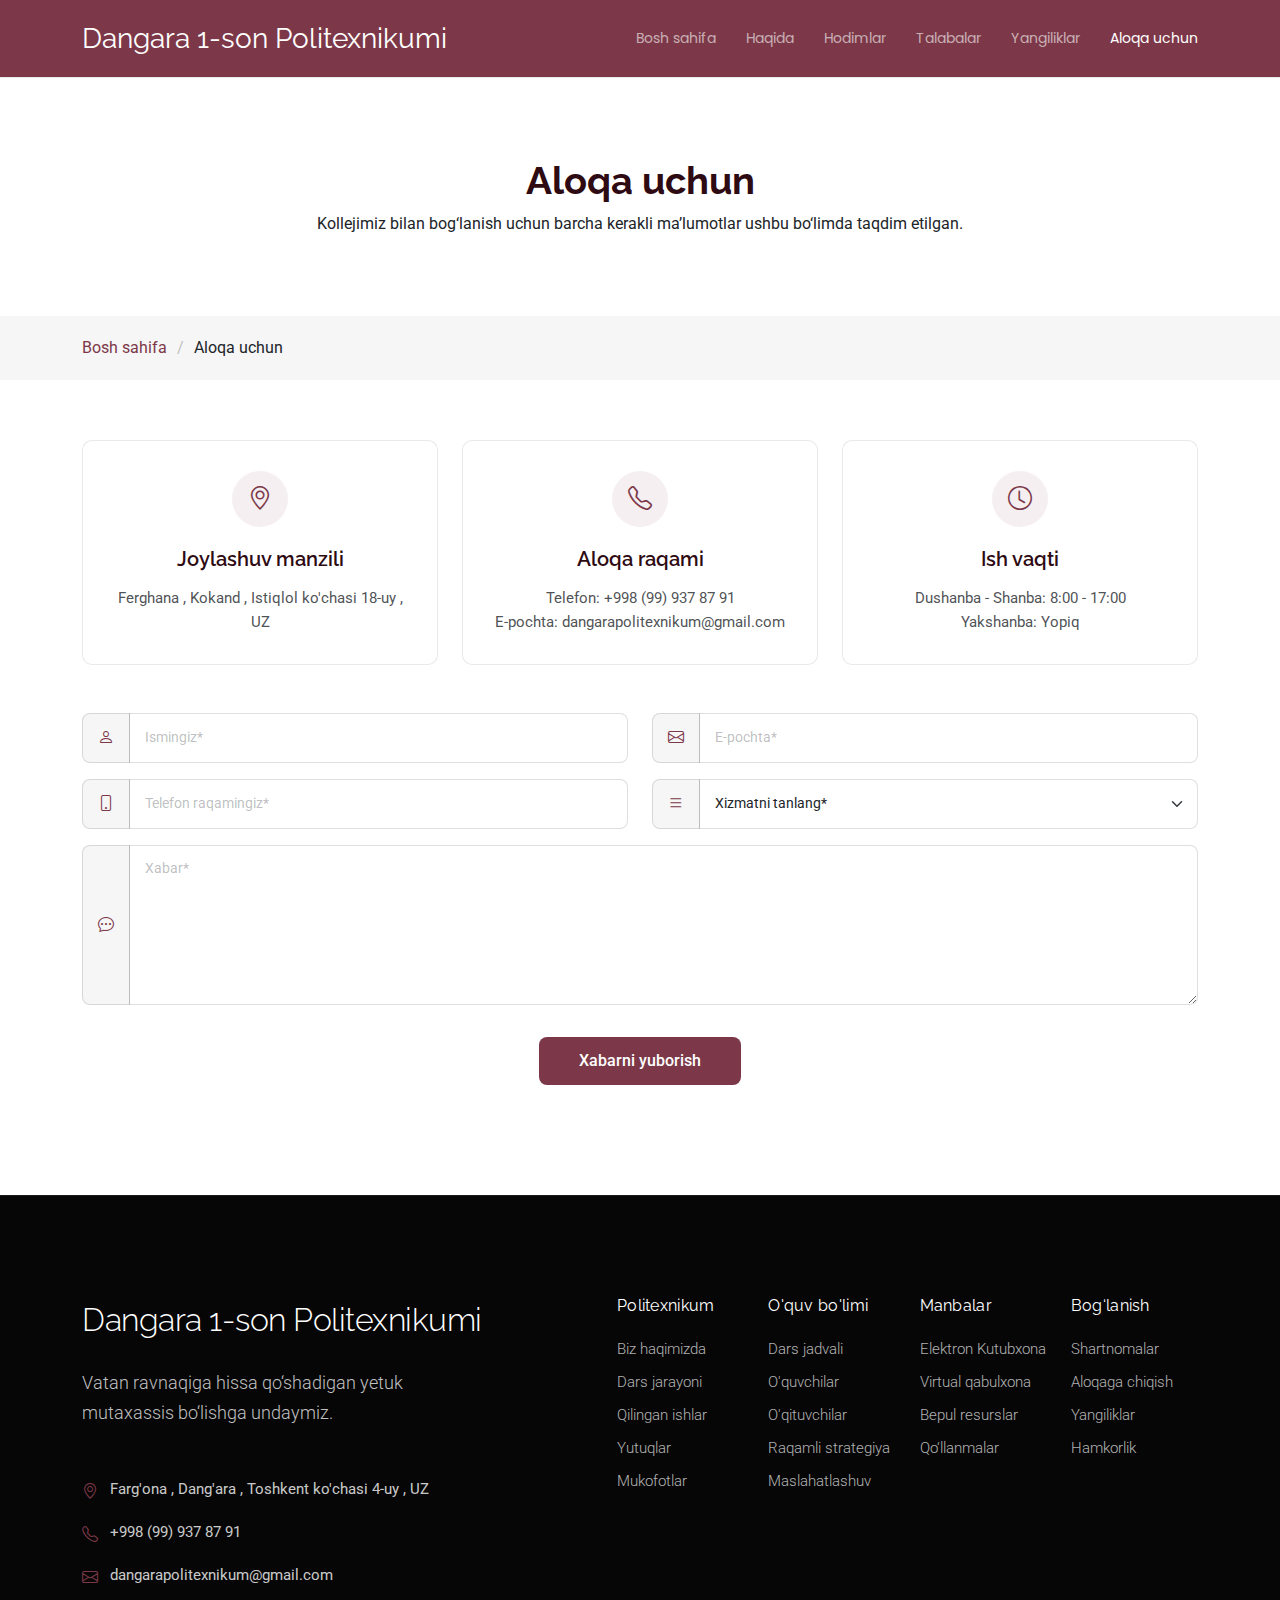
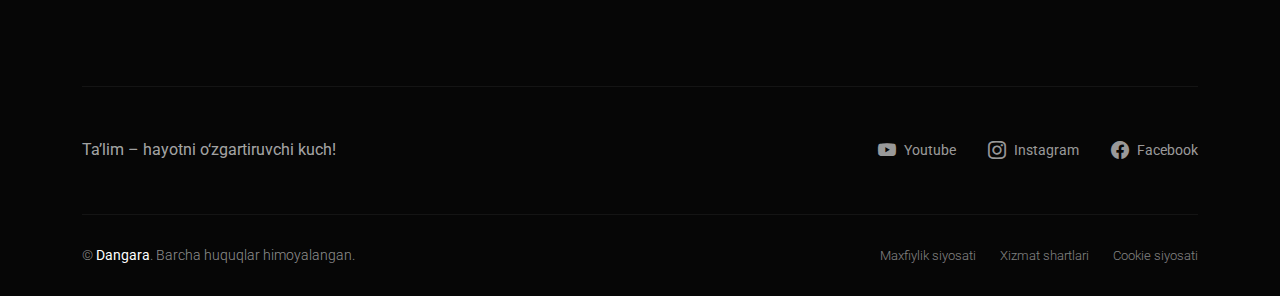
<file: contact.html>
<!DOCTYPE html>
<html lang="uz">

<head>
  <meta charset="utf-8">
  <meta content="width=device-width, initial-scale=1.0" name="viewport">
  <title>1-son Politexnikum - Aloqa uchun</title>
  <meta name="author" content="Farrux Djalilov">

  <!-- Favicons -->
  <link href="assets/img/favicon.png" rel="shortcut icon">

  <!-- Fonts -->
  <link href="https://fonts.googleapis.com" rel="preconnect">
  <link href="https://fonts.gstatic.com" rel="preconnect" crossorigin>
  <link
    href="https://fonts.googleapis.com/css2?family=Roboto:ital,wght@0,100;0,300;0,400;0,500;0,700;0,900;1,100;1,300;1,400;1,500;1,700;1,900&family=Poppins:ital,wght@0,100;0,200;0,300;0,400;0,500;0,600;0,700;0,800;0,900;1,100;1,200;1,300;1,400;1,500;1,600;1,700;1,800;1,900&family=Raleway:ital,wght@0,100;0,200;0,300;0,400;0,500;0,600;0,700;0,800;0,900;1,100;1,200;1,300;1,400;1,500;1,600;1,700;1,800;1,900&display=swap"
    rel="stylesheet">

  <!-- Vendor CSS Files -->
  <link href="assets/vendor/bootstrap/css/bootstrap.min.css" rel="stylesheet">
  <link href="assets/vendor/bootstrap-icons/bootstrap-icons.css" rel="stylesheet">
  <link href="assets/vendor/swiper/swiper-bundle.min.css" rel="stylesheet">
  <link href="assets/vendor/glightbox/css/glightbox.min.css" rel="stylesheet">

  <!-- Main CSS File -->
  <link href="assets/css/main.css" rel="stylesheet">
</head>

<body class="contact-page">

  <header id="header" class="header d-flex align-items-center sticky-top">
    <div class="container-fluid container-xl position-relative d-flex align-items-center justify-content-between">

      <a href="index.html" class="logo d-flex align-items-center">
        <h1 class="sitename">Dangara 1-son Politexnikumi</h1>
      </a>

      <nav id="navmenu" class="navmenu">
        <ul>
          <li><a href="index.html">Bosh sahifa</a></li>
          <li class="dropdown"><a href="about.html"><span>Haqida</span></a></li>
          <li><a href="teachers.html">Hodimlar</a></li>
          <li><a href="students-life.html">Talabalar</a></li>
          <li><a href="news.html">Yangiliklar</a></li>
          <li><a href="contact.html" class="active">Aloqa uchun</a></li>
        </ul>
        <i class="mobile-nav-toggle d-xl-none bi bi-list"></i>
      </nav>

    </div>
  </header>

  <main class="main">

    <!-- Page Title -->
    <div class="page-title">
      <div class="heading">
        <div class="container">
          <div class="row d-flex justify-content-center text-center">
            <div class="col-lg-8">
              <h1 class="heading-title">Aloqa uchun</h1>
              <p class="mb-0">
                Kollejimiz bilan bog‘lanish uchun barcha kerakli ma’lumotlar ushbu bo‘limda taqdim etilgan.
              </p>
            </div>
          </div>
        </div>
      </div>
      <nav class="breadcrumbs">
        <div class="container">
          <ol>
            <li><a href="index.html">Bosh sahifa</a></li>
            <li class="current">Aloqa uchun</li>
          </ol>
        </div>
      </nav>
    </div><!-- End Page Title -->

    <!-- Contact Section -->
    <section id="contact" class="contact section">

      <div class="container">

        <div class="row gy-4 mb-5">
          <div class="col-lg-4">
            <div class="info-card">
              <div class="icon-box">
                <i class="bi bi-geo-alt"></i>
              </div>
              <h3>Joylashuv manzili</h3>
              <p>Ferghana , Kokand , Istiqlol ko'chasi 18-uy , UZ</p>
            </div>
          </div>

          <div class="col-lg-4">
            <div class="info-card">
              <div class="icon-box">
                <i class="bi bi-telephone"></i>
              </div>
              <h3>Aloqa raqami</h3>
              <p>Telefon: +998 (99) 937 87 91<br>
                E-pochta: dangarapolitexnikum@gmail.com</p>
            </div>
          </div>

          <div class="col-lg-4">
            <div class="info-card">
              <div class="icon-box">
                <i class="bi bi-clock"></i>
              </div>
              <h3>Ish vaqti</h3>
              <p>Dushanba - Shanba: 8:00 - 17:00<br>Yakshanba: Yopiq</p>
            </div>
          </div>
        </div>

        <div class="row">
          <div class="col-lg-12">
            <div class="form-wrapper">
              <form action="forms/contact.php" method="post" role="form" class="php-email-form">
                <div class="row">
                  <div class="col-md-6 form-group">
                    <div class="input-group">
                      <span class="input-group-text"><i class="bi bi-person"></i></span>
                      <input type="text" name="name" class="form-control" placeholder="Ismingiz*" required="">
                    </div>
                  </div>
                  <div class="col-md-6 form-group">
                    <div class="input-group">
                      <span class="input-group-text"><i class="bi bi-envelope"></i></span>
                      <input type="email" class="form-control" name="email" placeholder="E-pochta*" required="">
                    </div>
                  </div>
                </div>
                <div class="row mt-3">
                  <div class="col-md-6 form-group">
                    <div class="input-group">
                      <span class="input-group-text"><i class="bi bi-phone"></i></span>
                      <input type="text" class="form-control" name="phone" placeholder="Telefon raqamingiz*"
                        required="">
                    </div>
                  </div>
                  <div class="col-md-6 form-group">
                    <div class="input-group">
                      <span class="input-group-text"><i class="bi bi-list"></i></span>
                      <select name="subject" class="form-control" required="">
                        <option value="">Xizmatni tanlang*</option>
                        <option value="Service 3">Marketing</option>
                        <option value="Service 1">Consulting</option>
                        <option value="Service 4">Yordam</option>
                        <option value="Service 2">Boshqa</option>
                      </select>
                    </div>
                  </div>
                  <div class="form-group mt-3">
                    <div class="input-group">
                      <span class="input-group-text"><i class="bi bi-chat-dots"></i></span>
                      <textarea class="form-control" name="message" rows="6" placeholder="Xabar*"
                        required=""></textarea>
                    </div>
                  </div>
                  <div class="my-3">
                    <div class="loading">Kutilmoqda</div>
                    <div class="error-message"></div>
                    <div class="sent-message">Xabaringiz yuborildi. Rahmat!</div>
                  </div>
                  <div class="text-center">
                    <button type="submit">Xabarni yuborish</button>
                  </div>

                </div>
              </form>
            </div>
          </div>

        </div>

      </div>
    </section><!-- /Contact Section -->

  </main>

  <footer id="footer" class="footer-16 footer position-relative dark-background">
  
    <div class="container">
      <div class="footer-main">
        <div class="row align-items-start">
  
          <div class="col-lg-5">
            <div class="brand-section">
              <a href="index.html" class="logo d-flex align-items-center mb-4">
                <span class="sitename">Dangara 1-son Politexnikumi</span>
              </a>
              <p class="brand-description">Vatan ravnaqiga hissa qo‘shadigan yetuk mutaxassis bo‘lishga undaymiz.</p>
  
              <div class="contact-info mt-5">
                <div class="contact-item">
                  <i class="bi bi-geo-alt"></i>
                  <span>Farg'ona , Dang'ara , Toshkent ko'chasi 4-uy , UZ</span>
                </div>
                <div class="contact-item">
                  <i class="bi bi-telephone"></i>
                  <span>+998 (99) 937 87 91</span>
                </div>
                <div class="contact-item">
                  <i class="bi bi-envelope"></i>
                  <span>dangarapolitexnikum@gmail.com</span>
                </div>
              </div>
            </div>
          </div>
  
          <div class="col-lg-7">
            <div class="footer-nav-wrapper">
              <div class="row">
  
                <div class="col-6 col-lg-3">
                  <div class="nav-column">
                    <h6>Politexnikum</h6>
                    <nav class="footer-nav">
                      <a href="./about.html">Biz haqimizda</a>
                      <a href="#">Dars jarayoni</a>
                      <a href="#">Qilingan ishlar</a>
                      <a href="#">Yutuqlar</a>
                      <a href="#">Mukofotlar</a>
                    </nav>
                  </div>
                </div>
  
                <div class="col-6 col-lg-3">
                  <div class="nav-column">
                    <h6>O'quv bo'limi</h6>
                    <nav class="footer-nav">
                      <a href="#">Dars jadvali</a>
                      <a href="#">O'quvchilar</a>
                      <a href="#">O'qituvchilar</a>
                      <a href="#">Raqamli strategiya</a>
                      <a href="#">Maslahatlashuv</a>
                    </nav>
                  </div>
                </div>
  
                <div class="col-6 col-lg-3">
                  <div class="nav-column">
                    <h6>Manbalar</h6>
                    <nav class="footer-nav">
                      <a href="#">Elektron Kutubxona</a>
                      <a href="#">Virtual qabulxona</a>
                      <a href="#">Bepul resurslar</a>
                      <a href="#">Qo‘llanmalar</a>
                      <!-- <a href="#">Yangiliklar</a> -->
                    </nav>
                  </div>
                </div>
  
                <div class="col-6 col-lg-3">
                  <div class="nav-column">
                    <h6>Bog‘lanish</h6>
                    <nav class="footer-nav">
                      <a href="#">Shartnomalar</a>
                      <a href="#">Aloqaga chiqish</a>
                      <a href="./news.html">Yangiliklar</a>
                      <a href="#">Hamkorlik</a>
                    </nav>
                  </div>
                </div>
  
              </div>
            </div>
          </div>
  
        </div>
      </div>
  
      <div class="footer-social">
        <div class="row align-items-center">
  
          <div class="col-lg-6">
            <div class="newsletter-section">
              <p>Ta’lim – hayotni o‘zgartiruvchi kuch!</p>
            </div>
          </div>
  
          <div class="col-lg-6">
            <div class="social-section">
              <div class="social-links">
                <a href="#" aria-label="Dribbble" class="social-link">
                  <i class="bi bi-youtube"></i>
                  <span>Youtube</span>
                </a>
                <!-- <a href="#" aria-label="Behance" class="social-link">
                    <i class="bi bi-behance"></i>
                    <span>Behance</span>
                  </a> -->
                <a href="#" aria-label="Instagram" class="social-link">
                  <i class="bi bi-instagram"></i>
                  <span>Instagram</span>
                </a>
                <a href="#" aria-label="LinkedIn" class="social-link">
                  <i class="bi bi-facebook"></i>
                  <span>Facebook</span>
                </a>
              </div>
            </div>
          </div>
  
        </div>
      </div>
  
    </div>
  
    <div class="footer-bottom">
      <div class="container">
        <div class="bottom-content">
          <div class="row align-items-center">
  
            <div class="col-lg-6">
              <div class="copyright">
                <p>© <span class="sitename">Dangara</span>. Barcha huquqlar himoyalangan.</p>
              </div>
            </div>
  
            <div class="col-lg-6">
              <div class="legal-links">
                <a href="#">Maxfiylik siyosati</a>
                <a href="#">Xizmat shartlari</a>
                <a href="#">Cookie siyosati</a>
              </div>
            </div>
  
          </div>
        </div>
      </div>
    </div>
  
  </footer>

  <!-- Scroll Top -->
  <a href="#" id="scroll-top" class="scroll-top d-flex align-items-center justify-content-center"><i
      class="bi bi-arrow-up-short"></i></a>

  <!-- Preloader -->
  <div id="preloader"></div>

  <!-- Vendor JS Files -->
  <script src="assets/vendor/bootstrap/js/bootstrap.bundle.min.js"></script>
  <script src="assets/vendor/php-email-form/validate.js"></script>
  <script src="assets/vendor/swiper/swiper-bundle.min.js"></script>
  <script src="assets/vendor/purecounter/purecounter_vanilla.js"></script>
  <script src="assets/vendor/glightbox/js/glightbox.min.js"></script>

  <!-- Main JS File -->
  <script src="assets/js/main.js"></script>

</body>

</html>
</file>
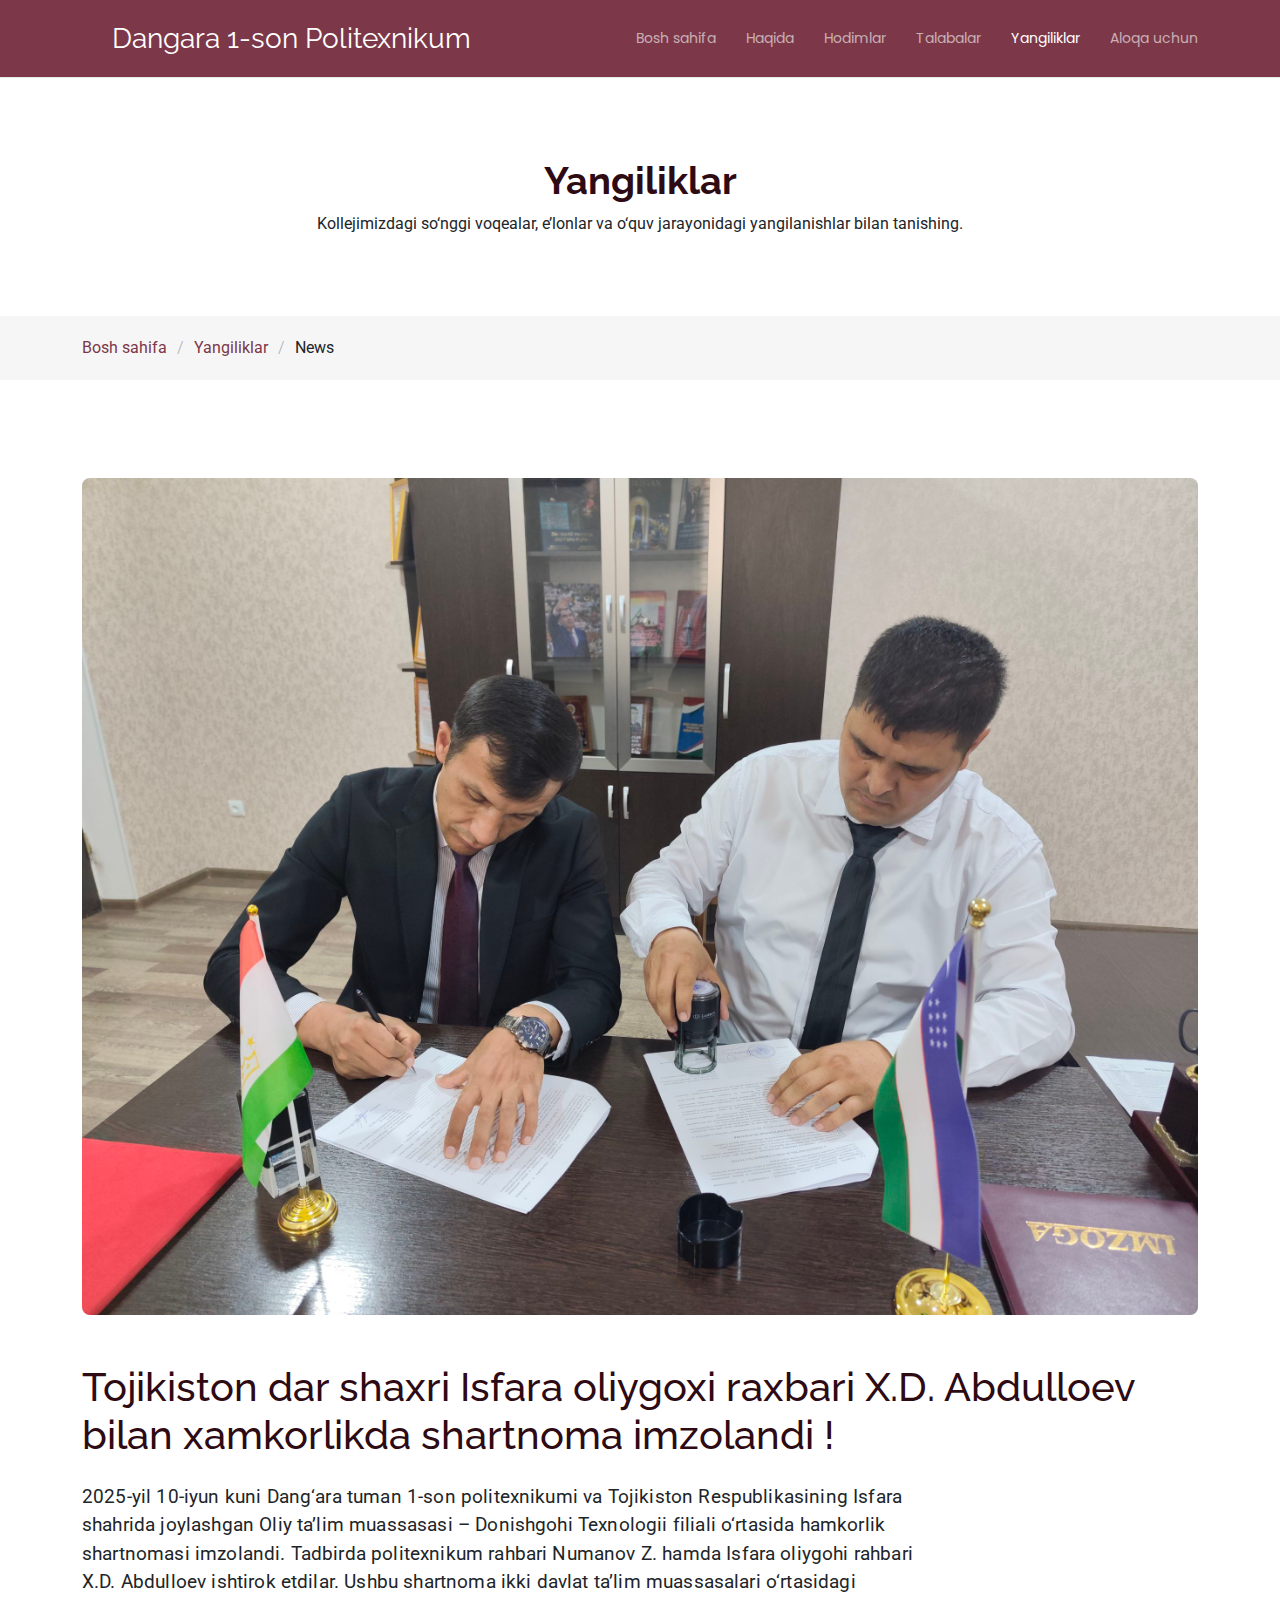
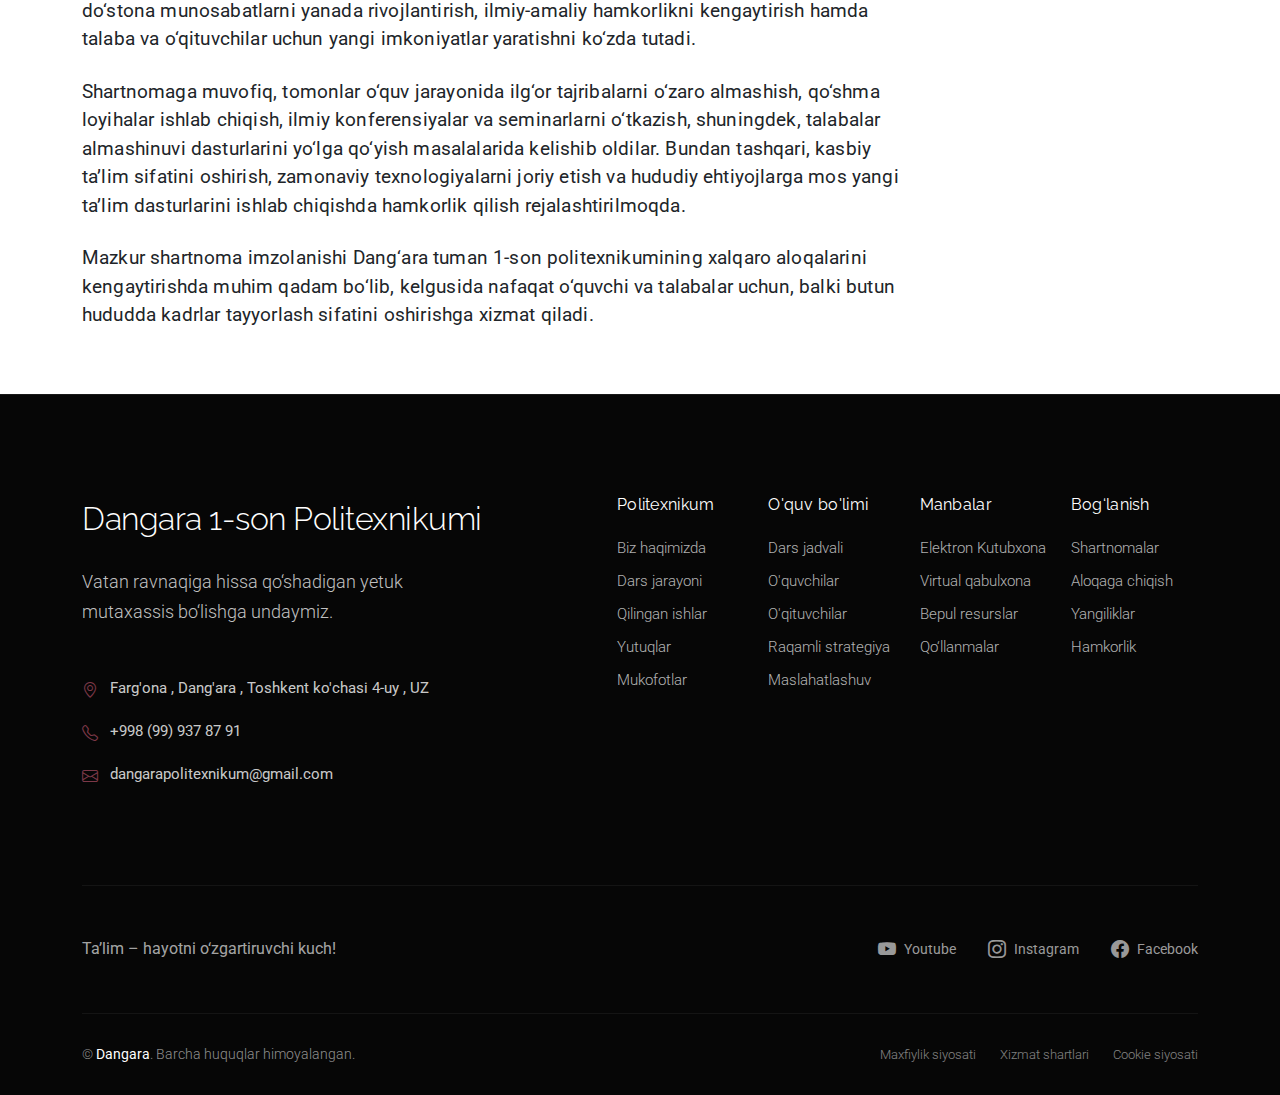
<file: news-1.html>
<!DOCTYPE html>
<html lang="uz">

<head>
  <meta charset="utf-8" />
  <meta content="width=device-width, initial-scale=1.0" name="viewport" />
  <title>1-son Poltexnikum - Yangiliklar</title>
  <meta name="author" content="Farrux Djalilov" />

  <!-- Favicons -->
  <link href="assets/img/favicon.png" rel="icon" />

  <!-- Fonts -->
  <link href="https://fonts.googleapis.com" rel="preconnect" />
  <link href="https://fonts.gstatic.com" rel="preconnect" crossorigin />
  <link
    href="https://fonts.googleapis.com/css2?family=Roboto:ital,wght@0,100;0,300;0,400;0,500;0,700;0,900;1,100;1,300;1,400;1,500;1,700;1,900&family=Poppins:ital,wght@0,100;0,200;0,300;0,400;0,500;0,600;0,700;0,800;0,900;1,100;1,200;1,300;1,400;1,500;1,600;1,700;1,800;1,900&family=Raleway:ital,wght@0,100;0,200;0,300;0,400;0,500;0,600;0,700;0,800;0,900;1,100;1,200;1,300;1,400;1,500;1,600;1,700;1,800;1,900&display=swap"
    rel="stylesheet" />

  <!-- Vendor CSS Files -->
  <link href="assets/vendor/bootstrap/css/bootstrap.min.css" rel="stylesheet" />
  <link href="assets/vendor/bootstrap-icons/bootstrap-icons.css" rel="stylesheet" />
  <link href="assets/vendor/swiper/swiper-bundle.min.css" rel="stylesheet" />
  <link href="assets/vendor/glightbox/css/glightbox.min.css" rel="stylesheet" />

  <!-- Main CSS File -->
  <link href="assets/css/main.css" rel="stylesheet" />
</head>

<body class="news-page">
  <header id="header" class="header d-flex align-items-center sticky-top">
    <div class="container-fluid container-xl position-relative d-flex align-items-center justify-content-between">
      <a href="index.html" class="logo d-flex align-items-center">
        <i class="bi bi-buildings"></i>
        <h1 class="sitename">Dangara 1-son Politexnikum</h1>
      </a>

      <nav id="navmenu" class="navmenu">
        <ul>
          <li><a href="index.html">Bosh sahifa</a></li>
          <li class="dropdown">
            <a href="about.html"><span>Haqida</span></a>
          </li>
          <li><a href="teachers.html">Hodimlar</a></li>
          <li><a href="students-life.html">Talabalar</a></li>
          <li><a href="news.html" class="active">Yangiliklar</a></li>
          <li><a href="contact.html">Aloqa uchun</a></li>
        </ul>
        <i class="mobile-nav-toggle d-xl-none bi bi-list"></i>
      </nav>
    </div>
  </header>

  <main class="main">
    <!-- Page Title -->
    <div class="page-title">
      <div class="heading">
        <div class="container">
          <div class="row d-flex justify-content-center text-center">
            <div class="col-lg-8">
              <h1 class="heading-title">Yangiliklar</h1>
              <p class="mb-0">
                Kollejimizdagi so‘nggi voqealar, e’lonlar va o‘quv
                jarayonidagi yangilanishlar bilan tanishing.
              </p>
            </div>
          </div>
        </div>
      </div>
      <nav class="breadcrumbs bread-links">
        <div class="container">
          <ol>
            <li><a href="index.html">Bosh sahifa</a></li>
            <li><a href="news.html">Yangiliklar</a></li>
            <li class="current">News</li>
          </ol>
        </div>
      </nav>
    </div>

    <section id="news-section" class="w-100 h-auto p-5">
      <div class="container">
        <img class="img-fluid w-100 rounded-3" src="assets/img/blog/news-1.jpg" alt="image news" />
        <div class="w-100 h-auto mt-lg-5">
          <h1 class="mb-3">
            Tojikiston dar shaxri Isfara oliygoxi raxbari X.D. Abdulloev bilan xamkorlikda shartnoma imzolandi !
          </h1>

          <p class="w-75 mt-lg-4 information">
            2025-yil 10-iyun kuni Dang‘ara tuman 1-son politexnikumi va
            Tojikiston Respublikasining Isfara shahrida joylashgan Oliy ta’lim
            muassasasi – Donishgohi Texnologii filiali o‘rtasida hamkorlik
            shartnomasi imzolandi. Tadbirda politexnikum rahbari Numanov Z.
            hamda Isfara oliygohi rahbari X.D. Abdulloev ishtirok etdilar.
            Ushbu shartnoma ikki davlat ta’lim muassasalari o‘rtasidagi
            do‘stona munosabatlarni yanada rivojlantirish, ilmiy-amaliy
            hamkorlikni kengaytirish hamda talaba va o‘qituvchilar uchun yangi
            imkoniyatlar yaratishni ko‘zda tutadi.
          </p>

          <p class="w-75 mt-lg-4 information">
            Shartnomaga muvofiq, tomonlar o‘quv jarayonida ilg‘or tajribalarni
            o‘zaro almashish, qo‘shma loyihalar ishlab chiqish, ilmiy
            konferensiyalar va seminarlarni o‘tkazish, shuningdek, talabalar
            almashinuvi dasturlarini yo‘lga qo‘yish masalalarida kelishib
            oldilar. Bundan tashqari, kasbiy ta’lim sifatini oshirish,
            zamonaviy texnologiyalarni joriy etish va hududiy ehtiyojlarga mos
            yangi ta’lim dasturlarini ishlab chiqishda hamkorlik qilish
            rejalashtirilmoqda.
          </p>

          <p class="w-75 mt-lg-4 information">
            Mazkur shartnoma imzolanishi Dang‘ara tuman 1-son
            politexnikumining xalqaro aloqalarini kengaytirishda muhim qadam
            bo‘lib, kelgusida nafaqat o‘quvchi va talabalar uchun, balki butun
            hududda kadrlar tayyorlash sifatini oshirishga xizmat qiladi.
          </p>
        </div>
      </div>
    </section>
  </main>

  <footer id="footer" class="footer-16 footer position-relative dark-background">

    <div class="container">
      <div class="footer-main">
        <div class="row align-items-start">

          <div class="col-lg-5">
            <div class="brand-section">
              <a href="index.html" class="logo d-flex align-items-center mb-4">
                <span class="sitename">Dangara 1-son Politexnikumi</span>
              </a>
              <p class="brand-description">Vatan ravnaqiga hissa qo‘shadigan yetuk mutaxassis bo‘lishga undaymiz.</p>

              <div class="contact-info mt-5">
                <div class="contact-item">
                  <i class="bi bi-geo-alt"></i>
                  <span>Farg'ona , Dang'ara , Toshkent ko'chasi 4-uy , UZ</span>
                </div>
                <div class="contact-item">
                  <i class="bi bi-telephone"></i>
                  <span>+998 (99) 937 87 91</span>
                </div>
                <div class="contact-item">
                  <i class="bi bi-envelope"></i>
                  <span>dangarapolitexnikum@gmail.com</span>
                </div>
              </div>
            </div>
          </div>

          <div class="col-lg-7">
            <div class="footer-nav-wrapper">
              <div class="row">

                <div class="col-6 col-lg-3">
                  <div class="nav-column">
                    <h6>Politexnikum</h6>
                    <nav class="footer-nav">
                      <a href="./about.html">Biz haqimizda</a>
                      <a href="#">Dars jarayoni</a>
                      <a href="#">Qilingan ishlar</a>
                      <a href="#">Yutuqlar</a>
                      <a href="#">Mukofotlar</a>
                    </nav>
                  </div>
                </div>

                <div class="col-6 col-lg-3">
                  <div class="nav-column">
                    <h6>O'quv bo'limi</h6>
                    <nav class="footer-nav">
                      <a href="#">Dars jadvali</a>
                      <a href="#">O'quvchilar</a>
                      <a href="#">O'qituvchilar</a>
                      <a href="#">Raqamli strategiya</a>
                      <a href="#">Maslahatlashuv</a>
                    </nav>
                  </div>
                </div>

                <div class="col-6 col-lg-3">
                  <div class="nav-column">
                    <h6>Manbalar</h6>
                    <nav class="footer-nav">
                      <a href="#">Elektron Kutubxona</a>
                      <a href="#">Virtual qabulxona</a>
                      <a href="#">Bepul resurslar</a>
                      <a href="#">Qo‘llanmalar</a>
                      <!-- <a href="#">Yangiliklar</a> -->
                    </nav>
                  </div>
                </div>

                <div class="col-6 col-lg-3">
                  <div class="nav-column">
                    <h6>Bog‘lanish</h6>
                    <nav class="footer-nav">
                      <a href="#">Shartnomalar</a>
                      <a href="#">Aloqaga chiqish</a>
                      <a href="./news.html">Yangiliklar</a>
                      <a href="#">Hamkorlik</a>
                    </nav>
                  </div>
                </div>

              </div>
            </div>
          </div>

        </div>
      </div>

      <div class="footer-social">
        <div class="row align-items-center">

          <div class="col-lg-6">
            <div class="newsletter-section">
              <p>Ta’lim – hayotni o‘zgartiruvchi kuch!</p>
            </div>
          </div>

          <div class="col-lg-6">
            <div class="social-section">
              <div class="social-links">
                <a href="#" aria-label="Dribbble" class="social-link">
                  <i class="bi bi-youtube"></i>
                  <span>Youtube</span>
                </a>
                <!-- <a href="#" aria-label="Behance" class="social-link">
                    <i class="bi bi-behance"></i>
                    <span>Behance</span>
                  </a> -->
                <a href="#" aria-label="Instagram" class="social-link">
                  <i class="bi bi-instagram"></i>
                  <span>Instagram</span>
                </a>
                <a href="#" aria-label="LinkedIn" class="social-link">
                  <i class="bi bi-facebook"></i>
                  <span>Facebook</span>
                </a>
              </div>
            </div>
          </div>

        </div>
      </div>

    </div>

    <div class="footer-bottom">
      <div class="container">
        <div class="bottom-content">
          <div class="row align-items-center">

            <div class="col-lg-6">
              <div class="copyright">
                <p>© <span class="sitename">Dangara</span>. Barcha huquqlar himoyalangan.</p>
              </div>
            </div>

            <div class="col-lg-6">
              <div class="legal-links">
                <a href="#">Maxfiylik siyosati</a>
                <a href="#">Xizmat shartlari</a>
                <a href="#">Cookie siyosati</a>
              </div>
            </div>

          </div>
        </div>
      </div>
    </div>

  </footer>

  <!-- Scroll Top -->
  <a href="#" id="scroll-top" class="scroll-top d-flex align-items-center justify-content-center"><i
      class="bi bi-arrow-up-short"></i></a>

  <!-- Preloader -->
  <div id="preloader"></div>

  <!-- Vendor JS Files -->
  <script src="assets/vendor/bootstrap/js/bootstrap.bundle.min.js"></script>
  <script src="assets/vendor/php-email-form/validate.js"></script>
  <script src="assets/vendor/swiper/swiper-bundle.min.js"></script>
  <script src="assets/vendor/purecounter/purecounter_vanilla.js"></script>
  <script src="assets/vendor/glightbox/js/glightbox.min.js"></script>

  <!-- Main JS File -->
  <script src="assets/js/main.js"></script>
</body>

</html>
</file>
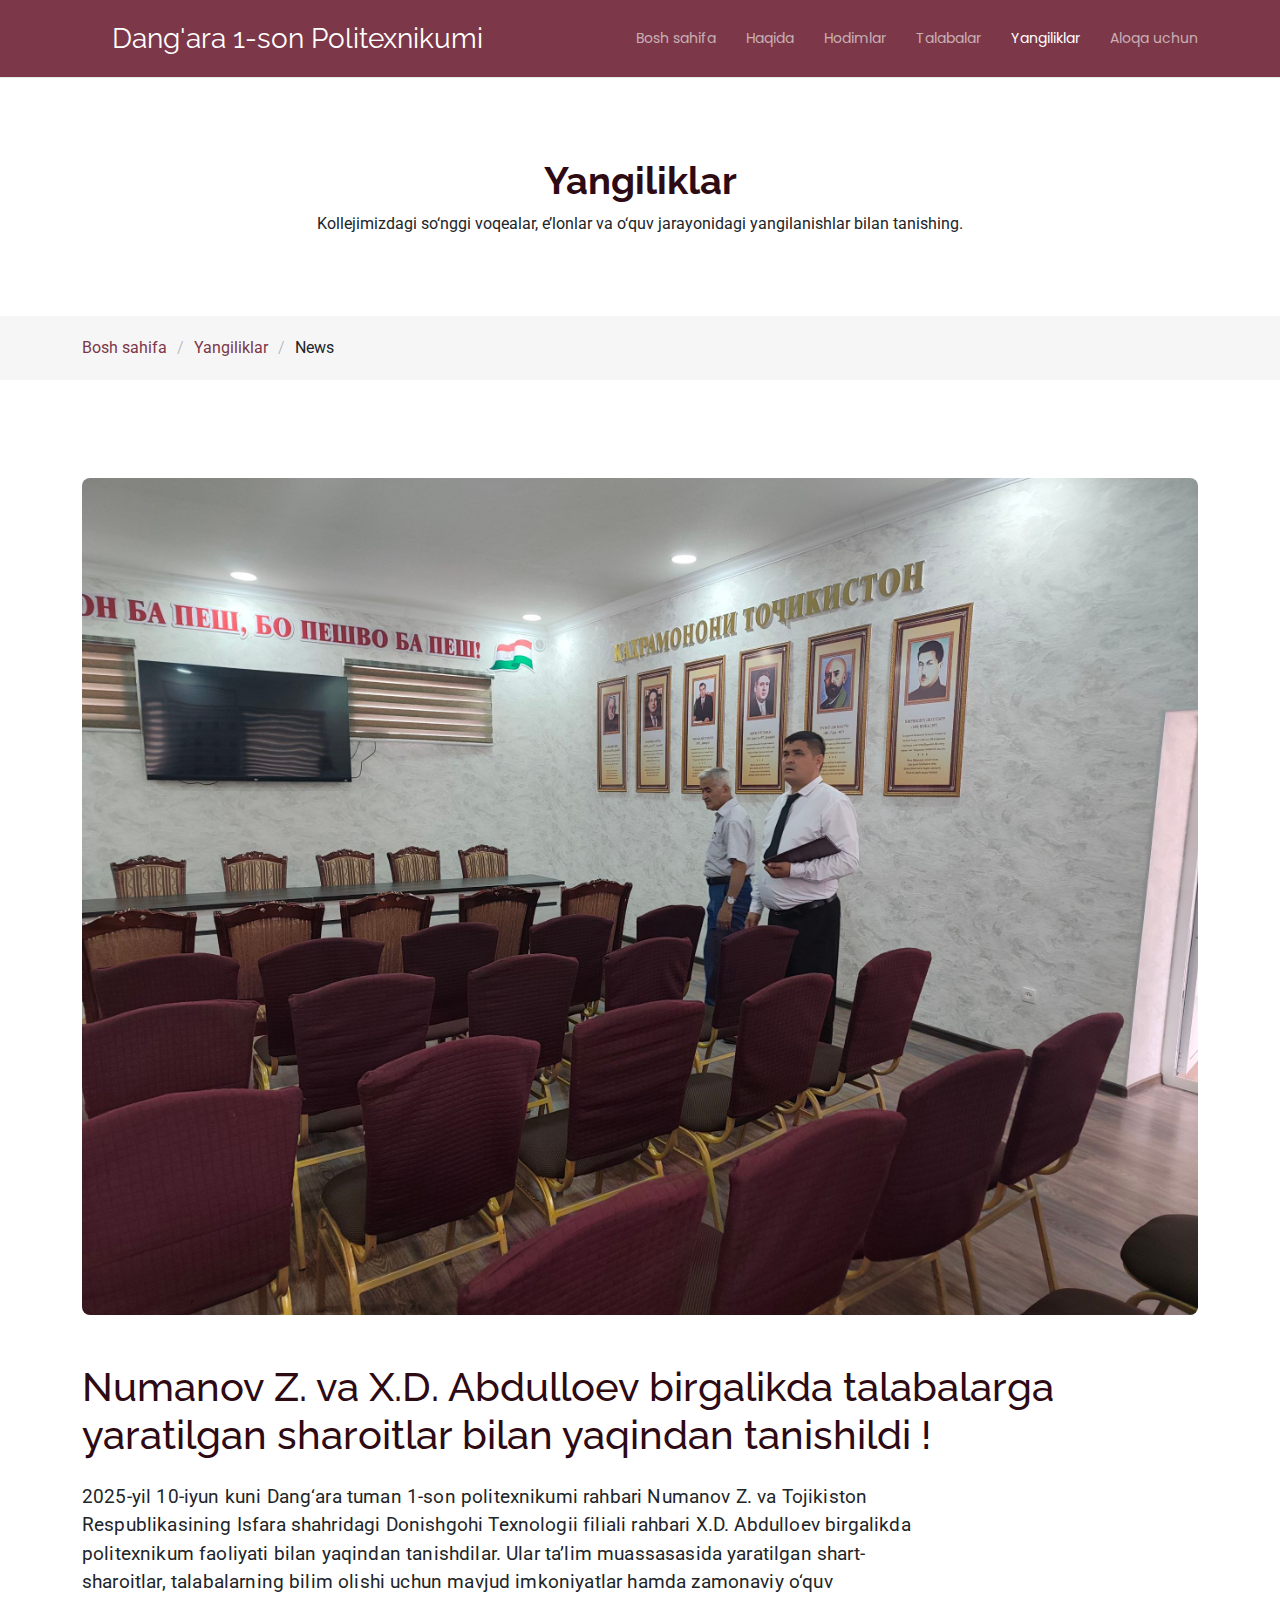
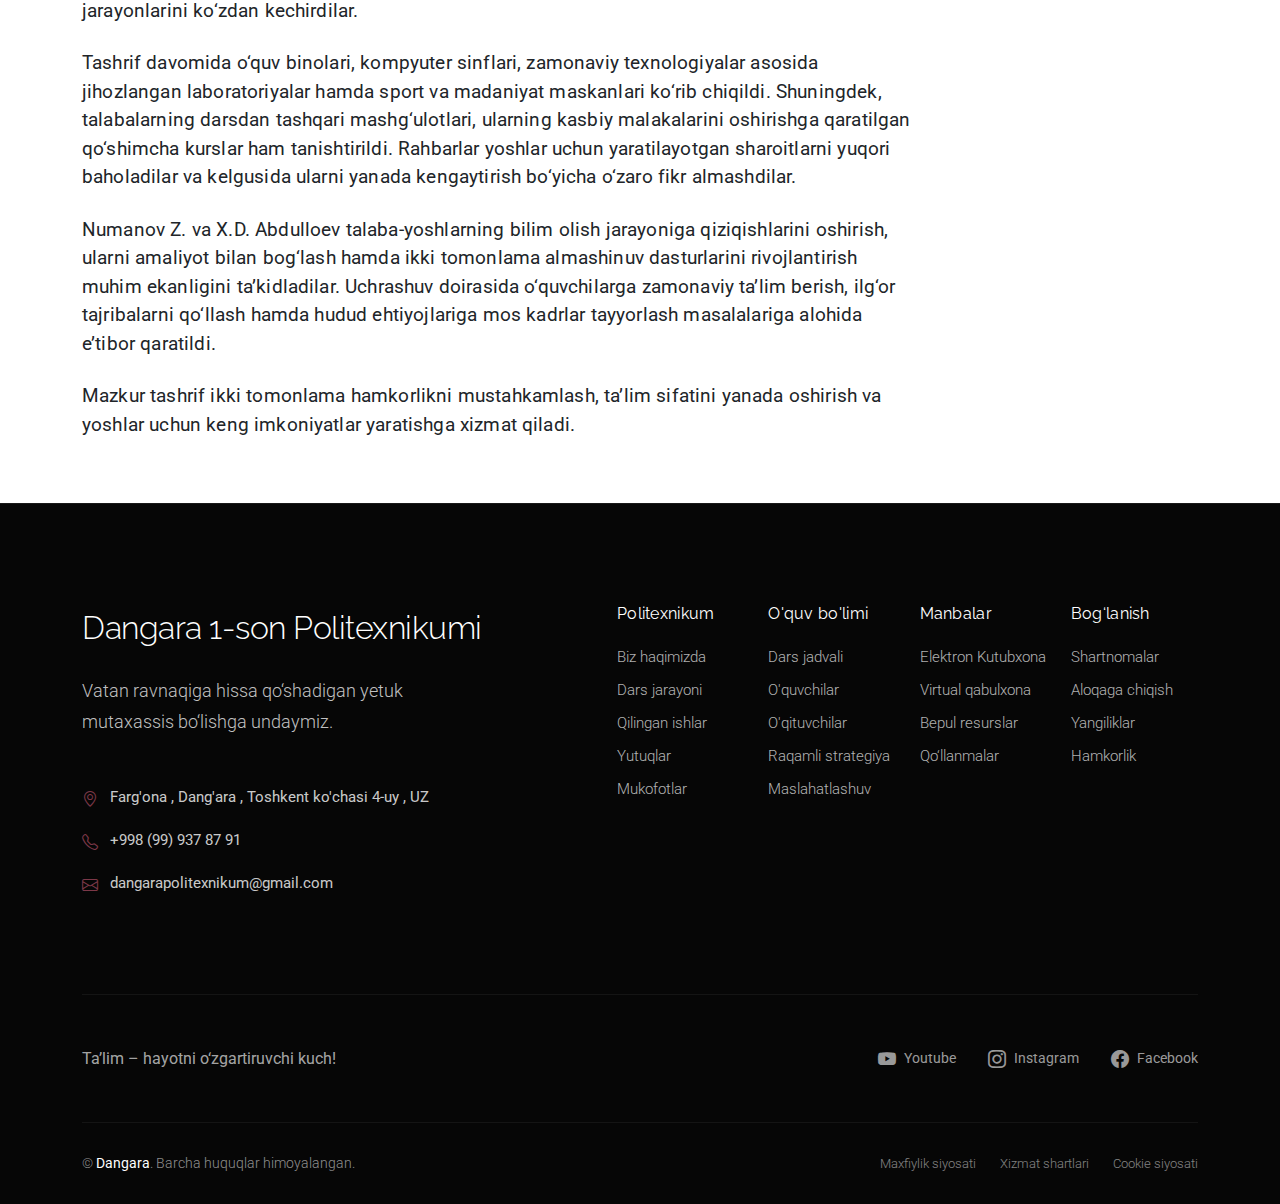
<file: news-2.html>
<!DOCTYPE html>
<html lang="uz">

<head>
  <meta charset="utf-8">
  <meta content="width=device-width, initial-scale=1.0" name="viewport">
  <title>1-son Politexnikum - Yangiliklar</title>
  <meta name="author" content="Farrux Djalilov">

  <!-- Favicons -->
  <link href="assets/img/favicon.png" rel="icon" />

  <!-- Fonts -->
  <link href="https://fonts.googleapis.com" rel="preconnect">
  <link href="https://fonts.gstatic.com" rel="preconnect" crossorigin>
  <link
    href="https://fonts.googleapis.com/css2?family=Roboto:ital,wght@0,100;0,300;0,400;0,500;0,700;0,900;1,100;1,300;1,400;1,500;1,700;1,900&family=Poppins:ital,wght@0,100;0,200;0,300;0,400;0,500;0,600;0,700;0,800;0,900;1,100;1,200;1,300;1,400;1,500;1,600;1,700;1,800;1,900&family=Raleway:ital,wght@0,100;0,200;0,300;0,400;0,500;0,600;0,700;0,800;0,900;1,100;1,200;1,300;1,400;1,500;1,600;1,700;1,800;1,900&display=swap"
    rel="stylesheet">

  <!-- Vendor CSS Files -->
  <link href="assets/vendor/bootstrap/css/bootstrap.min.css" rel="stylesheet">
  <link href="assets/vendor/bootstrap-icons/bootstrap-icons.css" rel="stylesheet">
  <link href="assets/vendor/swiper/swiper-bundle.min.css" rel="stylesheet">
  <link href="assets/vendor/glightbox/css/glightbox.min.css" rel="stylesheet">

  <!-- Main CSS File -->
  <link href="assets/css/main.css" rel="stylesheet">
</head>

<body class="news-page">

  <header id="header" class="header d-flex align-items-center sticky-top">
    <div class="container-fluid container-xl position-relative d-flex align-items-center justify-content-between">

      <a href="index.html" class="logo d-flex align-items-center">
        <i class="bi bi-buildings"></i>
        <h1 class="sitename">Dang'ara 1-son Politexnikumi</h1>
      </a>

      <nav id="navmenu" class="navmenu">
        <ul>
          <li><a href="index.html">Bosh sahifa</a></li>
          <li class="dropdown"><a href="about.html"><span>Haqida</span></a></li>
          <li><a href="teachers.html">Hodimlar</a></li>
          <li><a href="students-life.html">Talabalar</a></li>
          <li><a href="news.html" class="active">Yangiliklar</a></li>
          <li><a href="contact.html">Aloqa uchun</a></li>
        </ul>
        <i class="mobile-nav-toggle d-xl-none bi bi-list"></i>
      </nav>

    </div>
  </header>

  <main class="main">

    <!-- Page Title -->
    <div class="page-title">
      <div class="heading">
        <div class="container">
          <div class="row d-flex justify-content-center text-center">
            <div class="col-lg-8">
              <h1 class="heading-title">Yangiliklar</h1>
              <p class="mb-0">
                Kollejimizdagi so‘nggi voqealar, e’lonlar va o‘quv jarayonidagi yangilanishlar bilan tanishing.
              </p>
            </div>
          </div>
        </div>
      </div>
      <nav class="breadcrumbs bread-links">
        <div class="container">
          <ol>
            <li><a href="index.html">Bosh sahifa</a></li>
            <li><a href="news.html">Yangiliklar</a></li>
            <li class="current">News</li>
          </ol>
        </div>
      </nav>
    </div>

    <section id="news-section" class="w-100 h-auto p-5">
      <div class="container">
        <img class="img-fluid w-100 rounded-3" src="assets/img/blog/news-2.jpg" alt="image news">
        <div class="w-100 h-auto mt-lg-5">
          <h1 class="mb-3">Numanov Z. va X.D. Abdulloev birgalikda talabalarga yaratilgan sharoitlar bilan yaqindan
            tanishildi !</h1>

          <p class="w-75 mt-lg-4 information">2025-yil 10-iyun kuni Dang‘ara tuman 1-son politexnikumi rahbari Numanov
            Z. va Tojikiston Respublikasining Isfara shahridagi Donishgohi Texnologii filiali rahbari X.D. Abdulloev
            birgalikda politexnikum faoliyati bilan yaqindan tanishdilar. Ular ta’lim muassasasida yaratilgan
            shart-sharoitlar, talabalarning bilim olishi uchun mavjud imkoniyatlar hamda zamonaviy o‘quv jarayonlarini
            ko‘zdan kechirdilar.</p>

          <p class="w-75 mt-lg-4 information">Tashrif davomida o‘quv binolari, kompyuter sinflari, zamonaviy
            texnologiyalar asosida jihozlangan laboratoriyalar hamda sport va madaniyat maskanlari ko‘rib chiqildi.
            Shuningdek, talabalarning darsdan tashqari mashg‘ulotlari, ularning kasbiy malakalarini oshirishga
            qaratilgan qo‘shimcha kurslar ham tanishtirildi. Rahbarlar yoshlar uchun yaratilayotgan sharoitlarni yuqori
            baholadilar va kelgusida ularni yanada kengaytirish bo‘yicha o‘zaro fikr almashdilar.</p>

          <p class="w-75 mt-lg-4 information">Numanov Z. va X.D. Abdulloev talaba-yoshlarning bilim olish jarayoniga
            qiziqishlarini oshirish, ularni amaliyot bilan bog‘lash hamda ikki tomonlama almashinuv dasturlarini
            rivojlantirish muhim ekanligini ta’kidladilar. Uchrashuv doirasida o‘quvchilarga zamonaviy ta’lim berish,
            ilg‘or tajribalarni qo‘llash hamda hudud ehtiyojlariga mos kadrlar tayyorlash masalalariga alohida e’tibor
            qaratildi.</p>

          <p class="w-75 mt-lg-4 information">Mazkur tashrif ikki tomonlama hamkorlikni mustahkamlash, ta’lim sifatini
            yanada oshirish va yoshlar uchun keng imkoniyatlar yaratishga xizmat qiladi.</p>
        </div>
      </div>
    </section>

  </main>

  <footer id="footer" class="footer-16 footer position-relative dark-background">

    <div class="container">
      <div class="footer-main">
        <div class="row align-items-start">

          <div class="col-lg-5">
            <div class="brand-section">
              <a href="index.html" class="logo d-flex align-items-center mb-4">
                <span class="sitename">Dangara 1-son Politexnikumi</span>
              </a>
              <p class="brand-description">Vatan ravnaqiga hissa qo‘shadigan yetuk mutaxassis bo‘lishga undaymiz.</p>

              <div class="contact-info mt-5">
                <div class="contact-item">
                  <i class="bi bi-geo-alt"></i>
                  <span>Farg'ona , Dang'ara , Toshkent ko'chasi 4-uy , UZ</span>
                </div>
                <div class="contact-item">
                  <i class="bi bi-telephone"></i>
                  <span>+998 (99) 937 87 91</span>
                </div>
                <div class="contact-item">
                  <i class="bi bi-envelope"></i>
                  <span>dangarapolitexnikum@gmail.com</span>
                </div>
              </div>
            </div>
          </div>

          <div class="col-lg-7">
            <div class="footer-nav-wrapper">
              <div class="row">

                <div class="col-6 col-lg-3">
                  <div class="nav-column">
                    <h6>Politexnikum</h6>
                    <nav class="footer-nav">
                      <a href="./about.html">Biz haqimizda</a>
                      <a href="#">Dars jarayoni</a>
                      <a href="#">Qilingan ishlar</a>
                      <a href="#">Yutuqlar</a>
                      <a href="#">Mukofotlar</a>
                    </nav>
                  </div>
                </div>

                <div class="col-6 col-lg-3">
                  <div class="nav-column">
                    <h6>O'quv bo'limi</h6>
                    <nav class="footer-nav">
                      <a href="#">Dars jadvali</a>
                      <a href="#">O'quvchilar</a>
                      <a href="#">O'qituvchilar</a>
                      <a href="#">Raqamli strategiya</a>
                      <a href="#">Maslahatlashuv</a>
                    </nav>
                  </div>
                </div>

                <div class="col-6 col-lg-3">
                  <div class="nav-column">
                    <h6>Manbalar</h6>
                    <nav class="footer-nav">
                      <a href="#">Elektron Kutubxona</a>
                      <a href="#">Virtual qabulxona</a>
                      <a href="#">Bepul resurslar</a>
                      <a href="#">Qo‘llanmalar</a>
                      <!-- <a href="#">Yangiliklar</a> -->
                    </nav>
                  </div>
                </div>

                <div class="col-6 col-lg-3">
                  <div class="nav-column">
                    <h6>Bog‘lanish</h6>
                    <nav class="footer-nav">
                      <a href="#">Shartnomalar</a>
                      <a href="#">Aloqaga chiqish</a>
                      <a href="./news.html">Yangiliklar</a>
                      <a href="#">Hamkorlik</a>
                    </nav>
                  </div>
                </div>

              </div>
            </div>
          </div>

        </div>
      </div>

      <div class="footer-social">
        <div class="row align-items-center">

          <div class="col-lg-6">
            <div class="newsletter-section">
              <p>Ta’lim – hayotni o‘zgartiruvchi kuch!</p>
            </div>
          </div>

          <div class="col-lg-6">
            <div class="social-section">
              <div class="social-links">
                <a href="#" aria-label="Dribbble" class="social-link">
                  <i class="bi bi-youtube"></i>
                  <span>Youtube</span>
                </a>
                <!-- <a href="#" aria-label="Behance" class="social-link">
                    <i class="bi bi-behance"></i>
                    <span>Behance</span>
                  </a> -->
                <a href="#" aria-label="Instagram" class="social-link">
                  <i class="bi bi-instagram"></i>
                  <span>Instagram</span>
                </a>
                <a href="#" aria-label="LinkedIn" class="social-link">
                  <i class="bi bi-facebook"></i>
                  <span>Facebook</span>
                </a>
              </div>
            </div>
          </div>

        </div>
      </div>

    </div>

    <div class="footer-bottom">
      <div class="container">
        <div class="bottom-content">
          <div class="row align-items-center">

            <div class="col-lg-6">
              <div class="copyright">
                <p>© <span class="sitename">Dangara</span>. Barcha huquqlar himoyalangan.</p>
              </div>
            </div>

            <div class="col-lg-6">
              <div class="legal-links">
                <a href="#">Maxfiylik siyosati</a>
                <a href="#">Xizmat shartlari</a>
                <a href="#">Cookie siyosati</a>
              </div>
            </div>

          </div>
        </div>
      </div>
    </div>

  </footer>

  <!-- Scroll Top -->
  <a href="#" id="scroll-top" class="scroll-top d-flex align-items-center justify-content-center"><i
      class="bi bi-arrow-up-short"></i></a>

  <!-- Preloader -->
  <div id="preloader"></div>

  <!-- Vendor JS Files -->
  <script src="assets/vendor/bootstrap/js/bootstrap.bundle.min.js"></script>
  <script src="assets/vendor/php-email-form/validate.js"></script>
  <script src="assets/vendor/swiper/swiper-bundle.min.js"></script>
  <script src="assets/vendor/purecounter/purecounter_vanilla.js"></script>
  <script src="assets/vendor/glightbox/js/glightbox.min.js"></script>

  <!-- Main JS File -->
  <script src="assets/js/main.js"></script>

</body>

</html>
</file>
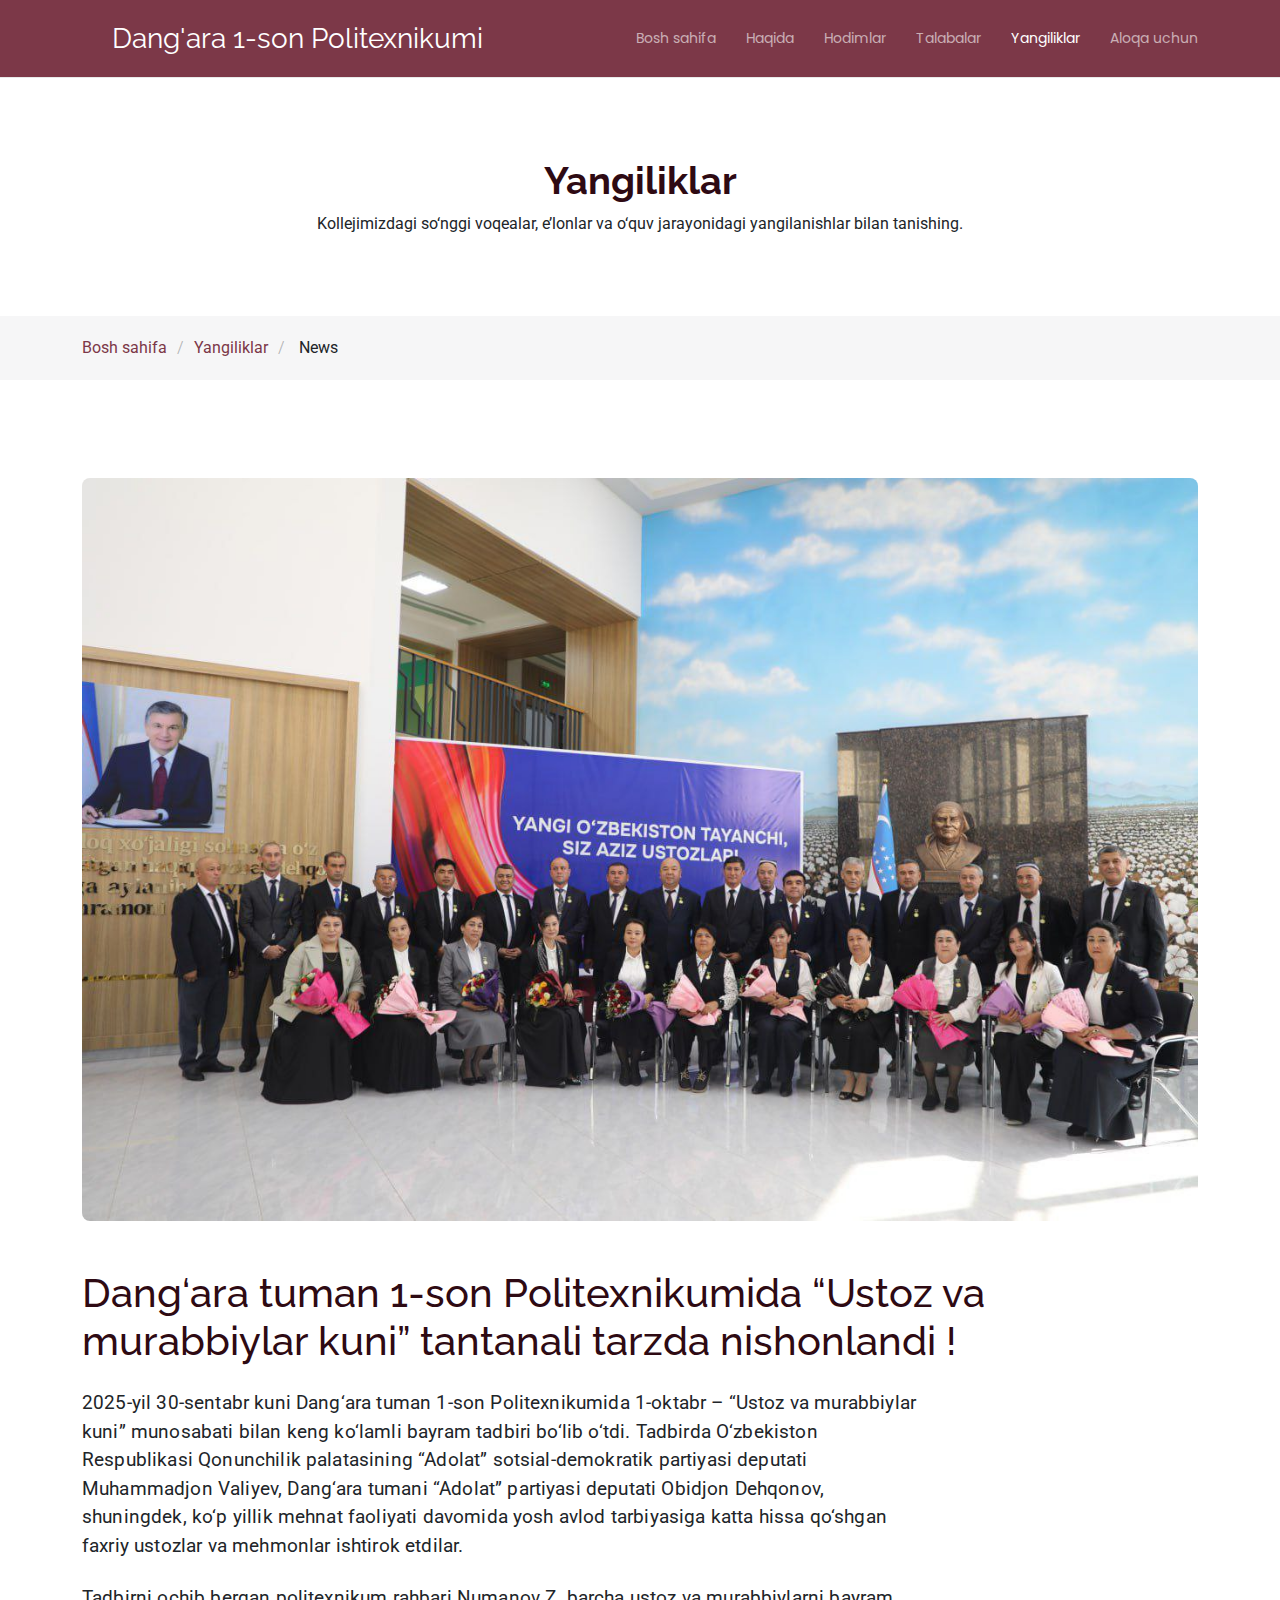
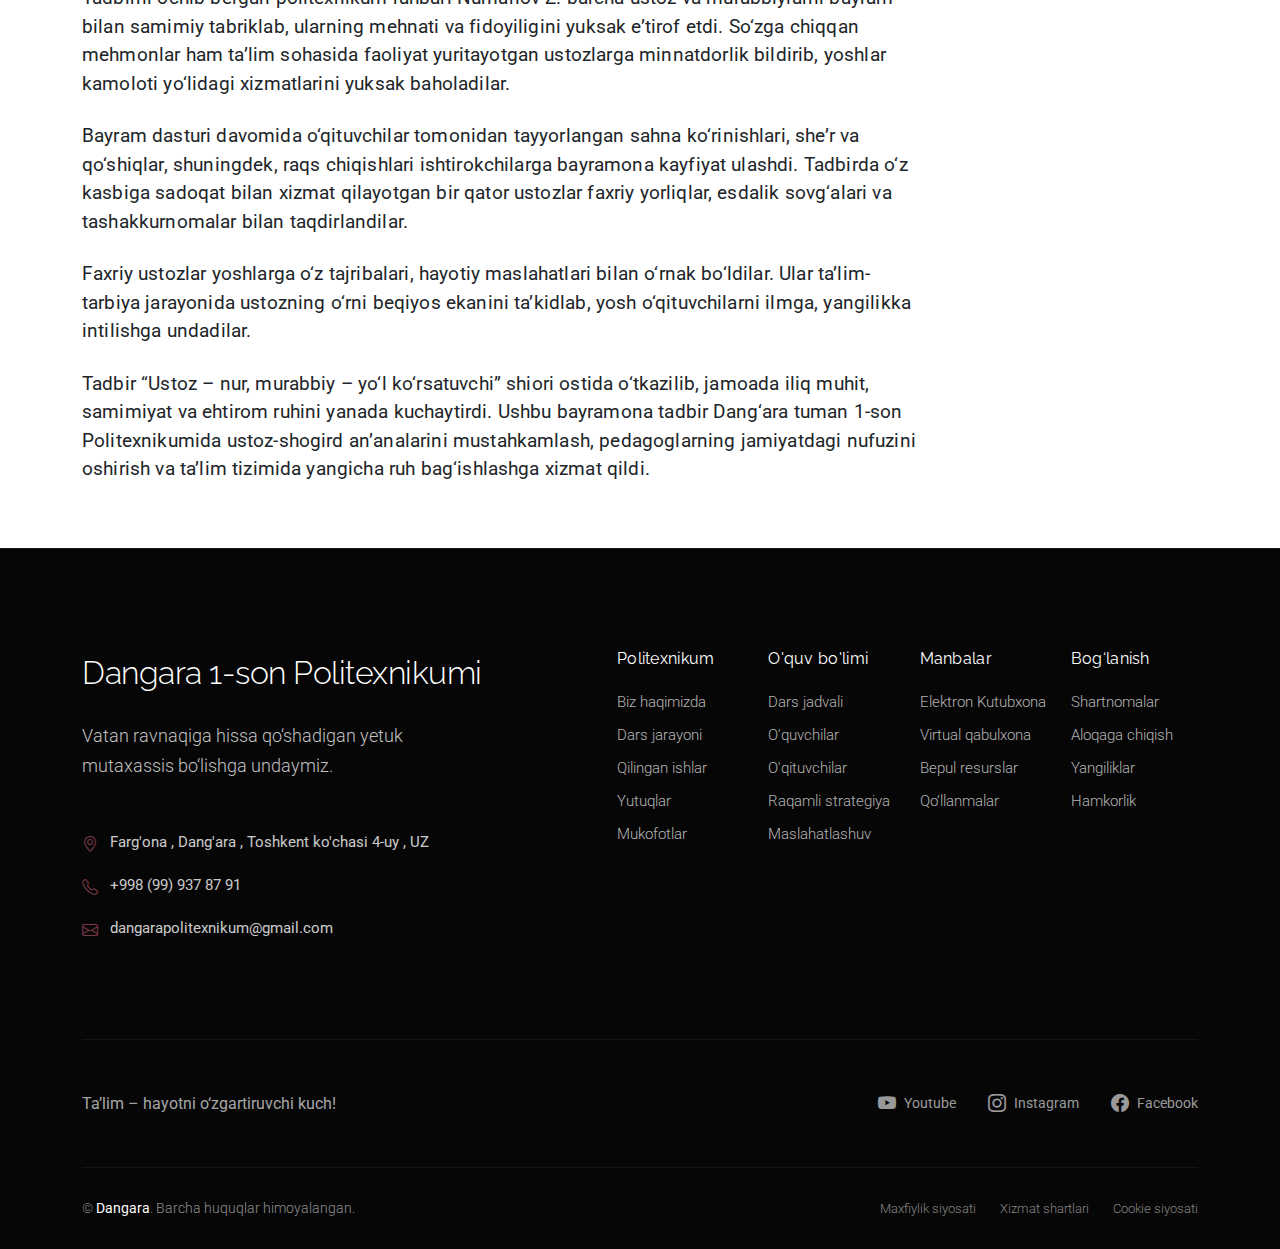
<file: news-3.html>
<!DOCTYPE html>
<html lang="uz">

<head>
  <meta charset="utf-8">
  <meta content="width=device-width, initial-scale=1.0" name="viewport">
  <title>1-son Politexnikum - Yangiliklar</title>
  <meta name="author" content="Farrux Djalilov">

  <!-- Favicons -->
  <link href="assets/img/favicon.png" rel="icon">
  <link href="assets/img/apple-touch-icon.png" rel="apple-touch-icon">

  <!-- Fonts -->
  <link href="https://fonts.googleapis.com" rel="preconnect">
  <link href="https://fonts.gstatic.com" rel="preconnect" crossorigin>
  <link
    href="https://fonts.googleapis.com/css2?family=Roboto:ital,wght@0,100;0,300;0,400;0,500;0,700;0,900;1,100;1,300;1,400;1,500;1,700;1,900&family=Poppins:ital,wght@0,100;0,200;0,300;0,400;0,500;0,600;0,700;0,800;0,900;1,100;1,200;1,300;1,400;1,500;1,600;1,700;1,800;1,900&family=Raleway:ital,wght@0,100;0,200;0,300;0,400;0,500;0,600;0,700;0,800;0,900;1,100;1,200;1,300;1,400;1,500;1,600;1,700;1,800;1,900&display=swap"
    rel="stylesheet">

  <!-- Vendor CSS Files -->
  <link href="assets/vendor/bootstrap/css/bootstrap.min.css" rel="stylesheet">
  <link href="assets/vendor/bootstrap-icons/bootstrap-icons.css" rel="stylesheet">
  <link href="assets/vendor/swiper/swiper-bundle.min.css" rel="stylesheet">
  <link href="assets/vendor/glightbox/css/glightbox.min.css" rel="stylesheet">

  <!-- Main CSS File -->
  <link href="assets/css/main.css" rel="stylesheet">
</head>

<body class="news-page">

  <header id="header" class="header d-flex align-items-center sticky-top">
    <div class="container-fluid container-xl position-relative d-flex align-items-center justify-content-between">

      <a href="index.html" class="logo d-flex align-items-center">
        <i class="bi bi-buildings"></i>
        <h1 class="sitename">Dang'ara 1-son Politexnikumi</h1>
      </a>

      <nav id="navmenu" class="navmenu">
        <ul>
          <li><a href="index.html">Bosh sahifa</a></li>
          <li class="dropdown"><a href="about.html"><span>Haqida</span></a></li>
          <li><a href="teachers.html">Hodimlar</a></li>
          <li><a href="students-life.html">Talabalar</a></li>
          <li><a href="news.html" class="active">Yangiliklar</a></li>
          <li><a href="contact.html">Aloqa uchun</a></li>
        </ul>
        <i class="mobile-nav-toggle d-xl-none bi bi-list"></i>
      </nav>

    </div>
  </header>

  <main class="main">

    <!-- Page Title -->
    <div class="page-title">
      <div class="heading">
        <div class="container">
          <div class="row d-flex justify-content-center text-center">
            <div class="col-lg-8">
              <h1 class="heading-title">Yangiliklar</h1>
              <p class="mb-0">
                Kollejimizdagi so‘nggi voqealar, e’lonlar va o‘quv jarayonidagi yangilanishlar bilan tanishing.
              </p>
            </div>
          </div>
        </div>
      </div>
      <nav class="breadcrumbs bread-links">
        <div class="container">
          <ol>
            <li><a href="index.html">Bosh sahifa</a></li>
            <li><a href="news.html">Yangiliklar</a></li>
            <li class="current">
              News
            </li>
          </ol>
        </div>
      </nav>
    </div>

    <section id="news-section" class="w-100 h-auto p-5">
      <div class="container">
        <img class="img-fluid w-100 rounded-3" src="assets/img/blog/news-3.jpg" alt="image news">
        <div class="w-100 h-auto mt-lg-5">
          <h1 class="mb-3">Dang‘ara tuman 1-son Politexnikumida “Ustoz va murabbiylar kuni” tantanali tarzda nishonlandi
            !</h1>

          <p class="w-75 mt-lg-4 information">2025-yil 30-sentabr kuni Dang‘ara tuman 1-son Politexnikumida 1-oktabr –
            “Ustoz va murabbiylar kuni” munosabati bilan keng ko‘lamli bayram tadbiri bo‘lib o‘tdi. Tadbirda O‘zbekiston
            Respublikasi Qonunchilik palatasining “Adolat” sotsial-demokratik partiyasi deputati Muhammadjon Valiyev,
            Dang‘ara tumani “Adolat” partiyasi deputati Obidjon Dehqonov, shuningdek, ko‘p yillik mehnat faoliyati
            davomida yosh avlod tarbiyasiga katta hissa qo‘shgan faxriy ustozlar va mehmonlar ishtirok etdilar.</p>

          <p class="w-75 mt-lg-4 information">Tadbirni ochib bergan politexnikum rahbari Numanov Z. barcha ustoz va
            murabbiylarni bayram bilan samimiy tabriklab, ularning mehnati va fidoyiligini yuksak e’tirof etdi. So‘zga
            chiqqan mehmonlar ham ta’lim sohasida faoliyat yuritayotgan ustozlarga minnatdorlik bildirib, yoshlar
            kamoloti yo‘lidagi xizmatlarini yuksak baholadilar.</p>

          <p class="w-75 mt-lg-4 information">Bayram dasturi davomida o‘qituvchilar tomonidan tayyorlangan sahna
            ko‘rinishlari, she’r va qo‘shiqlar, shuningdek, raqs chiqishlari ishtirokchilarga bayramona kayfiyat
            ulashdi. Tadbirda o‘z kasbiga sadoqat bilan xizmat qilayotgan bir qator ustozlar faxriy yorliqlar, esdalik
            sovg‘alari va tashakkurnomalar bilan taqdirlandilar.</p>

          <p class="w-75 mt-lg-4 information">Faxriy ustozlar yoshlarga o‘z tajribalari, hayotiy maslahatlari bilan
            o‘rnak bo‘ldilar. Ular ta’lim-tarbiya jarayonida ustozning o‘rni beqiyos ekanini ta’kidlab, yosh
            o‘qituvchilarni ilmga, yangilikka intilishga undadilar.</p>

          <p class="w-75 mt-lg-4 information">Tadbir “Ustoz – nur, murabbiy – yo‘l ko‘rsatuvchi” shiori ostida
            o‘tkazilib, jamoada iliq muhit, samimiyat va ehtirom ruhini yanada kuchaytirdi. Ushbu bayramona tadbir
            Dang‘ara tuman 1-son Politexnikumida ustoz-shogird an’analarini mustahkamlash, pedagoglarning jamiyatdagi
            nufuzini oshirish va ta’lim tizimida yangicha ruh bag‘ishlashga xizmat qildi.</p>
        </div>
      </div>
    </section>

  </main>

  <footer id="footer" class="footer-16 footer position-relative dark-background">

    <div class="container">
      <div class="footer-main">
        <div class="row align-items-start">

          <div class="col-lg-5">
            <div class="brand-section">
              <a href="index.html" class="logo d-flex align-items-center mb-4">
                <span class="sitename">Dangara 1-son Politexnikumi</span>
              </a>
              <p class="brand-description">Vatan ravnaqiga hissa qo‘shadigan yetuk mutaxassis bo‘lishga undaymiz.</p>

              <div class="contact-info mt-5">
                <div class="contact-item">
                  <i class="bi bi-geo-alt"></i>
                  <span>Farg'ona , Dang'ara , Toshkent ko'chasi 4-uy , UZ</span>
                </div>
                <div class="contact-item">
                  <i class="bi bi-telephone"></i>
                  <span>+998 (99) 937 87 91</span>
                </div>
                <div class="contact-item">
                  <i class="bi bi-envelope"></i>
                  <span>dangarapolitexnikum@gmail.com</span>
                </div>
              </div>
            </div>
          </div>

          <div class="col-lg-7">
            <div class="footer-nav-wrapper">
              <div class="row">

                <div class="col-6 col-lg-3">
                  <div class="nav-column">
                    <h6>Politexnikum</h6>
                    <nav class="footer-nav">
                      <a href="./about.html">Biz haqimizda</a>
                      <a href="#">Dars jarayoni</a>
                      <a href="#">Qilingan ishlar</a>
                      <a href="#">Yutuqlar</a>
                      <a href="#">Mukofotlar</a>
                    </nav>
                  </div>
                </div>

                <div class="col-6 col-lg-3">
                  <div class="nav-column">
                    <h6>O'quv bo'limi</h6>
                    <nav class="footer-nav">
                      <a href="#">Dars jadvali</a>
                      <a href="#">O'quvchilar</a>
                      <a href="#">O'qituvchilar</a>
                      <a href="#">Raqamli strategiya</a>
                      <a href="#">Maslahatlashuv</a>
                    </nav>
                  </div>
                </div>

                <div class="col-6 col-lg-3">
                  <div class="nav-column">
                    <h6>Manbalar</h6>
                    <nav class="footer-nav">
                      <a href="#">Elektron Kutubxona</a>
                      <a href="#">Virtual qabulxona</a>
                      <a href="#">Bepul resurslar</a>
                      <a href="#">Qo‘llanmalar</a>
                      <!-- <a href="#">Yangiliklar</a> -->
                    </nav>
                  </div>
                </div>

                <div class="col-6 col-lg-3">
                  <div class="nav-column">
                    <h6>Bog‘lanish</h6>
                    <nav class="footer-nav">
                      <a href="#">Shartnomalar</a>
                      <a href="#">Aloqaga chiqish</a>
                      <a href="./news.html">Yangiliklar</a>
                      <a href="#">Hamkorlik</a>
                    </nav>
                  </div>
                </div>

              </div>
            </div>
          </div>

        </div>
      </div>

      <div class="footer-social">
        <div class="row align-items-center">

          <div class="col-lg-6">
            <div class="newsletter-section">
              <p>Ta’lim – hayotni o‘zgartiruvchi kuch!</p>
            </div>
          </div>

          <div class="col-lg-6">
            <div class="social-section">
              <div class="social-links">
                <a href="#" aria-label="Dribbble" class="social-link">
                  <i class="bi bi-youtube"></i>
                  <span>Youtube</span>
                </a>
                <!-- <a href="#" aria-label="Behance" class="social-link">
                    <i class="bi bi-behance"></i>
                    <span>Behance</span>
                  </a> -->
                <a href="#" aria-label="Instagram" class="social-link">
                  <i class="bi bi-instagram"></i>
                  <span>Instagram</span>
                </a>
                <a href="#" aria-label="LinkedIn" class="social-link">
                  <i class="bi bi-facebook"></i>
                  <span>Facebook</span>
                </a>
              </div>
            </div>
          </div>

        </div>
      </div>

    </div>

    <div class="footer-bottom">
      <div class="container">
        <div class="bottom-content">
          <div class="row align-items-center">

            <div class="col-lg-6">
              <div class="copyright">
                <p>© <span class="sitename">Dangara</span>. Barcha huquqlar himoyalangan.</p>
              </div>
            </div>

            <div class="col-lg-6">
              <div class="legal-links">
                <a href="#">Maxfiylik siyosati</a>
                <a href="#">Xizmat shartlari</a>
                <a href="#">Cookie siyosati</a>
              </div>
            </div>

          </div>
        </div>
      </div>
    </div>

  </footer>

  <!-- Scroll Top -->
  <a href="#" id="scroll-top" class="scroll-top d-flex align-items-center justify-content-center"><i
      class="bi bi-arrow-up-short"></i></a>

  <!-- Preloader -->
  <div id="preloader"></div>

  <!-- Vendor JS Files -->
  <script src="assets/vendor/bootstrap/js/bootstrap.bundle.min.js"></script>
  <script src="assets/vendor/php-email-form/validate.js"></script>
  <script src="assets/vendor/swiper/swiper-bundle.min.js"></script>
  <script src="assets/vendor/purecounter/purecounter_vanilla.js"></script>
  <script src="assets/vendor/glightbox/js/glightbox.min.js"></script>

  <!-- Main JS File -->
  <script src="assets/js/main.js"></script>

</body>

</html>
</file>
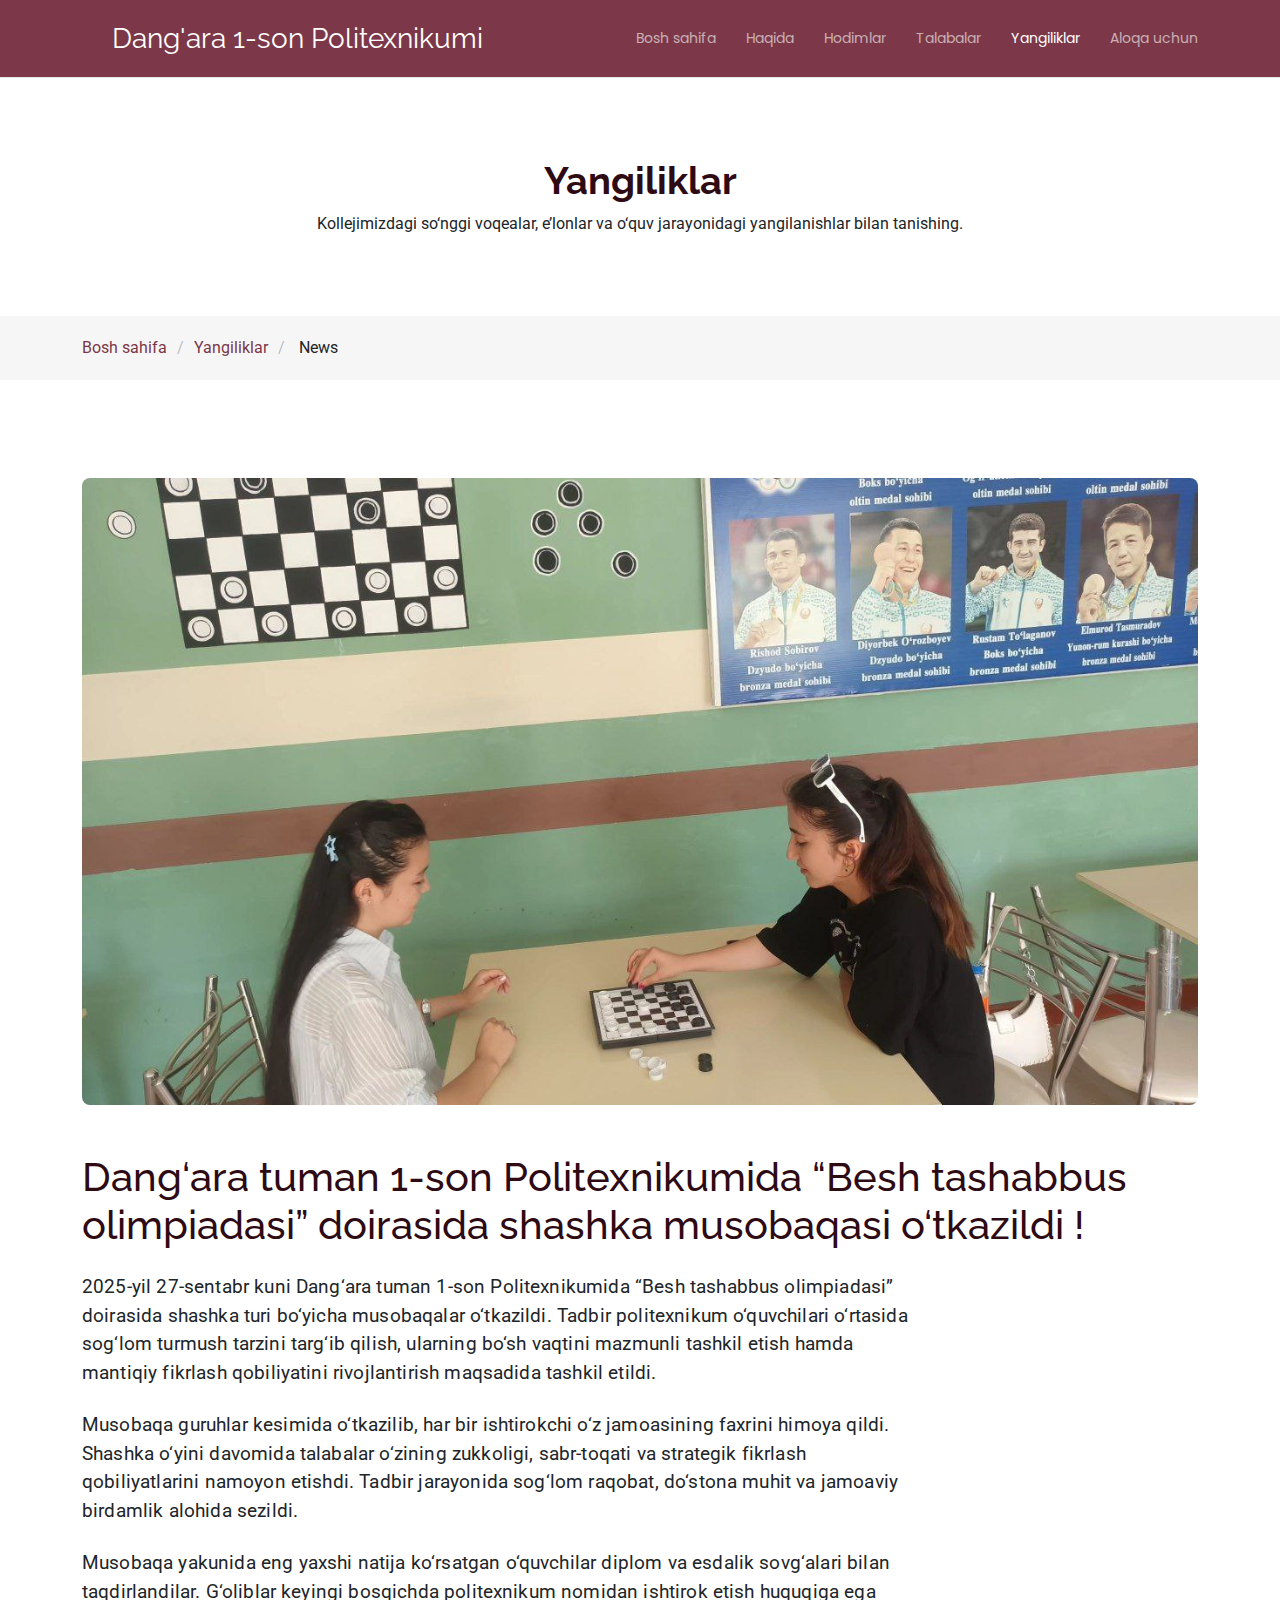
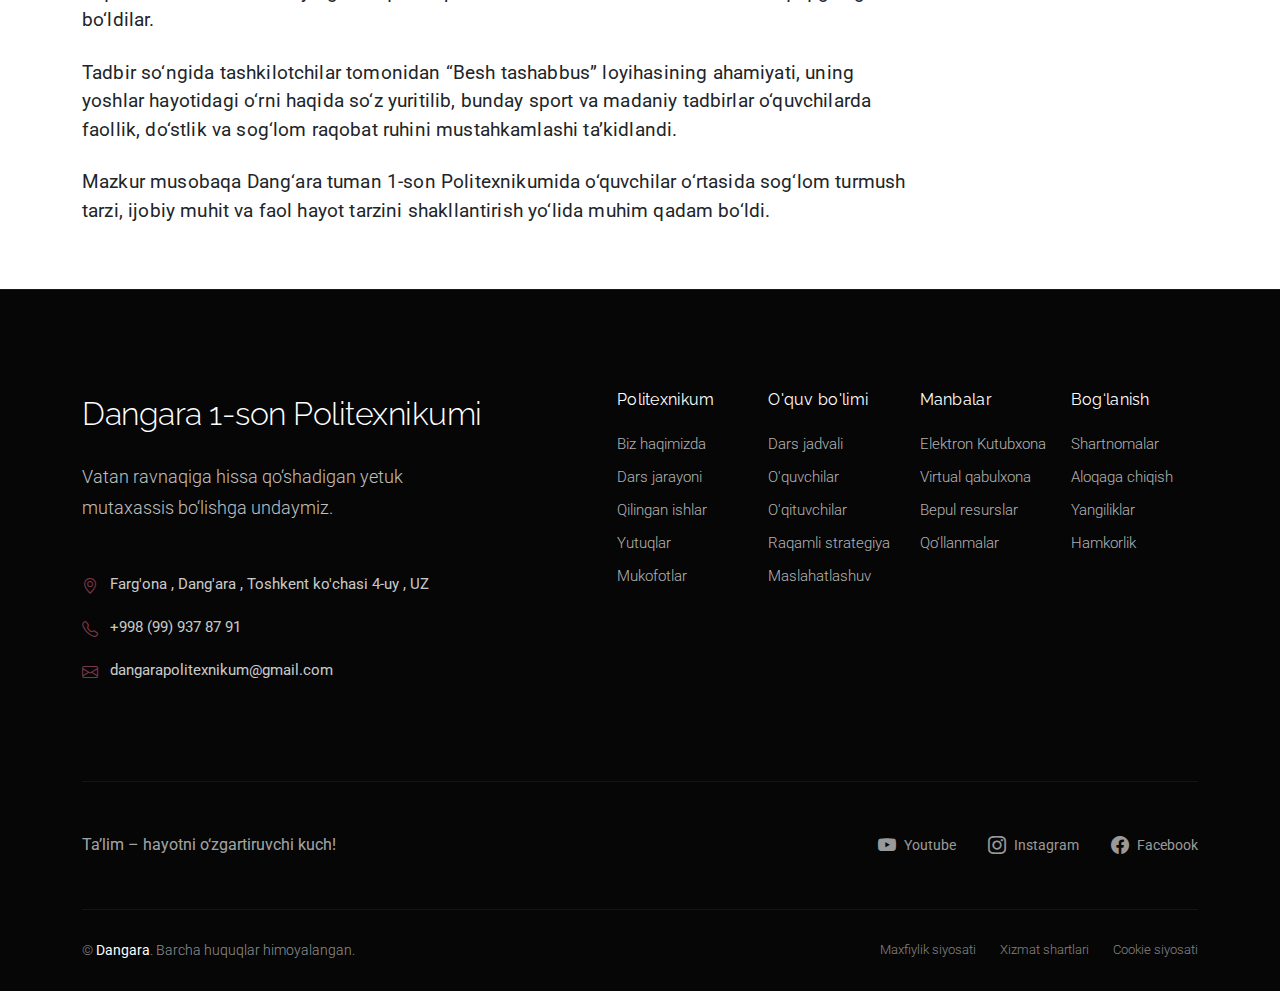
<file: news-4.html>
<!DOCTYPE html>
<html lang="uz">

<head>
  <meta charset="utf-8">
  <meta content="width=device-width, initial-scale=1.0" name="viewport">
  <title>1-son Politexnikum - Yangiliklar</title>
  <meta name="author" content="Farrux Djalilov">

  <!-- Favicons -->
  <link href="assets/img/favicon.png" rel="icon">
  <link href="assets/img/apple-touch-icon.png" rel="apple-touch-icon">

  <!-- Fonts -->
  <link href="https://fonts.googleapis.com" rel="preconnect">
  <link href="https://fonts.gstatic.com" rel="preconnect" crossorigin>
  <link
    href="https://fonts.googleapis.com/css2?family=Roboto:ital,wght@0,100;0,300;0,400;0,500;0,700;0,900;1,100;1,300;1,400;1,500;1,700;1,900&family=Poppins:ital,wght@0,100;0,200;0,300;0,400;0,500;0,600;0,700;0,800;0,900;1,100;1,200;1,300;1,400;1,500;1,600;1,700;1,800;1,900&family=Raleway:ital,wght@0,100;0,200;0,300;0,400;0,500;0,600;0,700;0,800;0,900;1,100;1,200;1,300;1,400;1,500;1,600;1,700;1,800;1,900&display=swap"
    rel="stylesheet">

  <!-- Vendor CSS Files -->
  <link href="assets/vendor/bootstrap/css/bootstrap.min.css" rel="stylesheet">
  <link href="assets/vendor/bootstrap-icons/bootstrap-icons.css" rel="stylesheet">
  <link href="assets/vendor/swiper/swiper-bundle.min.css" rel="stylesheet">
  <link href="assets/vendor/glightbox/css/glightbox.min.css" rel="stylesheet">

  <!-- Main CSS File -->
  <link href="assets/css/main.css" rel="stylesheet">
</head>

<body class="news-page">

  <header id="header" class="header d-flex align-items-center sticky-top">
    <div class="container-fluid container-xl position-relative d-flex align-items-center justify-content-between">

      <a href="index.html" class="logo d-flex align-items-center">
        <i class="bi bi-buildings"></i>
        <h1 class="sitename">Dang'ara 1-son Politexnikumi</h1>
      </a>

      <nav id="navmenu" class="navmenu">
        <ul>
          <li><a href="index.html">Bosh sahifa</a></li>
          <li class="dropdown"><a href="about.html"><span>Haqida</span></a></li>
          <li><a href="teachers.html">Hodimlar</a></li>
          <li><a href="students-life.html">Talabalar</a></li>
          <li><a href="news.html" class="active">Yangiliklar</a></li>
          <li><a href="contact.html">Aloqa uchun</a></li>
        </ul>
        <i class="mobile-nav-toggle d-xl-none bi bi-list"></i>
      </nav>

    </div>
  </header>

  <main class="main">

    <!-- Page Title -->
    <div class="page-title">
      <div class="heading">
        <div class="container">
          <div class="row d-flex justify-content-center text-center">
            <div class="col-lg-8">
              <h1 class="heading-title">Yangiliklar</h1>
              <p class="mb-0">
                Kollejimizdagi so‘nggi voqealar, e’lonlar va o‘quv jarayonidagi yangilanishlar bilan tanishing.
              </p>
            </div>
          </div>
        </div>
      </div>
      <nav class="breadcrumbs bread-links">
        <div class="container">
          <ol>
            <li><a href="index.html">Bosh sahifa</a></li>
            <li><a href="news.html">Yangiliklar</a></li>
            <li class="current">
              News
            </li>
          </ol>
        </div>
      </nav>
    </div>

    <section id="news-section" class="w-100 h-auto p-5">
      <div class="container">
        <img class="img-fluid w-100 rounded-3" src="assets/img/blog/news-4.jpg" alt="image news">
        <div class="w-100 h-auto mt-lg-5">
          <h1 class="mb-3">Dang‘ara tuman 1-son Politexnikumida “Besh tashabbus olimpiadasi” doirasida shashka
            musobaqasi o‘tkazildi !</h1>

          <p class="w-75 mt-lg-4 information">2025-yil 27-sentabr kuni Dang‘ara tuman 1-son Politexnikumida “Besh
            tashabbus olimpiadasi” doirasida shashka turi bo‘yicha musobaqalar o‘tkazildi. Tadbir politexnikum
            o‘quvchilari o‘rtasida sog‘lom turmush tarzini targ‘ib qilish, ularning bo‘sh vaqtini mazmunli tashkil etish
            hamda mantiqiy fikrlash qobiliyatini rivojlantirish maqsadida tashkil etildi.</p>

          <p class="w-75 mt-lg-4 information">Musobaqa guruhlar kesimida o‘tkazilib, har bir ishtirokchi o‘z jamoasining
            faxrini himoya qildi. Shashka o‘yini davomida talabalar o‘zining zukkoligi, sabr-toqati va strategik
            fikrlash qobiliyatlarini namoyon etishdi. Tadbir jarayonida sog‘lom raqobat, do‘stona muhit va jamoaviy
            birdamlik alohida sezildi.</p>

          <p class="w-75 mt-lg-4 information">Musobaqa yakunida eng yaxshi natija ko‘rsatgan o‘quvchilar diplom va
            esdalik sovg‘alari bilan taqdirlandilar. G‘oliblar keyingi bosqichda politexnikum nomidan ishtirok etish
            huquqiga ega bo‘ldilar.</p>

          <p class="w-75 mt-lg-4 information">Tadbir so‘ngida tashkilotchilar tomonidan “Besh tashabbus” loyihasining
            ahamiyati, uning yoshlar hayotidagi o‘rni haqida so‘z yuritilib, bunday sport va madaniy tadbirlar
            o‘quvchilarda faollik, do‘stlik va sog‘lom raqobat ruhini mustahkamlashi ta’kidlandi.</p>

          <p class="w-75 mt-lg-4 information">Mazkur musobaqa Dang‘ara tuman 1-son Politexnikumida o‘quvchilar o‘rtasida
            sog‘lom turmush tarzi, ijobiy muhit va faol hayot tarzini shakllantirish yo‘lida muhim qadam bo‘ldi.</p>
        </div>
      </div>
    </section>

  </main>

  <footer id="footer" class="footer-16 footer position-relative dark-background">

    <div class="container">
      <div class="footer-main">
        <div class="row align-items-start">

          <div class="col-lg-5">
            <div class="brand-section">
              <a href="index.html" class="logo d-flex align-items-center mb-4">
                <span class="sitename">Dangara 1-son Politexnikumi</span>
              </a>
              <p class="brand-description">Vatan ravnaqiga hissa qo‘shadigan yetuk mutaxassis bo‘lishga undaymiz.</p>

              <div class="contact-info mt-5">
                <div class="contact-item">
                  <i class="bi bi-geo-alt"></i>
                  <span>Farg'ona , Dang'ara , Toshkent ko'chasi 4-uy , UZ</span>
                </div>
                <div class="contact-item">
                  <i class="bi bi-telephone"></i>
                  <span>+998 (99) 937 87 91</span>
                </div>
                <div class="contact-item">
                  <i class="bi bi-envelope"></i>
                  <span>dangarapolitexnikum@gmail.com</span>
                </div>
              </div>
            </div>
          </div>

          <div class="col-lg-7">
            <div class="footer-nav-wrapper">
              <div class="row">

                <div class="col-6 col-lg-3">
                  <div class="nav-column">
                    <h6>Politexnikum</h6>
                    <nav class="footer-nav">
                      <a href="./about.html">Biz haqimizda</a>
                      <a href="#">Dars jarayoni</a>
                      <a href="#">Qilingan ishlar</a>
                      <a href="#">Yutuqlar</a>
                      <a href="#">Mukofotlar</a>
                    </nav>
                  </div>
                </div>

                <div class="col-6 col-lg-3">
                  <div class="nav-column">
                    <h6>O'quv bo'limi</h6>
                    <nav class="footer-nav">
                      <a href="#">Dars jadvali</a>
                      <a href="#">O'quvchilar</a>
                      <a href="#">O'qituvchilar</a>
                      <a href="#">Raqamli strategiya</a>
                      <a href="#">Maslahatlashuv</a>
                    </nav>
                  </div>
                </div>

                <div class="col-6 col-lg-3">
                  <div class="nav-column">
                    <h6>Manbalar</h6>
                    <nav class="footer-nav">
                      <a href="#">Elektron Kutubxona</a>
                      <a href="#">Virtual qabulxona</a>
                      <a href="#">Bepul resurslar</a>
                      <a href="#">Qo‘llanmalar</a>
                      <!-- <a href="#">Yangiliklar</a> -->
                    </nav>
                  </div>
                </div>

                <div class="col-6 col-lg-3">
                  <div class="nav-column">
                    <h6>Bog‘lanish</h6>
                    <nav class="footer-nav">
                      <a href="#">Shartnomalar</a>
                      <a href="#">Aloqaga chiqish</a>
                      <a href="./news.html">Yangiliklar</a>
                      <a href="#">Hamkorlik</a>
                    </nav>
                  </div>
                </div>

              </div>
            </div>
          </div>

        </div>
      </div>

      <div class="footer-social">
        <div class="row align-items-center">

          <div class="col-lg-6">
            <div class="newsletter-section">
              <p>Ta’lim – hayotni o‘zgartiruvchi kuch!</p>
            </div>
          </div>

          <div class="col-lg-6">
            <div class="social-section">
              <div class="social-links">
                <a href="#" aria-label="Dribbble" class="social-link">
                  <i class="bi bi-youtube"></i>
                  <span>Youtube</span>
                </a>
                <!-- <a href="#" aria-label="Behance" class="social-link">
                    <i class="bi bi-behance"></i>
                    <span>Behance</span>
                  </a> -->
                <a href="#" aria-label="Instagram" class="social-link">
                  <i class="bi bi-instagram"></i>
                  <span>Instagram</span>
                </a>
                <a href="#" aria-label="LinkedIn" class="social-link">
                  <i class="bi bi-facebook"></i>
                  <span>Facebook</span>
                </a>
              </div>
            </div>
          </div>

        </div>
      </div>

    </div>

    <div class="footer-bottom">
      <div class="container">
        <div class="bottom-content">
          <div class="row align-items-center">

            <div class="col-lg-6">
              <div class="copyright">
                <p>© <span class="sitename">Dangara</span>. Barcha huquqlar himoyalangan.</p>
              </div>
            </div>

            <div class="col-lg-6">
              <div class="legal-links">
                <a href="#">Maxfiylik siyosati</a>
                <a href="#">Xizmat shartlari</a>
                <a href="#">Cookie siyosati</a>
              </div>
            </div>

          </div>
        </div>
      </div>
    </div>

  </footer>

  <!-- Scroll Top -->
  <a href="#" id="scroll-top" class="scroll-top d-flex align-items-center justify-content-center"><i
      class="bi bi-arrow-up-short"></i></a>

  <!-- Preloader -->
  <div id="preloader"></div>

  <!-- Vendor JS Files -->
  <script src="assets/vendor/bootstrap/js/bootstrap.bundle.min.js"></script>
  <script src="assets/vendor/php-email-form/validate.js"></script>
  <script src="assets/vendor/swiper/swiper-bundle.min.js"></script>
  <script src="assets/vendor/purecounter/purecounter_vanilla.js"></script>
  <script src="assets/vendor/glightbox/js/glightbox.min.js"></script>

  <!-- Main JS File -->
  <script src="assets/js/main.js"></script>

</body>

</html>
</file>
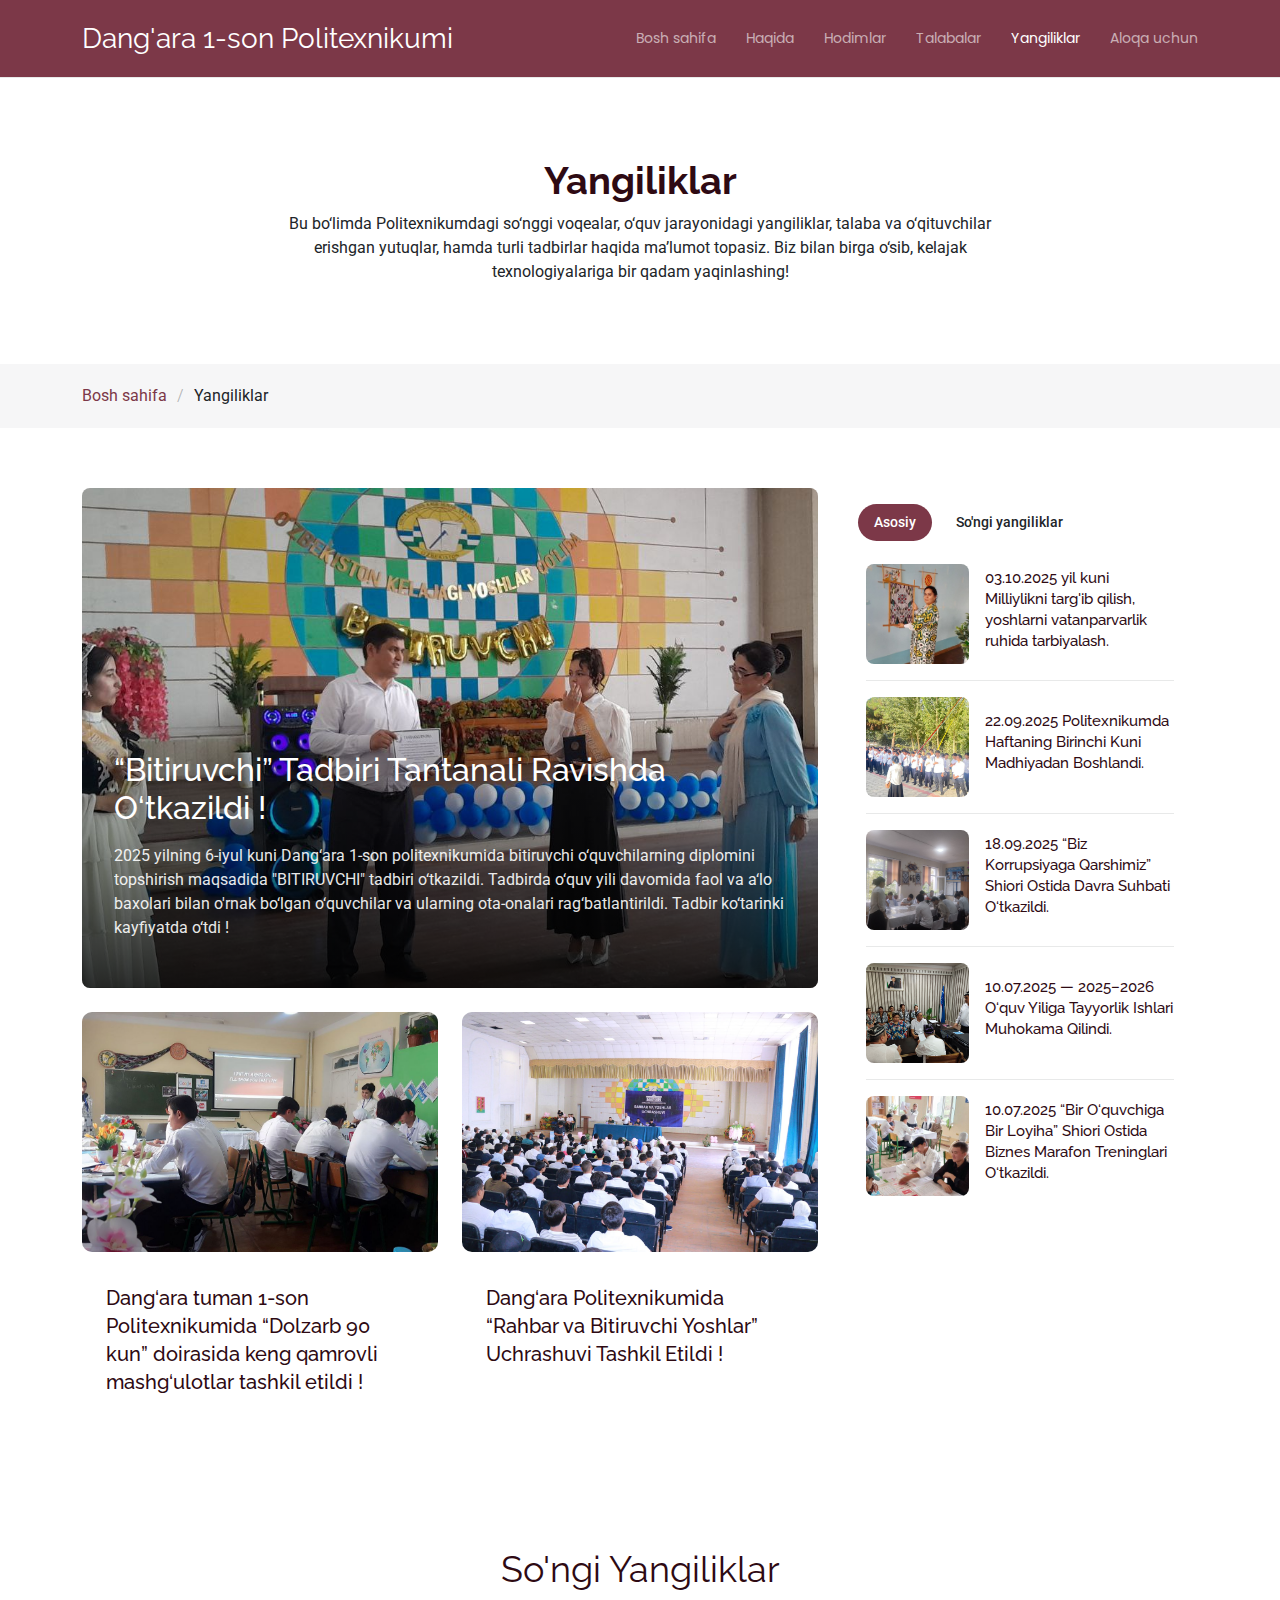
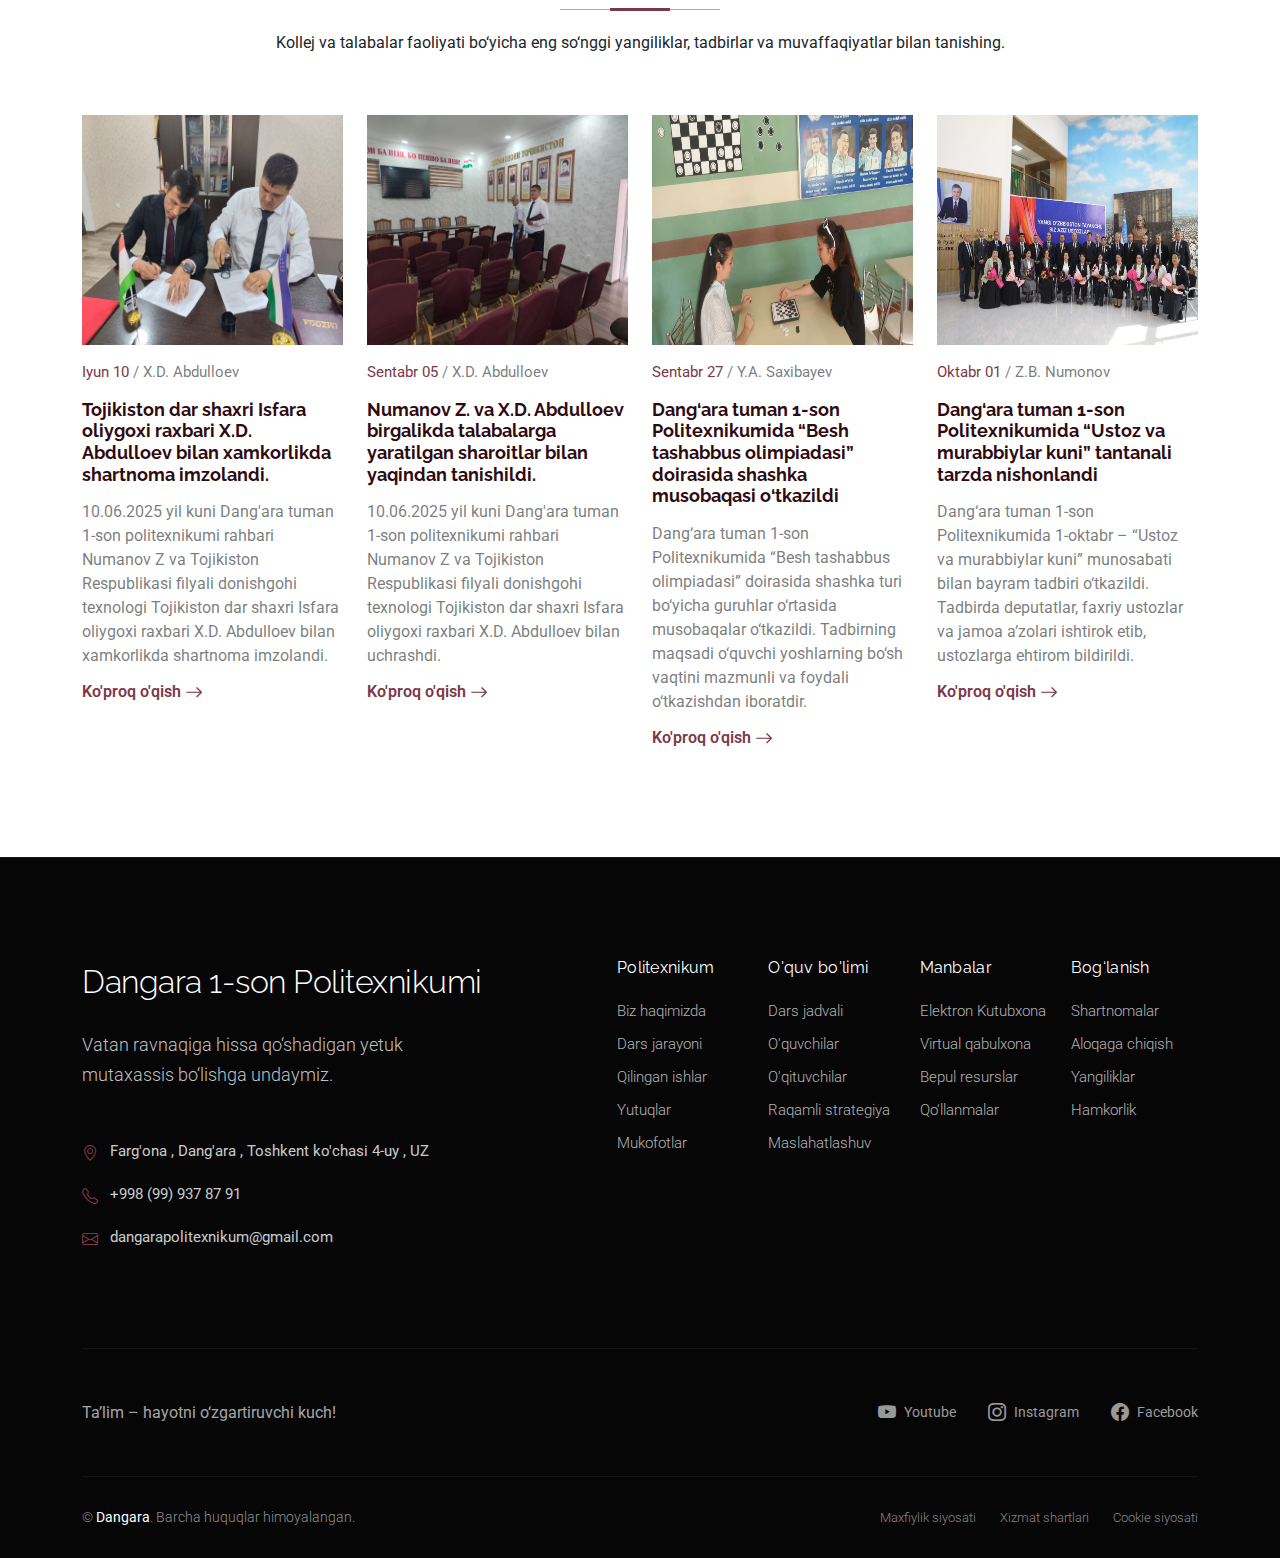
<file: news.html>
<!DOCTYPE html>
<html lang="uz">

<head>
  <meta charset="utf-8">
  <meta content="width=device-width, initial-scale=1.0" name="viewport">
  <title>1-son Politexnikum - Yangiliklar</title>
  <meta name="author" content="Farrux Djalilov">

  <!-- Favicons -->
  <link href="assets/img/favicon.png" rel="shortcut icon">

  <!-- Fonts -->
  <link href="https://fonts.googleapis.com" rel="preconnect">
  <link href="https://fonts.gstatic.com" rel="preconnect" crossorigin>
  <link
    href="https://fonts.googleapis.com/css2?family=Roboto:ital,wght@0,100;0,300;0,400;0,500;0,700;0,900;1,100;1,300;1,400;1,500;1,700;1,900&family=Poppins:ital,wght@0,100;0,200;0,300;0,400;0,500;0,600;0,700;0,800;0,900;1,100;1,200;1,300;1,400;1,500;1,600;1,700;1,800;1,900&family=Raleway:ital,wght@0,100;0,200;0,300;0,400;0,500;0,600;0,700;0,800;0,900;1,100;1,200;1,300;1,400;1,500;1,600;1,700;1,800;1,900&display=swap"
    rel="stylesheet">

  <!-- Vendor CSS Files -->
  <link href="assets/vendor/bootstrap/css/bootstrap.min.css" rel="stylesheet">
  <link href="assets/vendor/bootstrap-icons/bootstrap-icons.css" rel="stylesheet">
  <link href="assets/vendor/swiper/swiper-bundle.min.css" rel="stylesheet">
  <link href="assets/vendor/glightbox/css/glightbox.min.css" rel="stylesheet">

  <!-- Main CSS File -->
  <link href="assets/css/main.css" rel="stylesheet">
</head>

<body class="news-page">

  <header id="header" class="header d-flex align-items-center sticky-top">
    <div class="container-fluid container-xl position-relative d-flex align-items-center justify-content-between">

      <a href="index.html" class="logo d-flex align-items-center">
        <h1 class="sitename">Dang'ara 1-son Politexnikumi</h1>
      </a>

      <nav id="navmenu" class="navmenu">
        <ul>
          <li><a href="index.html">Bosh sahifa</a></li>
          <li class="dropdown"><a href="about.html"><span>Haqida</span></a></li>
          <li><a href="teachers.html">Hodimlar</a></li>
          <li><a href="students-life.html">Talabalar</a></li>
          <li><a href="news.html" class="active">Yangiliklar</a></li>
          <li><a href="contact.html">Aloqa uchun</a></li>
        </ul>
        <i class="mobile-nav-toggle d-xl-none bi bi-list"></i>
      </nav>

    </div>
  </header>

  <main class="main">

    <!-- Page Title -->
    <div class="page-title">
      <div class="heading">
        <div class="container">
          <div class="row d-flex justify-content-center text-center">
            <div class="col-lg-8">
              <h1 class="heading-title">Yangiliklar</h1>
              <p class="mb-0">
                Bu bo‘limda Politexnikumdagi so‘nggi voqealar, o‘quv jarayonidagi yangiliklar, talaba va o‘qituvchilar
                erishgan yutuqlar, hamda turli tadbirlar haqida ma’lumot topasiz. Biz bilan birga o‘sib, kelajak
                texnologiyalariga bir qadam yaqinlashing!
              </p>
            </div>
          </div>
        </div>
      </div>
      <nav class="breadcrumbs">
        <div class="container">
          <ol>
            <li><a href="index.html">Bosh sahifa</a></li>
            <li class="current">Yangiliklar</li>
          </ol>
        </div>
      </nav>
    </div><!-- End Page Title -->

    <!-- News Hero Section -->
    <section id="news-hero" class="news-hero section">

      <div class="container">

        <div class="row g-4">
          <div class="col-lg-8">
            <article class="featured-post position-relative mb-4">
              <img src="assets/img/blog/news-11.jpg" alt="Featured post" class="img-fluid">
              <div class="post-overlay">
                <div class="post-content">
                  <h2 class="post-title">
                    <a href="#">“Bitiruvchi” Tadbiri Tantanali Ravishda O‘tkazildi !</a>
                  </h2>
                  <p class="post-excerpt">2025 yilning 6-iyul kuni Dang‘ara 1-son politexnikumida bitiruvchi
                    o‘quvchilarning diplomini topshirish maqsadida "BITIRUVCHI" tadbiri o‘tkazildi. Tadbirda o‘quv yili
                    davomida faol va a‘lo baxolari bilan o'rnak bo‘lgan o‘quvchilar va ularning ota-onalari
                    rag‘batlantirildi. Tadbir ko‘tarinki kayfiyatda o‘tdi !</p>
                </div>
              </div>
            </article>

            <div class="row g-4">
              <div class="col-md-6">
                <article class="secondary-post">
                  <div class="post-image">
                    <img src="assets/img/blog/news-9.jpg" alt="Post" class="img-fluid">
                  </div>
                  <div class="post-content">
                    <h3 class="post-title">
                      <a href="#">Dang‘ara tuman 1-son Politexnikumida “Dolzarb 90 kun” doirasida keng qamrovli
                        mashg‘ulotlar tashkil etildi !</a>
                    </h3>
                  </div>
                </article>
              </div>
              <div class="col-md-6">
                <article class="secondary-post">
                  <div class="post-image">
                    <img src="assets/img/blog/news-10.jpg" alt="Post" class="img-fluid">
                  </div>
                  <div class="post-content">
                    <h3 class="post-title">
                      <a href="#">Dang‘ara Politexnikumida “Rahbar va Bitiruvchi Yoshlar” Uchrashuvi Tashkil Etildi
                        !</a>
                    </h3>
                  </div>
                </article>
              </div>
            </div>
          </div><!-- End Main Content Area -->

          <!-- Sidebar with Tabs -->
          <div class="col-lg-4">
            <div class="news-tabs">
              <ul class="nav nav-tabs" role="tablist">
                <li class="nav-item" role="presentation">
                  <button class="nav-link active" data-bs-toggle="tab" data-bs-target="#top-stories"
                    type="button">Asosiy</button>
                </li>
                <li class="nav-item" role="presentation">
                  <button class="nav-link" data-bs-toggle="tab" data-bs-target="#latest" type="button">So'ngi
                    yangiliklar</button>
                </li>
              </ul>

              <div class="tab-content">
                <!-- Top Stories Tab -->
                <div class="tab-pane fade show active" id="top-stories">
                  <article class="tab-post">
                    <div class="row g-0 align-items-center">
                      <div class="col-4">
                        <img src="assets/img/person/main-image.png" alt="Post" class="img-fluid">
                      </div>
                      <div class="col-8">
                        <div class="post-content">
                          <h4 class="post-title"><a href="#">03.10.2025 yil kuni Milliylikni targ'ib qilish, yoshlarni
                              vatanparvarlik ruhida tarbiyalash.</a></h4>
                        </div>
                      </div>
                    </div>
                  </article>

                  <article class="tab-post">
                    <div class="row g-0 align-items-center">
                      <div class="col-4">
                        <img src="assets/img/blog/news-5.jpg" alt="Post" class="img-fluid">
                      </div>
                      <div class="col-8">
                        <div class="post-content">
                          <h4 class="post-title"><a href="#">22.09.2025 Politexnikumda Haftaning Birinchi Kuni
                              Madhiyadan Boshlandi.</a></h4>
                        </div>
                      </div>
                    </div>
                  </article>

                  <article class="tab-post">
                    <div class="row g-0 align-items-center">
                      <div class="col-4">
                        <img src="assets/img/blog/news-6.jpg" alt="Post" class="img-fluid">
                      </div>
                      <div class="col-8">
                        <div class="post-content">
                          <h4 class="post-title"><a href="#">18.09.2025 “Biz Korrupsiyaga Qarshimiz” Shiori Ostida Davra
                              Suhbati O‘tkazildi.</a></h4>
                        </div>
                      </div>
                    </div>
                  </article>

                  <article class="tab-post">
                    <div class="row g-0 align-items-center">
                      <div class="col-4">
                        <img src="assets/img/blog/news-8.jpg" alt="Post" class="img-fluid">
                      </div>
                      <div class="col-8">
                        <div class="post-content">
                          <h4 class="post-title"><a href="#">10.07.2025 — 2025–2026 O‘quv Yiliga Tayyorlik Ishlari
                              Muhokama Qilindi.</a></h4>
                        </div>
                      </div>
                    </div>
                  </article>

                  <article class="tab-post">
                    <div class="row g-0 align-items-center">
                      <div class="col-4">
                        <img src="assets/img/blog/news-7.jpg" alt="Post" class="img-fluid">
                      </div>
                      <div class="col-8">
                        <div class="post-content">
                          <h4 class="post-title"><a href="#">10.07.2025 “Bir O‘quvchiga Bir Loyiha” Shiori Ostida Biznes
                              Marafon Treninglari O‘tkazildi.</a></h4>
                        </div>
                      </div>
                    </div>
                  </article>
                </div>

                <!-- Latest News Tab -->
                <div class="tab-pane fade" id="latest">

                  <article class="tab-post">
                    <div class="row g-0 align-items-center">
                      <div class="col-4">
                        <img src="assets/img/blog/news-1.jpg" alt="Post" class="img-fluid">
                      </div>
                      <div class="col-8">
                        <div class="post-content">
                          <h4 class="post-title"><a href="#">Tojikistonning Isfara Oliygo‘xi bilan hamkorlik yo‘lga
                              qo‘yildi.</a></h4>
                        </div>
                      </div>
                    </div>
                  </article>

                  <article class="tab-post">
                    <div class="row g-0 align-items-center">
                      <div class="col-4">
                        <img src="assets/img/blog/news-2.jpg" alt="Post" class="img-fluid">
                      </div>
                      <div class="col-8">
                        <div class="post-content">
                          <h4 class="post-title"><a href="#">Numanov Z. va X.D. Abdulloev talabalarga yaratilgan
                              sharoitlar bilan tanishdilar.</a></h4>
                        </div>
                      </div>
                    </div>
                  </article>

                  <article class="tab-post">
                    <div class="row g-0 align-items-center">
                      <div class="col-4">
                        <img src="assets/img/blog/news-4.jpg" alt="Post" class="img-fluid">
                      </div>
                      <div class="col-8">
                        <div class="post-content">
                          <h4 class="post-title"><a href="#">“Besh Tashabbus Olimpiadasi” Doirasida Shashka Musobaqasi
                              O‘tkazildi.</a></h4>
                        </div>
                      </div>
                    </div>
                  </article>

                  <article class="tab-post">
                    <div class="row g-0 align-items-center">
                      <div class="col-4">
                        <img src="assets/img/blog/news-3.jpg" alt="Post" class="img-fluid">
                      </div>
                      <div class="col-8">
                        <div class="post-content">
                          <h4 class="post-title"><a href="#">Politexnikumda “Ustoz va Murabbiylar Kuni” Bayrami
                              O‘tkazildi.</a></h4>
                        </div>
                      </div>
                    </div>
                  </article>
                </div>
              </div>
            </div>
          </div>
        </div>
      </div>
    </section><!-- /News Hero Section -->

    <section id="recent-news" class="recent-news section">
      <!-- Section Title -->
      <div class="container section-title">
        <h2>So'ngi Yangiliklar</h2>
        <p>Kollej va talabalar faoliyati bo‘yicha eng so‘nggi yangiliklar, tadbirlar va muvaffaqiyatlar bilan tanishing.
        </p>
      </div>

      <div class="container">

        <div class="row gy-5">

          <div class="col-xl-3 col-md-6">
            <div class="post-box">
              <div class="post-img"><img src="assets/img/blog/news-1.jpg" class="img-fluid" alt=""></div>
              <div class="meta">
                <span class="post-date">Iyun 10</span>
                <span class="post-author"> / X.D. Abdulloev</span>
              </div>
              <h3 class="post-title">Tojikiston dar shaxri Isfara oliygoxi raxbari X.D. Abdulloev bilan xamkorlikda
                shartnoma imzolandi.</h3>
              <p>10.06.2025 yil kuni Dang'ara tuman 1-son politexnikumi rahbari Numanov Z va Tojikiston Respublikasi
                filyali donishgohi texnologi Tojikiston dar shaxri Isfara oliygoxi raxbari X.D. Abdulloev bilan
                xamkorlikda shartnoma imzolandi.</p>
              <a href="news-1.html" class="readmore stretched-link">
                <span>Ko'proq o'qish</span>
                <i class="bi bi-arrow-right"></i>
              </a>
            </div>
          </div>

          <div class="col-xl-3 col-md-6">
            <div class="post-box">
              <div class="post-img"><img src="assets/img/blog/news-2.jpg" class="img-fluid" alt=""></div>
              <div class="meta">
                <span class="post-date">Sentabr 05</span>
                <span class="post-author"> / X.D. Abdulloev</span>
              </div>
              <h3 class="post-title">Numanov Z. va X.D. Abdulloev birgalikda talabalarga yaratilgan sharoitlar bilan
                yaqindan tanishildi.</h3>
              <p>10.06.2025 yil kuni Dang'ara tuman 1-son politexnikumi rahbari Numanov Z va Tojikiston Respublikasi
                filyali donishgohi texnologi Tojikiston dar shaxri Isfara oliygoxi raxbari X.D. Abdulloev bilan
                uchrashdi.</p>
              <a href="news-2.html" class="readmore stretched-link">
                <span>Ko'proq o'qish</span>
                <i class="bi bi-arrow-right"></i>
              </a>
            </div>
          </div>

          <div class="col-xl-3 col-md-6">
            <div class="post-box">
              <div class="post-img"><img src="assets/img/blog/news-4.jpg" class="img-fluid" alt=""></div>
              <div class="meta">
                <span class="post-date">Sentabr 27</span>
                <span class="post-author"> / Y.A. Saxibayev</span>
              </div>
              <h3 class="post-title">Dang‘ara tuman 1-son Politexnikumida “Besh tashabbus olimpiadasi” doirasida shashka
                musobaqasi o‘tkazildi</h3>
              <p>Dang‘ara tuman 1-son Politexnikumida “Besh tashabbus olimpiadasi” doirasida shashka turi bo‘yicha
                guruhlar o‘rtasida musobaqalar o‘tkazildi. Tadbirning maqsadi o‘quvchi yoshlarning bo‘sh vaqtini
                mazmunli va foydali o‘tkazishdan iboratdir.</p>
              <a href="news-4.html" class="readmore stretched-link">
                <span>Ko'proq o'qish</span>
                <i class="bi bi-arrow-right"></i>
              </a>
            </div>
          </div>

          <div class="col-xl-3 col-md-6">
            <div class="post-box">
              <div class="post-img"><img src="assets/img/blog/news-3.jpg" class="img-fluid" alt=""></div>
              <div class="meta">
                <span class="post-date">Oktabr 01</span>
                <span class="post-author"> / Z.B. Numonov</span>
              </div>
              <h3 class="post-title">Dang‘ara tuman 1-son Politexnikumida “Ustoz va murabbiylar kuni” tantanali tarzda
                nishonlandi</h3>
              <p>Dang‘ara tuman 1-son Politexnikumida 1-oktabr – “Ustoz va murabbiylar kuni” munosabati bilan bayram
                tadbiri o‘tkazildi. Tadbirda deputatlar, faxriy ustozlar va jamoa a’zolari ishtirok etib, ustozlarga
                ehtirom bildirildi.</p>
              <a href="news-3.html" class="readmore stretched-link">
                <span>Ko'proq o'qish</span>
                <i class="bi bi-arrow-right"></i>
              </a>
            </div>
          </div>
        </div>
      </div>

    </section>

  </main>

  <footer id="footer" class="footer-16 footer position-relative dark-background">

    <div class="container">
      <div class="footer-main">
        <div class="row align-items-start">

          <div class="col-lg-5">
            <div class="brand-section">
              <a href="index.html" class="logo d-flex align-items-center mb-4">
                <span class="sitename">Dangara 1-son Politexnikumi</span>
              </a>
              <p class="brand-description">Vatan ravnaqiga hissa qo‘shadigan yetuk mutaxassis bo‘lishga undaymiz.</p>

              <div class="contact-info mt-5">
                <div class="contact-item">
                  <i class="bi bi-geo-alt"></i>
                  <span>Farg'ona , Dang'ara , Toshkent ko'chasi 4-uy , UZ</span>
                </div>
                <div class="contact-item">
                  <i class="bi bi-telephone"></i>
                  <span>+998 (99) 937 87 91</span>
                </div>
                <div class="contact-item">
                  <i class="bi bi-envelope"></i>
                  <span>dangarapolitexnikum@gmail.com</span>
                </div>
              </div>
            </div>
          </div>

          <div class="col-lg-7">
            <div class="footer-nav-wrapper">
              <div class="row">

                <div class="col-6 col-lg-3">
                  <div class="nav-column">
                    <h6>Politexnikum</h6>
                    <nav class="footer-nav">
                      <a href="./about.html">Biz haqimizda</a>
                      <a href="#">Dars jarayoni</a>
                      <a href="#">Qilingan ishlar</a>
                      <a href="#">Yutuqlar</a>
                      <a href="#">Mukofotlar</a>
                    </nav>
                  </div>
                </div>

                <div class="col-6 col-lg-3">
                  <div class="nav-column">
                    <h6>O'quv bo'limi</h6>
                    <nav class="footer-nav">
                      <a href="#">Dars jadvali</a>
                      <a href="#">O'quvchilar</a>
                      <a href="#">O'qituvchilar</a>
                      <a href="#">Raqamli strategiya</a>
                      <a href="#">Maslahatlashuv</a>
                    </nav>
                  </div>
                </div>

                <div class="col-6 col-lg-3">
                  <div class="nav-column">
                    <h6>Manbalar</h6>
                    <nav class="footer-nav">
                      <a href="#">Elektron Kutubxona</a>
                      <a href="#">Virtual qabulxona</a>
                      <a href="#">Bepul resurslar</a>
                      <a href="#">Qo‘llanmalar</a>
                      <!-- <a href="#">Yangiliklar</a> -->
                    </nav>
                  </div>
                </div>

                <div class="col-6 col-lg-3">
                  <div class="nav-column">
                    <h6>Bog‘lanish</h6>
                    <nav class="footer-nav">
                      <a href="#">Shartnomalar</a>
                      <a href="#">Aloqaga chiqish</a>
                      <a href="./news.html">Yangiliklar</a>
                      <a href="#">Hamkorlik</a>
                    </nav>
                  </div>
                </div>

              </div>
            </div>
          </div>

        </div>
      </div>

      <div class="footer-social">
        <div class="row align-items-center">

          <div class="col-lg-6">
            <div class="newsletter-section">
              <p>Ta’lim – hayotni o‘zgartiruvchi kuch!</p>
            </div>
          </div>

          <div class="col-lg-6">
            <div class="social-section">
              <div class="social-links">
                <a href="#" aria-label="Dribbble" class="social-link">
                  <i class="bi bi-youtube"></i>
                  <span>Youtube</span>
                </a>
                <!-- <a href="#" aria-label="Behance" class="social-link">
                    <i class="bi bi-behance"></i>
                    <span>Behance</span>
                  </a> -->
                <a href="#" aria-label="Instagram" class="social-link">
                  <i class="bi bi-instagram"></i>
                  <span>Instagram</span>
                </a>
                <a href="#" aria-label="LinkedIn" class="social-link">
                  <i class="bi bi-facebook"></i>
                  <span>Facebook</span>
                </a>
              </div>
            </div>
          </div>

        </div>
      </div>

    </div>

    <div class="footer-bottom">
      <div class="container">
        <div class="bottom-content">
          <div class="row align-items-center">

            <div class="col-lg-6">
              <div class="copyright">
                <p>© <span class="sitename">Dangara</span>. Barcha huquqlar himoyalangan.</p>
              </div>
            </div>

            <div class="col-lg-6">
              <div class="legal-links">
                <a href="#">Maxfiylik siyosati</a>
                <a href="#">Xizmat shartlari</a>
                <a href="#">Cookie siyosati</a>
              </div>
            </div>

          </div>
        </div>
      </div>
    </div>

  </footer>

  <!-- Scroll Top -->
  <a href="#" id="scroll-top" class="scroll-top d-flex align-items-center justify-content-center"><i
      class="bi bi-arrow-up-short"></i></a>

  <!-- Preloader -->
  <div id="preloader"></div>

  <!-- Vendor JS Files -->
  <script src="assets/vendor/bootstrap/js/bootstrap.bundle.min.js"></script>
  <script src="assets/vendor/php-email-form/validate.js"></script>
  <script src="assets/vendor/swiper/swiper-bundle.min.js"></script>
  <script src="assets/vendor/purecounter/purecounter_vanilla.js"></script>
  <script src="assets/vendor/glightbox/js/glightbox.min.js"></script>

  <!-- Main JS File -->
  <script src="assets/js/main.js"></script>

</body>

</html>
</file>
<file: assets/css/main.css>
@charset "UTF-8";

/* Fonts */
:root {
  --default-font: "Roboto", system-ui, -apple-system, "Segoe UI", Roboto, "Helvetica Neue", Arial, "Noto Sans", "Liberation Sans", sans-serif, "Apple Color Emoji", "Segoe UI Emoji", "Segoe UI Symbol", "Noto Color Emoji";
  --heading-font: "Raleway", sans-serif;
  --nav-font: "Poppins", sans-serif;
}

:root {
  --background-color: #ffffff;
  --default-color: #212529;
  --heading-color: #2e0a13;
  --accent-color: #7c3848;
  --surface-color: #ffffff;
  --contrast-color: #ffffff;
}

:root {
  --nav-color: rgba(255, 255, 255, 0.6);
  --nav-hover-color: #ffffff;
  --nav-mobile-background-color: #ffffff;
  --nav-dropdown-background-color: #ffffff;
  --nav-dropdown-color: #212529;
  --nav-dropdown-hover-color: #7c3848;
}

.light-background {
  --background-color: #f4f4f4;
  --surface-color: #ffffff;
}

.dark-background {
  --background-color: #060606;
  --default-color: #ffffff;
  --heading-color: #ffffff;
  --surface-color: #252525;
  --contrast-color: #ffffff;
}

:root {
  scroll-behavior: smooth;
}

body {
  color: var(--default-color);
  background-color: var(--background-color);
  font-family: var(--default-font);
}

a {
  color: var(--accent-color);
  text-decoration: none;
  transition: 0.3s;
}

a:hover {
  color: color-mix(in srgb, var(--accent-color), transparent 25%);
  text-decoration: none;
}

h1,
h2,
h3,
h4,
h5,
h6 {
  color: var(--heading-color);
  font-family: var(--heading-font);
}

.php-email-form .error-message {
  display: none;
  background: #df1529;
  color: #ffffff;
  text-align: left;
  padding: 15px;
  margin-bottom: 24px;
  font-weight: 600;
}

.php-email-form .sent-message {
  display: none;
  color: #ffffff;
  background: #059652;
  text-align: center;
  padding: 15px;
  margin-bottom: 24px;
  font-weight: 600;
}

.php-email-form .loading {
  display: none;
  background: var(--surface-color);
  text-align: center;
  padding: 15px;
  margin-bottom: 24px;
}

.php-email-form .loading:before {
  content: "";
  display: inline-block;
  border-radius: 50%;
  width: 24px;
  height: 24px;
  margin: 0 10px -6px 0;
  border: 3px solid var(--accent-color);
  border-top-color: var(--surface-color);
  animation: php-email-form-loading 1s linear infinite;
}

@keyframes php-email-form-loading {
  0% {
    transform: rotate(0deg);
  }

  100% {
    transform: rotate(360deg);
  }
}

.header {
  --background-color: #7c3848;
  --default-color: #ffffff;
  --heading-color: #ffffff;
  color: var(--default-color);
  background-color: var(--background-color);
  padding: 10px 0;
  transition: all 0.5s;
  z-index: 997;
}

.header .logo {
  line-height: 1;
}

.header .logo img {
  max-height: 32px;
  margin-right: 8px;
}

.header .logo i {
  font-size: 24px;
  margin-right: 6px;
}

.header .logo h1 {
  font-size: 28px;
  margin: 0;
  font-weight: 400;
  color: var(--heading-color);
}

.scrolled .header {
  box-shadow: 0px 0 18px rgba(0, 0, 0, 0.1);
}

@media (min-width: 1200px) {
  .navmenu {
    padding: 0;
  }

  .navmenu ul {
    margin: 0;
    padding: 0;
    display: flex;
    list-style: none;
    align-items: center;
  }

  .navmenu li {
    position: relative;
  }

  .navmenu a,
  .navmenu a:focus {
    color: var(--nav-color);
    padding: 18px 15px;
    font-size: 14px;
    font-family: var(--nav-font);
    font-weight: 400;
    display: flex;
    align-items: center;
    justify-content: space-between;
    white-space: nowrap;
    transition: 0.3s;
  }

  .navmenu a i,
  .navmenu a:focus i {
    font-size: 12px;
    line-height: 0;
    margin-left: 5px;
    transition: 0.3s;
  }

  .navmenu li:last-child a {
    padding-right: 0;
  }

  .navmenu li:hover>a,
  .navmenu .active,
  .navmenu .active:focus {
    color: var(--nav-hover-color);
  }

  .navmenu .dropdown ul {
    margin: 0;
    padding: 10px 0;
    background: var(--nav-dropdown-background-color);
    display: block;
    position: absolute;
    visibility: hidden;
    left: 14px;
    top: 130%;
    opacity: 0;
    transition: 0.3s;
    border-radius: 4px;
    z-index: 99;
    box-shadow: 0px 0px 30px rgba(0, 0, 0, 0.1);
  }

  .navmenu .dropdown ul li {
    min-width: 200px;
  }

  .navmenu .dropdown ul a {
    padding: 10px 20px;
    font-size: 15px;
    text-transform: none;
    color: var(--nav-dropdown-color);
  }

  .navmenu .dropdown ul a i {
    font-size: 12px;
  }

  .navmenu .dropdown ul a:hover,
  .navmenu .dropdown ul .active:hover,
  .navmenu .dropdown ul li:hover>a {
    color: var(--nav-dropdown-hover-color);
  }

  .navmenu .dropdown:hover>ul {
    opacity: 1;
    top: 100%;
    visibility: visible;
  }

  .navmenu .dropdown .dropdown ul {
    top: 0;
    left: -90%;
    visibility: hidden;
  }

  .navmenu .dropdown .dropdown:hover>ul {
    opacity: 1;
    top: 0;
    left: -100%;
    visibility: visible;
  }
}

@media (max-width: 1199px) {
  .mobile-nav-toggle {
    color: var(--nav-color);
    font-size: 28px;
    line-height: 0;
    margin-right: 10px;
    cursor: pointer;
    transition: color 0.3s;
  }

  .navmenu {
    padding: 0;
    z-index: 9997;
  }

  .navmenu ul {
    display: none;
    list-style: none;
    position: absolute;
    inset: 60px 20px 20px 20px;
    padding: 10px 0;
    margin: 0;
    border-radius: 6px;
    background-color: var(--nav-mobile-background-color);
    overflow-y: auto;
    transition: 0.3s;
    z-index: 9998;
    box-shadow: 0px 0px 30px rgba(0, 0, 0, 0.1);
  }

  .navmenu a,
  .navmenu a:focus {
    color: var(--nav-dropdown-color);
    padding: 10px 20px;
    font-family: var(--nav-font);
    font-size: 17px;
    font-weight: 500;
    display: flex;
    align-items: center;
    justify-content: space-between;
    white-space: nowrap;
    transition: 0.3s;
  }

  .navmenu a i,
  .navmenu a:focus i {
    font-size: 12px;
    line-height: 0;
    margin-left: 5px;
    width: 30px;
    height: 30px;
    display: flex;
    align-items: center;
    justify-content: center;
    border-radius: 50%;
    transition: 0.3s;
    background-color: color-mix(in srgb, var(--accent-color), transparent 90%);
  }

  .navmenu a i:hover,
  .navmenu a:focus i:hover {
    background-color: var(--accent-color);
    color: var(--contrast-color);
  }

  .navmenu a:hover,
  .navmenu .active,
  .navmenu .active:focus {
    color: var(--nav-dropdown-hover-color);
  }

  .navmenu .active i,
  .navmenu .active:focus i {
    background-color: var(--accent-color);
    color: var(--contrast-color);
    transform: rotate(180deg);
  }

  .navmenu .dropdown ul {
    position: static;
    display: none;
    z-index: 99;
    padding: 10px 0;
    margin: 10px 20px;
    background-color: var(--nav-dropdown-background-color);
    border: 1px solid color-mix(in srgb, var(--default-color), transparent 90%);
    box-shadow: none;
    transition: all 0.5s ease-in-out;
  }

  .navmenu .dropdown ul ul {
    background-color: rgba(33, 37, 41, 0.1);
  }

  .navmenu .dropdown>.dropdown-active {
    display: block;
    background-color: rgba(33, 37, 41, 0.03);
  }

  .mobile-nav-active {
    overflow: hidden;
  }

  .mobile-nav-active .mobile-nav-toggle {
    color: #fff;
    position: absolute;
    font-size: 32px;
    top: 15px;
    right: 15px;
    margin-right: 0;
    z-index: 9999;
  }

  .mobile-nav-active .navmenu {
    position: fixed;
    overflow: hidden;
    inset: 0;
    background: rgba(33, 37, 41, 0.8);
    transition: 0.3s;
  }

  .mobile-nav-active .navmenu>ul {
    display: block;
  }
}

.footer-16 {
  background: var(--background-color);
  color: var(--default-color);
  font-size: 15px;
  padding: 100px 0 0;
  border-top: 1px solid color-mix(in srgb, var(--default-color), transparent 92%);
}

.footer-16 .footer-main {
  margin-bottom: 80px;
}

.footer-16 .brand-section .logo {
  text-decoration: none;
}

.footer-16 .brand-section .logo .sitename {
  font-family: var(--heading-font);
  font-size: 32px;
  font-weight: 300;
  color: var(--heading-color);
  letter-spacing: -0.5px;
}

.footer-16 .brand-section .brand-description {
  font-size: 18px;
  line-height: 1.7;
  color: color-mix(in srgb, var(--default-color), transparent 25%);
  font-weight: 300;
  max-width: 380px;
  margin: 0;
}

.footer-16 .brand-section .contact-info .contact-item {
  display: flex;
  align-items: flex-start;
  margin-bottom: 16px;
  font-size: 15px;
  color: color-mix(in srgb, var(--default-color), transparent 20%);
}

.footer-16 .brand-section .contact-info .contact-item i {
  font-size: 16px;
  color: var(--accent-color);
  margin-right: 12px;
  margin-top: 3px;
  flex-shrink: 0;
}

.footer-16 .brand-section .contact-info .contact-item span {
  line-height: 1.6;
}

.footer-16 .footer-nav-wrapper {
  padding-left: 60px;
}

@media (max-width: 991px) {
  .footer-16 .footer-nav-wrapper {
    padding-left: 0;
    margin-top: 50px;
  }
}

.footer-16 .nav-column {
  margin-bottom: 40px;
}

.footer-16 .nav-column h6 {
  font-family: var(--heading-font);
  font-size: 16px;
  font-weight: 400;
  color: var(--heading-color);
  margin-bottom: 24px;
  letter-spacing: 0.3px;
}

.footer-16 .nav-column .footer-nav {
  display: flex;
  flex-direction: column;
  gap: 12px;
}

.footer-16 .nav-column .footer-nav a {
  color: color-mix(in srgb, var(--default-color), transparent 30%);
  text-decoration: none;
  font-size: 15px;
  font-weight: 300;
  transition: all 0.3s ease;
  line-height: 1.4;
}

.footer-16 .nav-column .footer-nav a:hover {
  color: var(--accent-color);
  transform: translateX(4px);
}

.footer-16 .footer-social {
  padding: 50px 0;
  border-top: 1px solid color-mix(in srgb, var(--default-color), transparent 94%);
  border-bottom: 1px solid color-mix(in srgb, var(--default-color), transparent 94%);
}

.footer-16 .footer-social .newsletter-section h5 {
  font-family: var(--heading-font);
  font-size: 20px;
  font-weight: 300;
  color: var(--heading-color);
  margin-bottom: 12px;
  letter-spacing: -0.2px;
}

.footer-16 .footer-social .newsletter-section p {
  font-size: 16px;
  color: color-mix(in srgb, var(--default-color), transparent 35%);
  margin: 0;
  line-height: 1.6;
  max-width: 340px;
}

.footer-16 .footer-social .social-section {
  display: flex;
  justify-content: flex-end;
}

@media (max-width: 991px) {
  .footer-16 .footer-social .social-section {
    justify-content: flex-start;
    margin-top: 30px;
  }
}

.footer-16 .footer-social .social-links {
  display: flex;
  gap: 32px;
  align-items: center;
}

@media (max-width: 576px) {
  .footer-16 .footer-social .social-links {
    gap: 20px;
    flex-wrap: wrap;
  }

  .education-info,
  .student-info,
  .recent-news-info {
    width: 100% !important;
  }
}

.footer-16 .footer-social .social-links .social-link {
  display: flex;
  align-items: center;
  gap: 8px;
  text-decoration: none;
  color: color-mix(in srgb, var(--default-color), transparent 40%);
  font-size: 14px;
  font-weight: 400;
  transition: all 0.3s ease;
}

.footer-16 .footer-social .social-links .social-link i {
  font-size: 18px;
  transition: all 0.3s ease;
}

.footer-16 .footer-social .social-links .social-link span {
  transition: all 0.3s ease;
}

.footer-16 .footer-social .social-links .social-link:hover {
  color: var(--accent-color);
  transform: translateY(-2px);
}

.footer-16 .footer-social .social-links .social-link:hover i {
  transform: scale(1.1);
}

.footer-16 .footer-bottom {
  padding: 30px 0;
}

.footer-16 .footer-bottom .copyright p {
  margin: 0;
  font-size: 14px;
  color: color-mix(in srgb, var(--default-color), transparent 45%);
  font-weight: 300;
}

.footer-16 .footer-bottom .copyright p .sitename {
  color: var(--heading-color);
  font-weight: 400;
}

.footer-16 .footer-bottom .legal-links {
  display: flex;
  align-items: center;
  justify-content: flex-end;
  gap: 24px;
}

@media (max-width: 991px) {
  .footer-16 .footer-bottom .legal-links {
    justify-content: flex-start;
    margin-top: 20px;
    flex-wrap: wrap;
  }
}

.footer-16 .footer-bottom .legal-links a {
  font-size: 13px;
  color: color-mix(in srgb, var(--default-color), transparent 50%);
  text-decoration: none;
  font-weight: 300;
  transition: color 0.3s ease;
}

.footer-16 .footer-bottom .legal-links a:hover {
  color: var(--accent-color);
}

.footer-16 .footer-bottom .legal-links .credits {
  font-size: 12px;
  color: color-mix(in srgb, var(--default-color), transparent 60%);
  margin-left: 8px;
  padding-left: 24px;
  border-left: 1px solid color-mix(in srgb, var(--default-color), transparent 90%);
}

@media (max-width: 576px) {
  .footer-16 .footer-bottom .legal-links .credits {
    margin-left: 0;
    padding-left: 0;
    border-left: none;
    width: 100%;
    margin-top: 12px;
  }
}

.footer-16 .footer-bottom .legal-links .credits a {
  color: var(--accent-color);
  font-size: 12px;
}

.footer-16 .footer-bottom .legal-links .credits a:hover {
  text-decoration: underline;
}

@media (max-width: 768px) {
  .footer-16 {
    padding: 70px 0 0;
  }

  .footer-16 .brand-section {
    text-align: center;
    margin-bottom: 50px;
  }

  .footer-16 .brand-section .brand-description {
    max-width: none;
  }

  .footer-16 .brand-section .contact-info {
    text-align: left;
    display: inline-block;
  }

  .footer-16 .footer-nav-wrapper .nav-column {
    text-align: left;
  }

  .footer-16 .footer-nav-wrapper .nav-column h6 {
    margin-bottom: 16px;
  }

  .footer-16 .footer-nav-wrapper .nav-column .footer-nav {
    gap: 10px;
  }

  .footer-16 .footer-social {
    text-align: center;
  }

  .footer-16 .footer-social .newsletter-section p {
    max-width: none;
  }

  .footer-16 .footer-social .social-links {
    justify-content: center;
  }

  .footer-16 .footer-bottom {
    text-align: center;
  }

  .footer-16 .footer-bottom .legal-links {
    justify-content: center;
  }
}

#preloader {
  position: fixed;
  inset: 0;
  z-index: 9999;
  overflow: hidden;
  background-color: var(--background-color);
  transition: all 0.6s ease-out;
}

#preloader:before {
  content: "";
  position: fixed;
  top: calc(50% - 30px);
  left: calc(50% - 30px);
  border: 6px solid var(--accent-color);
  border-top-color: color-mix(in srgb, var(--accent-color), transparent 90%);
  border-radius: 50%;
  width: 60px;
  height: 60px;
  animation: animate-preloader 1s linear infinite;
}

@keyframes animate-preloader {
  0% {
    transform: rotate(0deg);
  }

  100% {
    transform: rotate(360deg);
  }
}

.scroll-top {
  position: fixed;
  visibility: hidden;
  opacity: 0;
  right: 15px;
  bottom: 15px;
  z-index: 99999;
  background-color: var(--accent-color);
  width: 40px;
  height: 40px;
  border-radius: 4px;
  transition: all 0.4s;
}

.scroll-top i {
  font-size: 24px;
  color: var(--contrast-color);
  line-height: 0;
}

.scroll-top:hover {
  background-color: color-mix(in srgb, var(--accent-color), transparent 20%);
  color: var(--contrast-color);
}

.scroll-top.active {
  visibility: visible;
  opacity: 1;
}

.page-title {
  color: var(--default-color);
  background-color: var(--background-color);
  position: relative;
}

.teacher-title {
  margin-bottom: 60px;
}

.page-title .heading {
  padding: 80px 0;
  border-top: 1px solid color-mix(in srgb, var(--default-color), transparent 90%);
}

.page-title .heading h1 {
  font-size: 38px;
  font-weight: 700;
}

.page-title nav {
  background-color: color-mix(in srgb, var(--default-color), transparent 96%);
  padding: 20px 0;
}

.page-title nav ol {
  display: flex;
  flex-wrap: wrap;
  list-style: none;
  padding: 0;
  margin: 0;
  font-size: 16px;
  font-weight: 400;
}

.page-title nav ol li+li {
  padding-left: 10px;
}

.page-title nav ol li+li::before {
  content: "/";
  display: inline-block;
  padding-right: 10px;
  color: color-mix(in srgb, var(--default-color), transparent 70%);
}

section,
.section {
  color: var(--default-color);
  background-color: var(--background-color);
  padding: 60px 0;
  scroll-margin-top: 90px;
  overflow: clip;
}

@media (max-width: 1199px) {

  section,
  .section {
    scroll-margin-top: 66px;
  }
}

.section-title {
  text-align: center;
  padding-bottom: 60px;
  position: relative;
}

.section-title h2 {
  font-size: 36px;
  font-weight: 400;
  margin-bottom: 20px;
  padding-bottom: 20px;
  position: relative;
}

.section-title h2:before {
  content: "";
  position: absolute;
  display: block;
  width: 160px;
  height: 1px;
  background: color-mix(in srgb, var(--default-color), transparent 60%);
  left: 0;
  right: 0;
  bottom: 1px;
  margin: auto;
}

.section-title h2::after {
  content: "";
  position: absolute;
  display: block;
  width: 60px;
  height: 3px;
  background: var(--accent-color);
  left: 0;
  right: 0;
  bottom: 0;
  margin: auto;
}

.section-title p {
  margin-bottom: 0;
}

/* Hero - section */

.hero {
  padding: 0;
  position: relative;
  overflow: hidden;
}

.hero .hero-container {
  background: linear-gradient(rgba(0, 0, 0, 0.6), rgba(0, 0, 0, 0.6)), url("../img/education/showcase-1.webp") center/cover no-repeat;
  min-height: 80vh;
  display: flex;
  align-items: center;
  justify-content: center;
  text-align: center;
  color: var(--contrast-color);
  padding: 120px 20px;
  position: relative;
}

.hero .hero-container .hero-content {
  max-width: 800px;
  margin: 0 auto;
}

.hero .hero-container .hero-content h1 {
  font-size: 3.9rem;
  font-weight: 700;
  margin-bottom: 20px;
  letter-spacing: 0.7px;
  color: var(--contrast-color);
}

@media (max-width: 768px) {
  .hero .hero-container .hero-content h1 {
    font-size: 2.5rem;
  }
}

.hero .hero-container .hero-content p {
  font-size: 1.25rem;
  margin-bottom: 30px;
}

@media (max-width: 768px) {
  .hero .hero-container .hero-content p {
    font-size: 1.1rem;
  }
}

.hero .hero-container .hero-content .cta-buttons {
  margin-bottom: 30px;
}

.hero .hero-container .hero-content .cta-buttons a {
  display: inline-block;
  padding: 12px 30px;
  margin: 0 10px;
  border-radius: 50px;
  font-weight: 600;
  text-transform: uppercase;
  letter-spacing: 1px;
  transition: all 0.3s ease;
}

@media (max-width: 576px) {
  .hero .hero-container .hero-content .cta-buttons a {
    display: block;
    margin: 10px auto;
    max-width: 200px;
  }
}

.hero .hero-container .hero-content .cta-buttons .btn-apply {
  min-width: 300px;
  background-color: var(--accent-color);
  color: var(--contrast-color);
}

.hero .hero-container .hero-content .cta-buttons .btn-apply:hover {
  background-color: color-mix(in srgb, var(--accent-color), transparent 20%);
  transform: translateY(-3px);
  box-shadow: 0 10px 20px rgba(0, 0, 0, 0.2);
}

.hero .hero-container .hero-content .cta-buttons .btn-tour {
  background-color: transparent;
  color: var(--contrast-color);
  border: 2px solid var(--contrast-color);
}

.hero .hero-container .hero-content .cta-buttons .btn-tour:hover {
  background-color: var(--contrast-color);
  color: var(--heading-color);
  transform: translateY(-3px);
  box-shadow: 0 10px 20px rgba(0, 0, 0, 0.2);
}

.hero .hero-container .hero-content .announcement {
  background-color: color-mix(in srgb, var(--accent-color), transparent 70%);
  border-radius: 8px;
  padding: 15px 20px;
  display: inline-flex;
  align-items: center;
}

.hero .hero-container .hero-content .announcement .announcement-badge {
  background-color: var(--accent-color);
  color: var(--contrast-color);
  padding: 5px 10px;
  border-radius: 4px;
  font-size: 0.8rem;
  font-weight: 700;
  margin-right: 15px;
  text-transform: uppercase;
}

.hero .hero-container .hero-content .announcement p {
  margin: 0;
  font-size: 1rem;
}

.bread-links {
  margin-bottom: 50px;
}

.hero .highlights-container {
  margin-top: -70px;
  margin-bottom: 50px;
  position: relative;
  z-index: 10;
}

.hero .highlights-container .highlight-item {
  background-color: var(--surface-color);
  border-radius: 8px;
  padding: 30px 25px;
  box-shadow: 0 5px 25px rgba(0, 0, 0, 0.1);
  text-align: center;
  transition: all 0.3s ease;
  height: 100%;
}

.hero .highlights-container .highlight-item:hover {
  transform: translateY(-5px);
  box-shadow: 0 15px 35px rgba(0, 0, 0, 0.1);
}

.hero .highlights-container .highlight-item .icon {
  font-size: 2.5rem;
  height: 70px;
  width: 70px;
  line-height: 70px;
  border-radius: 50%;
  margin: 0 auto 20px;
  display: flex;
  align-items: center;
  justify-content: center;
  color: var(--accent-color);
  background-color: color-mix(in srgb, var(--accent-color), transparent 90%);
}

.hero .highlights-container .highlight-item h3 {
  font-size: 1.25rem;
  margin-bottom: 15px;
  font-weight: 700;
}

.hero .highlights-container .highlight-item p {
  font-size: 0.95rem;
  margin-bottom: 0;
  color: color-mix(in srgb, var(--default-color), transparent 20%);
}

.hero .event-banner {
  background-color: color-mix(in srgb, var(--heading-color), transparent 90%);
  padding: 25px 0;
  margin-top: 40px;
}

.hero .event-banner .event-date {
  background-color: var(--accent-color);
  color: var(--contrast-color);
  text-align: center;
  border-radius: 8px;
  padding: 10px;
  display: flex;
  flex-direction: column;
}

.hero .event-banner .event-date .month {
  font-size: 1rem;
  font-weight: 700;
  text-transform: uppercase;
}

.hero .event-banner .event-date .day {
  font-size: 2rem;
  font-weight: 800;
  line-height: 1.2;
}

.hero .event-banner h3 {
  font-size: 1.5rem;
  margin-bottom: 8px;
  font-weight: 700;
}

.hero .event-banner p {
  margin-bottom: 0;
  font-size: 0.95rem;
}

.hero .event-banner .btn-register {
  background-color: var(--accent-color);
  color: var(--contrast-color);
  padding: 10px 20px;
  border-radius: 50px;
  font-weight: 600;
  display: inline-block;
  text-align: center;
  transition: all 0.3s ease;
}

.hero .event-banner .btn-register:hover {
  background-color: color-mix(in srgb, var(--accent-color), transparent 20%);
  transform: translateY(-3px);
}

@media (max-width: 768px) {
  .hero .event-banner .btn-register {
    margin-top: 15px;
    width: 100%;
  }
}

@media (max-width: 768px) {
  .hero .event-banner {
    text-align: center;
  }

  .hero .event-banner .event-date {
    margin: 0 auto 15px;
    max-width: 100px;
  }
}

.information {
  font-size: 19px;
  letter-spacing: .01rem;
}

#diagramma {
  margin-top: 100px;
}

@media (max-width : 768px) {
  #myChart {
    width: auto;
    height: 220px !important;
  }
}


@media (max-width : 768px) {
  #news-section {
    padding: 15px !important;
  }

  #news-section img {
    margin-bottom: 25px;
  }

  .information {
    width: 100% !important;
  }

  .information:not(:last-child) {
    margin-bottom: 50px;
  }
}

/* About - section */

.about .content {
  padding: 20px 0;
}

.about .content h3 {
  font-size: 32px;
  font-weight: 700;
  margin-bottom: 20px;
  line-height: 1.2;
}

.about .content>p {
  font-size: 16px;
  line-height: 1.7;
  margin-bottom: 30px;
  color: color-mix(in srgb, var(--default-color), transparent 15%);
}

.about .stats-row {
  display: flex;
  gap: 30px;
  margin-bottom: 35px;
  flex-wrap: wrap;
}

.about .stats-row .stat-item {
  text-align: center;
}

.about .stats-row .stat-item .number {
  font-size: 28px;
  font-weight: 700;
  color: var(--accent-color);
  font-family: var(--heading-font);
  margin-bottom: 5px;
}

.about .stats-row .stat-item .label {
  font-size: 13px;
  color: color-mix(in srgb, var(--default-color), transparent 30%);
  font-weight: 500;
  text-transform: uppercase;
  letter-spacing: 0.5px;
}

@media (max-width: 576px) {
  .about .stats-row {
    gap: 20px;
  }

  .about .stats-row .stat-item {
    flex: 1;
    min-width: 80px;
  }
}

.about .mission-statement {
  background-color: color-mix(in srgb, var(--accent-color), transparent 95%);
  padding: 25px;
  border-radius: 10px;
  border-left: 4px solid var(--accent-color);
  margin-bottom: 35px;
}

.about .mission-statement p {
  margin: 0;
  font-size: 15px;
  line-height: 1.6;
  color: var(--heading-color);
}

.about .btn-learn-more {
  display: inline-flex;
  align-items: center;
  gap: 8px;
  background-color: var(--accent-color);
  color: var(--contrast-color);
  padding: 12px 28px;
  border-radius: 50px;
  text-decoration: none;
  font-weight: 600;
  font-size: 15px;
  transition: all 0.3s ease;
}

.about .btn-learn-more:hover {
  background-color: color-mix(in srgb, var(--accent-color), black 10%);
  color: var(--contrast-color);
  transform: translateY(-2px);
  box-shadow: 0 5px 15px color-mix(in srgb, var(--accent-color), transparent 60%);
}

.about .btn-learn-more i {
  font-size: 16px;
  transition: transform 0.3s ease;
}

.about .btn-learn-more:hover i {
  transform: translateX(3px);
}

.about .image-wrapper {
  position: relative;
  height: 100%;
  min-height: 400px;
}

.about .image-wrapper img {
  width: 100%;
  height: 100%;
  object-fit: cover;
  border-radius: 15px;
  box-shadow: 0 15px 35px color-mix(in srgb, var(--default-color), transparent 85%);
}

.about .image-wrapper .experience-badge {
  position: absolute;
  bottom: 30px;
  left: 30px;
  background-color: var(--surface-color);
  padding: 20px;
  border-radius: 12px;
  text-align: center;
  box-shadow: 0 10px 25px color-mix(in srgb, var(--default-color), transparent 80%);
  border: 3px solid var(--accent-color);
}

.about .image-wrapper .experience-badge .years {
  font-size: 24px;
  font-weight: 700;
  color: var(--accent-color);
  font-family: var(--heading-font);
  margin-bottom: 5px;
}

.about .image-wrapper .experience-badge .text {
  font-size: 12px;
  color: var(--heading-color);
  font-weight: 600;
  text-transform: uppercase;
  letter-spacing: 0.5px;
}

@media (max-width: 992px) {
  .about .content {
    margin-bottom: 30px;
  }

  .about .content h3 {
    font-size: 28px;
  }

  .about .image-wrapper {
    min-height: 350px;
  }

  .about .image-wrapper .experience-badge {
    bottom: 20px;
    left: 20px;
    padding: 15px;
  }
}

@media (max-width: 576px) {
  .about .content h3 {
    font-size: 24px;
  }

  .about .stats-row {
    justify-content: center;
  }

  .about .mission-statement {
    padding: 20px;
  }

  .about .image-wrapper {
    min-height: 300px;
  }
}

/* Featured - section */

.featured-programs {
  padding: 80px 0;
  background: linear-gradient(45deg, var(--surface-color), color-mix(in srgb, var(--accent-color), transparent 98%));
}

.featured-programs .featured-programs-wrapper {
  max-width: 1200px;
  margin: 0 auto;
}

.featured-programs .programs-overview {
  display: grid;
  grid-template-columns: 1fr 1fr;
  gap: 60px;
  align-items: center;
  margin-bottom: 120px;
}

.featured-programs .programs-overview .overview-content h2 {
  font-size: 2.5rem;
  font-weight: 300;
  margin-bottom: 24px;
  color: var(--heading-color);
  line-height: 1.2;
}

.featured-programs .programs-overview .overview-content p {
  font-size: 1.1rem;
  line-height: 1.8;
  color: color-mix(in srgb, var(--default-color), transparent 20%);
  margin-bottom: 40px;
}

.featured-programs .programs-overview .overview-content .overview-stats {
  display: flex;
  gap: 40px;
}

.featured-programs .programs-overview .overview-content .overview-stats .stat-item .stat-number {
  display: block;
  font-size: 2rem;
  font-weight: 200;
  color: var(--accent-color);
  line-height: 1;
}

.featured-programs .programs-overview .overview-content .overview-stats .stat-item .stat-label {
  display: block;
  font-size: 0.9rem;
  color: color-mix(in srgb, var(--default-color), transparent 40%);
  margin-top: 8px;
  font-weight: 500;
}

.featured-programs .programs-overview .overview-image {
  border-radius: 12px;
  overflow: hidden;
  box-shadow: 0 20px 60px color-mix(in srgb, var(--heading-color), transparent 88%);
}

.featured-programs .programs-overview .overview-image img {
  width: 100%;
  height: 400px;
  object-fit: cover;
  transition: transform 0.6s ease;
}

.featured-programs .programs-overview .overview-image:hover img {
  transform: scale(1.05);
}

.featured-programs .programs-showcase {
  display: grid;
  grid-template-columns: 1fr 1fr 1fr;
  gap: 40px;
  align-items: start;
}

.featured-programs .featured-program {
  background: var(--surface-color);
  border-radius: 16px;
  overflow: hidden;
  box-shadow: 0 12px 40px color-mix(in srgb, var(--heading-color), transparent 92%);
  transition: all 0.5s ease;
  border: 1px solid color-mix(in srgb, var(--heading-color), transparent 95%);
}

.featured-programs .featured-program:hover {
  transform: translateY(-8px);
  box-shadow: 0 25px 60px color-mix(in srgb, var(--heading-color), transparent 85%);
}

.featured-programs .featured-program .card-image {
  position: relative;
  height: 240px;
  overflow: hidden;
}

.featured-programs .featured-program .card-image img {
  width: 100%;
  height: 100%;
  object-fit: cover;
  transition: transform 0.6s ease;
}

.featured-programs .featured-program .card-image:hover img {
  transform: scale(1.08);
}

.featured-programs .featured-program .card-image .program-badge {
  position: absolute;
  top: 16px;
  left: 16px;
  background: var(--surface-color);
  color: var(--accent-color);
  padding: 6px 12px;
  border-radius: 20px;
  font-size: 0.8rem;
  font-weight: 600;
  display: flex;
  align-items: center;
  gap: 6px;
  box-shadow: 0 4px 12px color-mix(in srgb, var(--heading-color), transparent 85%);
}

.featured-programs .featured-program .card-image .program-badge i {
  font-size: 0.9rem;
}

.featured-programs .featured-program .card-content {
  padding: 32px 28px;
}

.featured-programs .featured-program .card-content .program-category {
  color: var(--accent-color);
  font-size: 0.8rem;
  font-weight: 600;
  text-transform: uppercase;
  letter-spacing: 1px;
  margin-bottom: 8px;
}

.featured-programs .featured-program .card-content h3 {
  font-size: 1.4rem;
  font-weight: 400;
  margin-bottom: 16px;
  color: var(--heading-color);
  line-height: 1.3;
}

.featured-programs .featured-program .card-content p {
  color: color-mix(in srgb, var(--default-color), transparent 25%);
  line-height: 1.7;
  margin-bottom: 24px;
  font-size: 0.95rem;
}

.featured-programs .featured-program .card-content .program-meta {
  display: flex;
  gap: 24px;
  margin-bottom: 28px;
}

.featured-programs .featured-program .card-content .program-meta .meta-item {
  display: flex;
  align-items: center;
  gap: 8px;
}

.featured-programs .featured-program .card-content .program-meta .meta-item i {
  color: var(--accent-color);
  font-size: 0.9rem;
}

.featured-programs .featured-program .card-content .program-meta .meta-item span {
  font-size: 0.9rem;
  color: color-mix(in srgb, var(--default-color), transparent 30%);
  font-weight: 500;
}

.featured-programs .featured-program .card-content .card-footer {
  display: flex;
  justify-content: space-between;
  align-items: center;
}

.featured-programs .featured-program .card-content .card-footer .learn-more {
  color: var(--accent-color);
  font-weight: 600;
  font-size: 0.95rem;
  transition: all 0.3s ease;
}

.featured-programs .featured-program .card-content .card-footer .learn-more:hover {
  color: color-mix(in srgb, var(--accent-color), #000 20%);
  transform: translateX(3px);
}

.featured-programs .featured-program .card-content .card-footer .enrollment {
  display: flex;
  align-items: center;
  gap: 6px;
  color: color-mix(in srgb, var(--default-color), transparent 50%);
  font-size: 0.85rem;
}

.featured-programs .featured-program .card-content .card-footer .enrollment i {
  font-size: 0.9rem;
}

.featured-programs .programs-list {
  display: flex;
  flex-direction: column;
  gap: 20px;
}

.featured-programs .program-item {
  background: var(--surface-color);
  border-radius: 12px;
  padding: 24px;
  display: flex;
  align-items: center;
  gap: 20px;
  transition: all 0.4s ease;
  border: 1px solid color-mix(in srgb, var(--heading-color), transparent 95%);
  cursor: pointer;
}

.featured-programs .program-item:hover {
  transform: translateX(8px);
  box-shadow: 0 8px 25px color-mix(in srgb, var(--heading-color), transparent 90%);
  border-color: color-mix(in srgb, var(--accent-color), transparent 85%);
}

.featured-programs .program-item:hover .item-action i {
  color: var(--accent-color);
  transform: translateX(4px);
}

.featured-programs .program-item .item-visual {
  width: 80px;
  height: 80px;
  border-radius: 8px;
  overflow: hidden;
  flex-shrink: 0;
}

.featured-programs .program-item .item-visual img {
  width: 100%;
  height: 100%;
  object-fit: cover;
}

.featured-programs .program-item .item-details {
  flex: 1;
}

.featured-programs .program-item .item-details .item-category {
  color: var(--accent-color);
  font-size: 0.75rem;
  font-weight: 600;
  text-transform: uppercase;
  letter-spacing: 0.5px;
  margin-bottom: 4px;
}

.featured-programs .program-item .item-details h4 {
  font-size: 1.1rem;
  font-weight: 500;
  margin-bottom: 8px;
  color: var(--heading-color);
  line-height: 1.3;
}

.featured-programs .program-item .item-details p {
  color: color-mix(in srgb, var(--default-color), transparent 30%);
  font-size: 0.9rem;
  line-height: 1.6;
  margin-bottom: 12px;
}

.featured-programs .program-item .item-details .item-info {
  display: flex;
  gap: 16px;
}

.featured-programs .program-item .item-details .item-info span {
  font-size: 0.8rem;
  color: color-mix(in srgb, var(--default-color), transparent 40%);
  font-weight: 500;
}

.featured-programs .program-item .item-action {
  margin-left: 16px;
}

.featured-programs .program-item .item-action i {
  font-size: 1.5rem;
  color: color-mix(in srgb, var(--default-color), transparent 60%);
  transition: all 0.3s ease;
}

@media (max-width: 992px) {
  .featured-programs {
    padding: 60px 0;
  }

  .featured-programs .programs-overview {
    grid-template-columns: 1fr;
    gap: 40px;
    margin-bottom: 60px;
  }

  .featured-programs .programs-overview .overview-content {
    order: 2;
  }

  .featured-programs .programs-overview .overview-content h2 {
    font-size: 2rem;
  }

  .featured-programs .programs-overview .overview-content .overview-stats {
    justify-content: space-between;
    gap: 20px;
  }

  .featured-programs .programs-overview .overview-image {
    order: 1;
  }

  .featured-programs .programs-overview .overview-image img {
    height: 300px;
  }

  .featured-programs .programs-showcase {
    grid-template-columns: 1fr;
    gap: 40px;
  }
}

@media (max-width: 768px) {
  .featured-programs .overview-content .overview-stats {
    flex-direction: column;
    gap: 24px;
    text-align: center;
  }

  .featured-programs .featured-program .card-content {
    padding: 24px 20px;
  }

  .featured-programs .program-item {
    flex-direction: column;
    text-align: center;
    gap: 16px;
  }

  .featured-programs .program-item .item-visual {
    width: 120px;
    height: 120px;
  }

  .featured-programs .program-item .item-action {
    margin-left: 0;
  }
}

@media (max-width: 576px) {
  .featured-programs {
    padding: 40px 0;
  }

  .featured-programs .programs-overview {
    margin-bottom: 40px;
  }

  .featured-programs .programs-overview .overview-content h2 {
    font-size: 1.8rem;
  }

  .featured-programs .programs-overview .overview-image img {
    height: 250px;
  }

  .featured-programs .programs-showcase {
    gap: 30px;
  }
}

#students-life {
  margin-bottom: 50px;
}

.students-life-block .content-wrapper .section-tag {
  display: inline-block;
  font-size: 0.875rem;
  font-weight: 300;
  color: var(--accent-color);
  text-transform: uppercase;
  letter-spacing: 1px;
  margin-bottom: 2rem;
  position: relative;
}

.students-life-block .content-wrapper .section-tag::after {
  content: "";
  position: absolute;
  left: 0;
  bottom: -8px;
  width: 40px;
  height: 1px;
  background: var(--accent-color);
}

.students-life-block .content-wrapper h2 {
  font-size: 2.75rem;
  font-weight: 300;
  line-height: 1.3;
  margin-bottom: 2rem;
  color: var(--heading-color);
}

@media (max-width: 768px) {
  .students-life-block .content-wrapper h2 {
    font-size: 2.25rem;
  }
}

.students-life-block .content-wrapper .description {
  font-size: 1.125rem;
  line-height: 1.7;
  color: color-mix(in srgb, var(--default-color), transparent 25%);
  margin-bottom: 3rem;
}

.students-life-block .stats-row {
  display: flex;
  gap: 3rem;
  margin-bottom: 3rem;
}

.students-life-block .stats-row .stat-item {
  display: flex;
  flex-direction: column;
}

.students-life-block .stats-row .stat-item .stat-number {
  font-size: 2.5rem;
  font-weight: 600;
  color: var(--accent-color);
  line-height: 1;
  margin-bottom: 0.5rem;
}

.students-life-block .stats-row .stat-item .stat-label {
  font-size: 0.95rem;
  color: color-mix(in srgb, var(--default-color), transparent 40%);
  font-weight: 300;
}

@media (max-width: 576px) {
  .students-life-block .stats-row {
    flex-direction: column;
    gap: 1.5rem;
  }
}

.students-life-block .action-links .primary-link {
  color: var(--heading-color);
  text-decoration: none;
  font-weight: 400;
  font-size: 1rem;
  position: relative;
  transition: all 0.3s ease;
}

.students-life-block .action-links .primary-link::after {
  content: "";
  position: absolute;
  left: 0;
  bottom: -4px;
  width: 0;
  height: 1px;
  background: var(--accent-color);
  transition: width 0.3s ease;
}

.students-life-block .action-links .primary-link:hover {
  color: var(--accent-color);
}

.students-life-block .action-links .primary-link:hover::after {
  width: 100%;
}

.students-life-block .visual-grid {
  display: grid;
  grid-template-columns: 1fr;
  gap: 2rem;
  height: 100%;
}

.students-life-block .visual-grid .main-visual {
  position: relative;
  border-radius: 8px;
  overflow: hidden;
}

.students-life-block .visual-grid .main-visual img {
  width: 100%;
  height: 400px;
  object-fit: cover;
  transition: transform 0.5s ease;
}

.students-life-block .visual-grid .main-visual:hover img {
  transform: scale(1.05);
}

.students-life-block .visual-grid .main-visual .overlay-badge {
  position: absolute;
  top: 30px;
  right: 30px;
  background: var(--surface-color);
  padding: 1rem 1.5rem;
  border-radius: 50px;
  display: flex;
  align-items: center;
  gap: 0.75rem;
  box-shadow: 0 8px 25px rgba(0, 0, 0, 0.1);
}

.students-life-block .visual-grid .main-visual .overlay-badge i {
  color: var(--accent-color);
  font-size: 1.25rem;
}

.students-life-block .visual-grid .main-visual .overlay-badge span {
  font-size: 0.9rem;
  font-weight: 500;
  color: var(--heading-color);
}

.students-life-block .visual-grid .secondary-visuals {
  display: grid;
  grid-template-columns: 1fr 1fr;
  gap: 1.5rem;
}

.students-life-block .visual-grid .secondary-visuals .small-visual {
  position: relative;
  border-radius: 8px;
  overflow: hidden;
}

.students-life-block .visual-grid .secondary-visuals .small-visual img {
  width: 100%;
  height: 180px;
  object-fit: cover;
  transition: transform 0.3s ease;
}

.students-life-block .visual-grid .secondary-visuals .small-visual:hover img {
  transform: scale(1.1);
}

.students-life-block .visual-grid .secondary-visuals .small-visual:hover .visual-caption {
  opacity: 1;
  transform: translateY(0);
}

.students-life-block .visual-grid .secondary-visuals .small-visual .visual-caption {
  position: absolute;
  bottom: 0;
  left: 0;
  right: 0;
  background: linear-gradient(transparent, rgba(0, 0, 0, 0.8));
  padding: 2rem 1.5rem 1.5rem;
  opacity: 0;
  transform: translateY(10px);
  transition: all 0.3s ease;
}

.students-life-block .visual-grid .secondary-visuals .small-visual .visual-caption span {
  color: var(--contrast-color);
  font-size: 0.9rem;
  font-weight: 500;
}

.students-life-block .highlights-section {
  margin-top: 6rem;
}

.students-life-block .highlights-section .highlight-card {
  background: var(--surface-color);
  border-radius: 8px;
  overflow: hidden;
  transition: all 0.3s ease;
}

.students-life-block .highlights-section .highlight-card:hover {
  transform: translateY(-8px);
  box-shadow: 0 20px 40px rgba(0, 0, 0, 0.08);
}

.students-life-block .highlights-section .highlight-card .highlight-image {
  overflow: hidden;
}

.students-life-block .highlights-section .highlight-card .highlight-image img {
  width: 100%;
  height: 220px;
  object-fit: cover;
  transition: transform 0.3s ease;
}

.students-life-block .highlights-section .highlight-card:hover .highlight-image img {
  transform: scale(1.1);
}

.students-life-block .highlights-section .highlight-card .highlight-content {
  padding: 2rem;
}

.students-life-block .highlights-section .highlight-card .highlight-content h5 {
  font-size: 1.25rem;
  font-weight: 500;
  margin-bottom: 1rem;
  color: var(--heading-color);
}

.students-life-block .highlights-section .highlight-card .highlight-content p {
  font-size: 0.95rem;
  line-height: 1.6;
  color: color-mix(in srgb, var(--default-color), transparent 30%);
  margin: 0;
}

@media (max-width: 991.98px) {
  .students-life-block .content-wrapper {
    margin-bottom: 2rem;
  }

  .students-life-block .visual-grid .main-visual img {
    height: 300px;
  }

  .students-life-block .visual-grid .secondary-visuals .small-visual img {
    height: 140px;
  }

  .students-life-block .highlights-section {
    margin-top: 4rem;
  }
}

@media (max-width: 768px) {
  .students-life-block .stats-row {
    justify-content: center;
    text-align: center;
  }

  .students-life-block .visual-grid .main-visual .overlay-badge {
    top: 20px;
    right: 20px;
    padding: 0.75rem 1.25rem;
  }

  .students-life-block .visual-grid .secondary-visuals {
    grid-template-columns: 1fr;
  }

  .students-life-block .visual-grid .secondary-visuals .small-visual img {
    height: 200px;
  }

  .students-life-block .highlights-section {
    margin-top: 3rem;
  }

  .students-life-block .highlights-section .highlight-card .highlight-content {
    padding: 1.5rem;
  }
}

@media (max-width: 576px) {
  .students-life-block .visual-grid .main-visual .overlay-badge {
    position: relative;
    top: auto;
    right: auto;
    margin-top: 1rem;
    display: inline-flex;
  }
}

/* testimonials */

.testimonials {
  margin-bottom: 40px;
}

.testimonials .testimonials-slider {
  width: 100%;
  position: relative;
  padding-bottom: 60px;
}

.testimonials .swiper-wrapper {
  height: auto;
}

.testimonials .testimonial-item {
  background-color: var(--surface-color);
  padding: 40px;
  border-radius: 20px;
  min-height: 535px;
}

@media (max-width: 575px) {
  .testimonials .testimonial-item {
    padding: 20px;
  }
}

.testimonials .testimonial-item h2 {
  font-size: 24px;
  font-weight: 600;
  margin-bottom: 20px;
}

.testimonials .testimonial-item p {
  font-size: 16px;
  line-height: 1.8;
  margin-bottom: 30px;
  font-style: italic;
}

.testimonials .testimonial-item .profile {
  gap: 15px;
}

.testimonials .testimonial-item .profile .profile-img {
  width: 60px;
  height: 60px;
  border-radius: 50%;
  object-fit: cover;
}

.testimonials .testimonial-item .profile .profile-info h3 {
  font-size: 18px;
  margin: 0;
  font-weight: 600;
}

.testimonials .testimonial-item .profile .profile-info span {
  font-size: 14px;
  color: color-mix(in srgb, var(--default-color) 70%, transparent);
}

.testimonials .testimonial-item .featured-img-wrapper {
  min-height: 400px;
  position: relative;
  overflow: hidden;
  border-radius: 16px;
}

.testimonials .testimonial-item .featured-img {
  width: 100%;
  height: 100%;
  object-fit: cover;
  position: absolute;
  top: 0;
  left: 0;
}

.testimonials .swiper-navigation {
  position: absolute;
  bottom: 0;
  gap: 10px;
}

.testimonials .swiper-button-prev,
.testimonials .swiper-button-next {
  position: relative;
  left: auto;
  right: auto;
  top: auto;
  margin: 0;
  width: 44px;
  height: 44px;
  background-color: var(--surface-color);
  border-radius: 50%;
  border: 1px solid color-mix(in srgb, var(--default-color) 10%, transparent);
  transition: 0.3s;
}

.testimonials .swiper-button-prev::after,
.testimonials .swiper-button-next::after {
  font-size: 20px;
  color: var(--default-color);
}

.testimonials .swiper-button-prev:hover,
.testimonials .swiper-button-next:hover {
  background-color: var(--accent-color);
  border-color: var(--accent-color);
}

.testimonials .swiper-button-prev:hover::after,
.testimonials .swiper-button-next:hover::after {
  color: var(--contrast-color);
}

/* Call to Action */

.call-to-action {
  background: linear-gradient(145deg, var(--surface-color) 0%, color-mix(in srgb, var(--background-color), var(--accent-color) 2%) 100%);
  position: relative;
  padding: 100px 0;
}

@media (max-width: 768px) {
  .call-to-action {
    padding: 80px 0;
  }
}

.call-to-action .content-wrapper {
  max-width: 480px;
}

@media (max-width: 991px) {
  .call-to-action .content-wrapper {
    max-width: 100%;
    margin-bottom: 60px;
  }
}

.call-to-action .badge {
  display: inline-flex;
  align-items: center;
  gap: 8px;
  background: color-mix(in srgb, var(--accent-color), transparent 90%);
  color: var(--accent-color);
  padding: 8px 16px;
  border-radius: 20px;
  font-size: 0.875rem;
  font-weight: 500;
  margin-bottom: 24px;
}

.call-to-action .badge i {
  font-size: 1rem;
}

.call-to-action h2 {
  font-size: 3rem;
  font-weight: 300;
  line-height: 1.2;
  margin-bottom: 24px;
  color: var(--heading-color);
}

@media (max-width: 768px) {
  .call-to-action h2 {
    font-size: 2.25rem;
  }
}

.call-to-action p {
  font-size: 1.125rem;
  line-height: 1.7;
  color: color-mix(in srgb, var(--default-color), transparent 25%);
  margin-bottom: 40px;
}

.call-to-action .highlight-stats {
  margin-bottom: 48px;
}

.call-to-action .highlight-stats .stat-group {
  display: flex;
  gap: 48px;
}

@media (max-width: 576px) {
  .call-to-action .highlight-stats .stat-group {
    flex-direction: column;
    gap: 24px;
  }
}

.call-to-action .highlight-stats .stat-item .number {
  display: block;
  font-size: 2.5rem;
  font-weight: 300;
  color: var(--accent-color);
  line-height: 1;
  margin-bottom: 4px;
}

.call-to-action .highlight-stats .stat-item .number::after {
  content: "+";
  font-size: 1.5rem;
}

.call-to-action .highlight-stats .stat-item .label {
  font-size: 0.875rem;
  color: var(--heading-color);
  font-weight: 500;
  letter-spacing: 0.5px;
  text-transform: uppercase;
}

.call-to-action .action-buttons {
  display: flex;
  align-items: center;
  gap: 32px;
}

@media (max-width: 576px) {
  .call-to-action .action-buttons {
    flex-direction: column;
    align-items: flex-start;
    gap: 20px;
  }
}

.call-to-action .action-buttons .btn-primary {
  display: inline-block;
  background: var(--accent-color);
  color: var(--contrast-color);
  padding: 16px 32px;
  border-radius: 8px;
  font-weight: 500;
  text-decoration: none;
  transition: all 0.3s ease;
}

.call-to-action .action-buttons .btn-primary:hover {
  background: color-mix(in srgb, var(--accent-color), black 10%);
  transform: translateY(-2px);
  box-shadow: 0 8px 25px color-mix(in srgb, var(--accent-color), transparent 70%);
  color: var(--contrast-color);
}

.call-to-action .action-buttons .btn-secondary {
  display: inline-flex;
  align-items: center;
  gap: 8px;
  color: var(--accent-color);
  font-weight: 500;
  text-decoration: none;
  transition: all 0.3s ease;
}

.call-to-action .action-buttons .btn-secondary:hover {
  color: color-mix(in srgb, var(--accent-color), black 10%);
}

.call-to-action .action-buttons .btn-secondary:hover i {
  transform: translateX(4px);
}

.call-to-action .action-buttons .btn-secondary i {
  transition: transform 0.3s ease;
}

.call-to-action .visual-section {
  position: relative;
  height: 500px;
}

@media (max-width: 991px) {
  .call-to-action .visual-section {
    height: 400px;
  }
}

@media (max-width: 576px) {
  .call-to-action .visual-section {
    height: 300px;
  }
}

.call-to-action .main-image-container {
  position: relative;
  width: 100%;
  height: 100%;
  border-radius: 16px;
  overflow: hidden;
}

.call-to-action .main-image-container .main-image {
  width: 100%;
  height: 100%;
  object-fit: cover;
}

.call-to-action .main-image-container .overlay-gradient {
  position: absolute;
  top: 0;
  left: 0;
  right: 0;
  bottom: 0;
  background: linear-gradient(45deg, color-mix(in srgb, var(--accent-color), transparent 85%) 0%, transparent 50%);
}

.call-to-action .feature-cards {
  position: absolute;
  top: 0;
  left: 0;
  right: 0;
  bottom: 0;
  pointer-events: none;
}

.call-to-action .feature-cards .feature-card {
  position: absolute;
  background: var(--surface-color);
  border-radius: 12px;
  padding: 20px;
  box-shadow: 0 4px 20px color-mix(in srgb, var(--heading-color), transparent 90%);
  backdrop-filter: blur(12px);
  min-width: 200px;
}

@media (max-width: 768px) {
  .call-to-action .feature-cards .feature-card {
    padding: 16px;
    min-width: 180px;
  }
}

.call-to-action .feature-cards .feature-card.achievement {
  top: 20px;
  right: 20px;
}

@media (max-width: 768px) {
  .call-to-action .feature-cards .feature-card.achievement {
    top: 15px;
    right: 15px;
  }
}

.call-to-action .feature-cards .feature-card.flexibility {
  bottom: 120px;
  left: -20px;
}

@media (max-width: 768px) {
  .call-to-action .feature-cards .feature-card.flexibility {
    left: -10px;
    bottom: 100px;
  }
}

.call-to-action .feature-cards .feature-card.community {
  bottom: 20px;
  right: 40px;
}

@media (max-width: 768px) {
  .call-to-action .feature-cards .feature-card.community {
    right: 20px;
    bottom: 15px;
  }
}

.call-to-action .feature-cards .feature-card .icon {
  width: 40px;
  height: 40px;
  border-radius: 8px;
  background: color-mix(in srgb, var(--accent-color), transparent 90%);
  display: flex;
  align-items: center;
  justify-content: center;
  margin-bottom: 12px;
}

.call-to-action .feature-cards .feature-card .icon i {
  font-size: 1.25rem;
  color: var(--accent-color);
}

.call-to-action .feature-cards .feature-card .content h4 {
  font-size: 0.875rem;
  font-weight: 600;
  color: var(--heading-color);
  margin-bottom: 4px;
}

.call-to-action .feature-cards .feature-card .content p {
  font-size: 0.75rem;
  color: color-mix(in srgb, var(--default-color), transparent 40%);
  margin: 0;
  line-height: 1.4;
}

/* Recent-news - Section */

.recent-news {
  margin-bottom: 50px;
}

.recent-news .post-box {
  transition: 0.3s;
  height: 100%;
  overflow: hidden;
  position: relative;
  display: flex;
  flex-direction: column;
}

.recent-news .post-box .post-img {
  overflow: hidden;
  position: relative;
}

.recent-news .post-box .post-img img {
  transition: 0.5s;
  min-height: 230px;
}

.recent-news .post-box .meta {
  margin-top: 15px;
}

.recent-news .post-box .meta .post-date {
  font-size: 15px;
  font-weight: 400;
  color: var(--accent-color);
}

.recent-news .post-box .meta .post-author {
  font-size: 15px;
  font-weight: 400;
  color: color-mix(in srgb, var(--default-color), transparent 40%);
}

.recent-news .post-box .post-title {
  color: var(--heading-color);
  font-size: 18px;
  font-weight: 700;
  margin: 15px 0 0 0;
  position: relative;
  transition: 0.3s;
}

.recent-news .post-box p {
  margin: 15px 0 0 0;
  color: color-mix(in srgb, var(--default-color), transparent 40%);
}

.recent-news .post-box .readmore {
  display: flex;
  align-items: center;
  font-weight: 600;
  line-height: 1;
  transition: 0.3s;
  margin-top: 15px;
}

.recent-news .post-box .readmore i {
  line-height: 0;
  margin-left: 4px;
  font-size: 18px;
}

.recent-news .post-box:hover .post-title {
  color: var(--accent-color);
}

.recent-news .post-box:hover .post-img img {
  transform: scale(1.1);
}

/* History section */

.history {
  padding: 100px 0;
}

.history-teacher {
  padding-bottom: 50px;
}

.history .section-badge {
  display: inline-block;
  color: var(--accent-color);
  font-weight: 300;
  font-size: 0.875rem;
  letter-spacing: 2px;
  text-transform: uppercase;
  margin-bottom: 1rem;
  position: relative;
}

.history .section-badge::after {
  content: "";
  position: absolute;
  bottom: -8px;
  left: 0;
  right: 0;
  height: 1px;
  background: linear-gradient(90deg, var(--accent-color) 0%, transparent 100%);
}

.history .hero-content {
  margin-bottom: 80px;
}

.history .hero-content .hero-title {
  font-size: 3.5rem;
  font-weight: 300;
  line-height: 1.2;
  margin-bottom: 2rem;
  color: var(--heading-color);
}

@media (max-width: 992px) {
  .history .hero-content .hero-title {
    font-size: 2.5rem;
  }
}

@media (max-width: 768px) {
  .history .hero-content .hero-title {
    font-size: 2rem;
  }
}

.history .hero-content .hero-description {
  font-size: 1.125rem;
  line-height: 1.8;
  color: color-mix(in srgb, var(--default-color), transparent 20%);
  margin-bottom: 0;
}

.history .section-heading {
  font-size: 2.5rem;
  font-weight: 300;
  line-height: 1.3;
  margin-bottom: 1.5rem;
  color: var(--heading-color);
}

@media (max-width: 992px) {
  .history .section-heading {
    font-size: 2rem;
  }
}

.history .section-text {
  font-size: 1.1rem;
  line-height: 1.7;
  color: color-mix(in srgb, var(--default-color), transparent 15%);
  margin-bottom: 2rem;
}

#leadership {
  margin-bottom: 50px;
}

.history .leadership-showcase .leadership-content {
  padding-right: 40px;
}

@media (max-width: 992px) {
  .history .leadership-showcase .leadership-content {
    padding-right: 0;
    margin-bottom: 3rem;
  }
}

.history .leadership-showcase .leader-profile {
  display: flex;
  gap: 1.5rem;
  align-items: flex-start;
  margin-top: 3rem;
  padding: 2rem;
  background: linear-gradient(135deg, var(--surface-color) 0%, color-mix(in srgb, var(--surface-color), var(--accent-color) 3%) 100%);
  border-radius: 2px;
}

.history .leadership-showcase .leader-profile .profile-image {
  flex-shrink: 0;
}

.history .leadership-showcase .leader-profile .profile-image img {
  width: 80px;
  height: 80px;
  border-radius: 50%;
  object-fit: cover;
}

.history .leadership-showcase .leader-profile .profile-info h4 {
  font-size: 1.25rem;
  font-weight: 400;
  margin-bottom: 0.25rem;
  color: var(--heading-color);
}

.history .leadership-showcase .leader-profile .profile-info .title {
  display: block;
  color: var(--accent-color);
  font-size: 0.9rem;
  font-weight: 500;
  margin-bottom: 0.75rem;
  letter-spacing: 0.5px;
}

.history .leadership-showcase .leader-profile .profile-info .bio {
  font-size: 0.95rem;
  line-height: 1.6;
  margin-bottom: 0;
  color: color-mix(in srgb, var(--default-color), transparent 25%);
}

.history .leadership-showcase .faculty-grid {
  display: grid;
  grid-template-columns: 1fr 1fr;
  gap: 1.5rem;
}

.history .leadership-showcase .faculty-grid .faculty-member {
  text-align: center;
}

.history .leadership-showcase .faculty-grid .faculty-member:first-child {
  grid-column: 1/-1;
}

.history .leadership-showcase .faculty-grid .faculty-member img {
  width: 100px;
  height: 100px;
  border-radius: 50%;
  object-fit: cover;
  margin-bottom: 1rem;
  border: 3px solid var(--surface-color);
}

.history .leadership-showcase .faculty-grid .faculty-member .member-info h5 {
  font-size: 1rem;
  font-weight: 500;
  margin-bottom: 0.25rem;
  color: var(--heading-color);
}

.history .leadership-showcase .faculty-grid .faculty-member .member-info span {
  font-size: 0.875rem;
  color: var(--accent-color);
  font-weight: 400;
}

.history .values-section {
  margin-bottom: 100px;
}

.history .values-section .values-header {
  margin-bottom: 60px;
}

.history .values-section .value-block {
  padding: 3rem 2rem;
  height: 100%;
  position: relative;
  transition: all 0.4s ease;
}

.history .values-section .value-block:hover .value-number {
  color: var(--accent-color);
  transform: scale(1.1);
}

.history .values-section .value-block .value-number {
  font-size: 4rem;
  font-weight: 100;
  color: color-mix(in srgb, var(--default-color), transparent 85%);
  line-height: 1;
  margin-bottom: 1.5rem;
  transition: all 0.3s ease;
}

.history .values-section .value-block h3 {
  font-size: 1.5rem;
  font-weight: 400;
  margin-bottom: 1rem;
  color: var(--heading-color);
}

.history .values-section .value-block p {
  font-size: 1rem;
  line-height: 1.7;
  color: color-mix(in srgb, var(--default-color), transparent 20%);
  margin-bottom: 0;
}

.history .values-section .value-block::after {
  content: "";
  position: absolute;
  right: 0;
  top: 3rem;
  bottom: 3rem;
  width: 1px;
  background: color-mix(in srgb, var(--default-color), transparent 90%);
}

@media (max-width: 992px) {
  .history .values-section .value-block::after {
    display: none;
  }
}

.history .values-section .value-block:last-child::after {
  display: none;
}

.history .accomplishments-section .campus-visual {
  position: relative;
}

.history .accomplishments-section .campus-visual .main-image {
  border-radius: 2px;
  box-shadow: 0 20px 60px rgba(0, 0, 0, 0.08);
}

.history .accomplishments-section .campus-visual .floating-stats {
  position: absolute;
  bottom: -20px;
  right: 20px;
}

@media (max-width: 992px) {
  .history .accomplishments-section .campus-visual .floating-stats {
    position: static;
    margin-top: 2rem;
    text-align: center;
  }
}

.history .accomplishments-section .campus-visual .floating-stats .stat-card {
  background: var(--contrast-color);
  padding: 1.5rem 2rem;
  border-radius: 2px;
  box-shadow: 0 15px 40px rgba(0, 0, 0, 0.1);
  text-align: center;
  min-width: 180px;
}

.history .accomplishments-section .campus-visual .floating-stats .stat-card .stat-number {
  display: block;
  font-size: 2.5rem;
  font-weight: 200;
  color: var(--accent-color);
  line-height: 1;
  margin-bottom: 0.5rem;
}

.history .accomplishments-section .campus-visual .floating-stats .stat-card .stat-label {
  display: block;
  font-size: 0.9rem;
  color: var(--heading-color);
  font-weight: 500;
  letter-spacing: 0.5px;
}

.history .accomplishments-section .accomplishments-content {
  padding-left: 4rem;
}

@media (max-width: 992px) {
  .history .accomplishments-section .accomplishments-content {
    padding-left: 0;
    margin-top: 3rem;
  }
}

.history .accomplishments-section .achievements-grid {
  display: grid;
  grid-template-columns: 1fr 1fr;
  gap: 2rem;
  margin-bottom: 3rem;
}

.history .accomplishments-section .achievements-grid .achievement-item {
  text-align: left;
}

.history .accomplishments-section .achievements-grid .achievement-item .achievement-number {
  display: block;
  font-size: 2.25rem;
  font-weight: 200;
  color: var(--accent-color);
  line-height: 1;
  margin-bottom: 0.5rem;
}

.history .accomplishments-section .achievements-grid .achievement-item .achievement-desc {
  font-size: 0.95rem;
  color: color-mix(in srgb, var(--default-color), transparent 25%);
  font-weight: 400;
}

.history .accomplishments-section .credentials .credential-item {
  display: flex;
  align-items: center;
  gap: 0.75rem;
  margin-bottom: 0.75rem;
}

.history .accomplishments-section .credentials .credential-item i {
  color: var(--accent-color);
  font-size: 1.1rem;
}

.history .accomplishments-section .credentials .credential-item span {
  font-size: 0.95rem;
  color: color-mix(in srgb, var(--default-color), transparent 15%);
}

@media (max-width: 768px) {
  .history {
    padding: 60px 0;
  }

  .history .leadership-showcase,
  .history .values-section {
    margin-bottom: 60px;
  }

  .history .values-section .value-block {
    padding: 2rem 1rem;
    margin-bottom: 2rem;
  }

  .history .accomplishments-section .achievements-grid {
    grid-template-columns: 1fr;
    gap: 1.5rem;
  }
}

/* Leadersip - section */

.leadership .intro-section {
  text-align: center;
  max-width: 800px;
  margin: 0 auto 80px;
}

.leadership .intro-section .content-wrapper .intro-label {
  display: inline-block;
  color: var(--accent-color);
  font-size: 0.95rem;
  font-weight: 400;
  letter-spacing: 2px;
  text-transform: uppercase;
  margin-bottom: 20px;
  position: relative;
}

.leadership .intro-section .content-wrapper .intro-label::after {
  content: "";
  position: absolute;
  bottom: -8px;
  left: 50%;
  transform: translateX(-50%);
  width: 40px;
  height: 1px;
  background-color: var(--accent-color);
}

.leadership .intro-section .content-wrapper .intro-title {
  font-family: var(--heading-font);
  font-size: 3rem;
  font-weight: 300;
  color: var(--heading-color);
  line-height: 1.2;
  margin-bottom: 30px;
}

.leadership .intro-section .content-wrapper .intro-description {
  font-size: 1.2rem;
  line-height: 1.8;
  color: color-mix(in srgb, var(--default-color), transparent 15%);
  margin-bottom: 0;
}

.leadership .leadership-grid {
  display: grid;
  grid-template-columns: 1fr 1fr;
  gap: 80px;
  margin-bottom: 80px;
}

.leadership .leadership-grid .featured-leader .leader-image-large {
  margin-bottom: 40px;
  border-radius: 8px;
  overflow: hidden;
}

.leadership .leadership-grid .featured-leader .leader-image-large img {
  width: 100%;
  height: 500px;
  object-fit: cover;
}

.leadership .leadership-grid .featured-leader .leader-details h3 {
  font-family: var(--heading-font);
  font-size: 2rem;
  font-weight: 300;
  color: var(--heading-color);
  margin-bottom: 8px;
}

.leadership .leadership-grid .featured-leader .leader-details .leader-title {
  color: var(--accent-color);
  font-size: 1rem;
  font-weight: 500;
  display: block;
  margin-bottom: 25px;
}

.leadership .leadership-grid .featured-leader .leader-details .leader-bio {
  font-size: 1.1rem;
  line-height: 1.8;
  margin-bottom: 35px;
  color: color-mix(in srgb, var(--default-color), transparent 10%);
}

.leadership .leadership-grid .featured-leader .leader-details .leader-stats {
  display: flex;
  gap: 40px;
  margin-bottom: 35px;
  padding: 25px 0;
  border-top: 1px solid color-mix(in srgb, var(--default-color), transparent 85%);
  border-bottom: 1px solid color-mix(in srgb, var(--default-color), transparent 85%);
}

.leadership .leadership-grid .featured-leader .leader-details .leader-stats .stat-item {
  display: flex;
  flex-direction: column;
  align-items: center;
}

.leadership .leadership-grid .featured-leader .leader-details .leader-stats .stat-item .stat-number {
  font-size: 1.8rem;
  font-weight: 300;
  color: var(--heading-color);
  margin-bottom: 5px;
}

.leadership .leadership-grid .featured-leader .leader-details .leader-stats .stat-item .stat-label {
  font-size: 0.9rem;
  color: color-mix(in srgb, var(--default-color), transparent 30%);
}

.leadership .leadership-grid .featured-leader .leader-details .social-connect {
  display: flex;
  gap: 15px;
}

.leadership .leadership-grid .featured-leader .leader-details .social-connect .social-link {
  display: flex;
  align-items: center;
  justify-content: center;
  width: 40px;
  height: 40px;
  border: 1px solid color-mix(in srgb, var(--default-color), transparent 80%);
  border-radius: 50%;
  color: var(--default-color);
  transition: all 0.3s ease;
}

.leadership .leadership-grid .featured-leader .leader-details .social-connect .social-link:hover {
  border-color: var(--accent-color);
  color: var(--accent-color);
  transform: translateY(-2px);
}

.leadership .leadership-grid .leadership-team-grid {
  display: grid;
  grid-template-columns: 1fr 1fr;
  gap: 40px;
}

.leadership .leadership-grid .leadership-team-grid .team-member .member-photo {
  position: relative;
  margin-bottom: 25px;
  border-radius: 8px;
  overflow: hidden;
}

.leadership .leadership-grid .leadership-team-grid .team-member .member-photo img {
  width: 100%;
  height: 280px;
  object-fit: cover;
  transition: transform 0.5s ease;
}

.leadership .leadership-grid .leadership-team-grid .team-member .member-photo .member-overlay {
  position: absolute;
  top: 0;
  left: 0;
  right: 0;
  bottom: 0;
  background: linear-gradient(to bottom, transparent, rgba(0, 0, 0, 0.6));
  opacity: 0;
  transition: opacity 0.3s ease;
  display: flex;
  align-items: flex-end;
  justify-content: center;
  padding-bottom: 20px;
}

.leadership .leadership-grid .leadership-team-grid .team-member .member-photo .member-overlay .member-social {
  display: flex;
  gap: 10px;
}

.leadership .leadership-grid .leadership-team-grid .team-member .member-photo .member-overlay .member-social a {
  display: flex;
  align-items: center;
  justify-content: center;
  width: 35px;
  height: 35px;
  background-color: rgba(255, 255, 255, 0.9);
  border-radius: 50%;
  color: var(--default-color);
  transition: all 0.3s ease;
}

.leadership .leadership-grid .leadership-team-grid .team-member .member-photo .member-overlay .member-social a:hover {
  background-color: var(--accent-color);
  color: var(--contrast-color);
}

.leadership .leadership-grid .leadership-team-grid .team-member .member-photo:hover .member-overlay {
  opacity: 1;
}

.leadership .leadership-grid .leadership-team-grid .team-member .member-photo:hover img {
  transform: scale(1.05);
}

.leadership .leadership-grid .leadership-team-grid .team-member .member-info h4 {
  font-family: var(--heading-font);
  font-size: 1.3rem;
  font-weight: 400;
  color: var(--heading-color);
  margin-bottom: 5px;
}

.leadership .leadership-grid .leadership-team-grid .team-member .member-info .member-role {
  color: var(--accent-color);
  font-size: 0.95rem;
  font-weight: 500;
  display: block;
  margin-bottom: 15px;
}

.leadership .leadership-grid .leadership-team-grid .team-member .member-info .member-description {
  font-size: 0.95rem;
  line-height: 1.7;
  color: color-mix(in srgb, var(--default-color), transparent 20%);
  margin-bottom: 0;
}

.leadership .leadership-philosophy {
  background-color: color-mix(in srgb, var(--accent-color), transparent 96%);
  padding: 60px 40px;
  border-radius: 8px;
  text-align: center;
}

.leadership .leadership-philosophy .philosophy-content {
  max-width: 700px;
  margin: 0 auto;
}

.leadership .leadership-philosophy .philosophy-content h3 {
  font-family: var(--heading-font);
  font-size: 2rem;
  font-weight: 300;
  color: var(--heading-color);
  margin-bottom: 25px;
}

.leadership .leadership-philosophy .philosophy-content p {
  font-size: 1.1rem;
  line-height: 1.8;
  color: color-mix(in srgb, var(--default-color), transparent 15%);
  margin-bottom: 40px;
}

.leadership .leadership-philosophy .philosophy-content .philosophy-points {
  display: flex;
  justify-content: center;
  gap: 50px;
}

.leadership .leadership-philosophy .philosophy-content .philosophy-points .point {
  display: flex;
  flex-direction: column;
  align-items: center;
  gap: 10px;
}

.leadership .leadership-philosophy .philosophy-content .philosophy-points .point i {
  font-size: 1.5rem;
  color: var(--accent-color);
  margin-bottom: 5px;
}

.leadership .leadership-philosophy .philosophy-content .philosophy-points .point span {
  font-size: 0.95rem;
  color: var(--default-color);
  text-align: center;
  max-width: 140px;
}

@media (max-width: 992px) {
  .leadership .intro-section {
    margin-bottom: 60px;
  }

  .leadership .intro-section .content-wrapper .intro-title {
    font-size: 2.2rem;
  }

  .leadership .intro-section .content-wrapper .intro-description {
    font-size: 1.1rem;
  }

  .leadership .leadership-grid {
    grid-template-columns: 1fr;
    gap: 60px;
    margin-bottom: 60px;
  }

  .leadership .leadership-grid .featured-leader .leader-image-large img {
    height: 400px;
  }

  .leadership .leadership-grid .featured-leader .leader-details .leader-stats {
    gap: 25px;
  }

  .leadership .leadership-grid .leadership-team-grid {
    grid-template-columns: 1fr 1fr;
    gap: 30px;
  }

  .leadership .leadership-philosophy {
    padding: 50px 30px;
  }

  .leadership .leadership-philosophy .philosophy-content .philosophy-points {
    gap: 30px;
  }
}

@media (max-width: 768px) {
  .leadership .intro-section {
    margin-bottom: 50px;
  }

  .leadership .intro-section .content-wrapper .intro-title {
    font-size: 1.8rem;
  }

  .leadership .leadership-grid {
    gap: 50px;
  }

  .leadership .leadership-grid .featured-leader .leader-details .leader-stats {
    flex-wrap: wrap;
    gap: 20px;
    justify-content: center;
  }

  .leadership .leadership-grid .leadership-team-grid {
    grid-template-columns: 1fr;
  }

  .leadership .leadership-grid .leadership-team-grid .team-member .member-photo img {
    height: 320px;
  }

  .leadership .leadership-philosophy {
    padding: 40px 20px;
  }

  .leadership .leadership-philosophy .philosophy-content h3 {
    font-size: 1.6rem;
  }

  .leadership .leadership-philosophy .philosophy-content .philosophy-points {
    flex-direction: column;
    gap: 25px;
  }
}

/*--------------------------------------------------------------
# Admissions Section
--------------------------------------------------------------*/
.admissions .admission-hero {
  margin-bottom: 5rem;
}

.admissions .admission-hero .hero-content h2 {
  font-size: 2.8rem;
  font-weight: 300;
  line-height: 1.3;
  margin-bottom: 1.5rem;
  color: var(--heading-color);
}

@media (max-width: 768px) {
  .admissions .admission-hero .hero-content h2 {
    font-size: 2.2rem;
  }
}

.admissions .admission-hero .hero-content p {
  font-size: 1.1rem;
  line-height: 1.7;
  color: color-mix(in srgb, var(--default-color), transparent 20%);
  margin-bottom: 2.5rem;
}

.admissions .admission-hero .hero-stats {
  display: flex;
  gap: 3rem;
}

@media (max-width: 576px) {
  .admissions .admission-hero .hero-stats {
    gap: 1.5rem;
  }
}

.admissions .admission-hero .hero-stats .stat-item {
  text-align: center;
}

.admissions .admission-hero .hero-stats .stat-item .stat-number {
  display: block;
  font-size: 2rem;
  font-weight: 600;
  color: var(--accent-color);
  line-height: 1;
}

.admissions .admission-hero .hero-stats .stat-item .stat-label {
  display: block;
  font-size: 0.85rem;
  color: color-mix(in srgb, var(--default-color), transparent 40%);
  margin-top: 0.3rem;
}

.admissions .admission-hero .hero-image {
  position: relative;
}

.admissions .admission-hero .hero-image img {
  border-radius: 16px;
}

.admissions .admission-hero .hero-image .floating-badge {
  position: absolute;
  top: -15px;
  right: -15px;
  background-color: var(--accent-color);
  color: var(--contrast-color);
  padding: 1rem 1.5rem;
  border-radius: 50px;
  display: flex;
  align-items: center;
  gap: 0.5rem;
  font-size: 0.9rem;
  font-weight: 500;
  box-shadow: 0 10px 30px color-mix(in srgb, var(--accent-color), transparent 60%);
}

.admissions .admission-hero .hero-image .floating-badge i {
  font-size: 1.2rem;
}

@media (max-width: 992px) {
  .admissions .admission-hero .hero-image .floating-badge {
    position: static;
    margin-top: 1rem;
    align-self: flex-start;
  }
}

.admissions .application-timeline {
  margin-bottom: 5rem;
}

.admissions .application-timeline .timeline-header {
  text-align: center;
  margin-bottom: 3rem;
}

.admissions .application-timeline .timeline-header h3 {
  font-size: 2.2rem;
  font-weight: 300;
  margin-bottom: 0.5rem;
  color: var(--heading-color);
}

.admissions .application-timeline .timeline-header p {
  font-size: 1.1rem;
  color: color-mix(in srgb, var(--default-color), transparent 30%);
}

.admissions .application-timeline .timeline-container {
  display: grid;
  grid-template-columns: repeat(4, 1fr);
  gap: 2rem;
  position: relative;
}

@media (max-width: 992px) {
  .admissions .application-timeline .timeline-container {
    grid-template-columns: repeat(2, 1fr);
  }
}

@media (max-width: 576px) {
  .admissions .application-timeline .timeline-container {
    grid-template-columns: 1fr;
    gap: 1rem;
  }
}

.admissions .application-timeline .timeline-container::before {
  content: "";
  position: absolute;
  top: 25px;
  left: 12.5%;
  right: 12.5%;
  height: 2px;
  background: linear-gradient(to right, var(--accent-color) 0%, color-mix(in srgb, var(--accent-color), transparent 60%) 100%);
  z-index: 0;
}

@media (max-width: 992px) {
  .admissions .application-timeline .timeline-container::before {
    display: none;
  }
}

.admissions .application-timeline .timeline-item {
  text-align: center;
  position: relative;
  z-index: 1;
}

.admissions .application-timeline .timeline-item .timeline-marker {
  width: 50px;
  height: 50px;
  background-color: var(--surface-color);
  border: 3px solid var(--accent-color);
  border-radius: 50%;
  display: flex;
  align-items: center;
  justify-content: center;
  margin: 0 auto 1.5rem;
}

.admissions .application-timeline .timeline-item .timeline-marker i {
  font-size: 1.2rem;
  color: var(--accent-color);
}

.admissions .application-timeline .timeline-item .timeline-content h4 {
  font-size: 1.1rem;
  margin-bottom: 0.8rem;
  color: var(--heading-color);
}

.admissions .application-timeline .timeline-item .timeline-content p {
  font-size: 0.9rem;
  line-height: 1.6;
  color: color-mix(in srgb, var(--default-color), transparent 25%);
  margin-bottom: 1rem;
}

.admissions .application-timeline .timeline-item .timeline-content .timeline-duration {
  display: inline-block;
  background-color: color-mix(in srgb, var(--accent-color), transparent 85%);
  color: var(--accent-color);
  padding: 0.3rem 0.8rem;
  border-radius: 20px;
  font-size: 0.8rem;
  font-weight: 500;
}

.admissions .requirements-checklist h3 {
  font-size: 2rem;
  font-weight: 300;
  margin-bottom: 2rem;
  color: var(--heading-color);
}

.admissions .requirements-checklist .checklist-grid {
  display: grid;
  gap: 1.5rem;
  margin-bottom: 2.5rem;
}

.admissions .requirements-checklist .checklist-item {
  display: flex;
  align-items: flex-start;
  gap: 1rem;
  padding: 1rem 0;
}

.admissions .requirements-checklist .checklist-item .check-icon {
  width: 24px;
  height: 24px;
  background-color: var(--accent-color);
  border-radius: 50%;
  display: flex;
  align-items: center;
  justify-content: center;
  flex-shrink: 0;
  margin-top: 2px;
}

.admissions .requirements-checklist .checklist-item .check-icon i {
  font-size: 0.9rem;
  color: var(--contrast-color);
}

.admissions .requirements-checklist .checklist-item .check-content h5 {
  font-size: 1rem;
  margin-bottom: 0.3rem;
  color: var(--heading-color);
}

.admissions .requirements-checklist .checklist-item .check-content p {
  margin: 0;
  font-size: 0.9rem;
  color: color-mix(in srgb, var(--default-color), transparent 30%);
}

.admissions .requirements-checklist .international-note {
  display: flex;
  align-items: flex-start;
  gap: 1rem;
  padding: 1.5rem;
  background-color: color-mix(in srgb, var(--accent-color), transparent 92%);
  border-radius: 12px;
  border-left: 4px solid var(--accent-color);
}

.admissions .requirements-checklist .international-note i {
  font-size: 1.3rem;
  color: var(--accent-color);
  margin-top: 2px;
}

.admissions .requirements-checklist .international-note h6 {
  font-size: 1rem;
  margin-bottom: 0.3rem;
  color: var(--heading-color);
}

.admissions .requirements-checklist .international-note p {
  margin: 0;
  font-size: 0.9rem;
  color: color-mix(in srgb, var(--default-color), transparent 20%);
}

.admissions .tuition-overview h3 {
  font-size: 2rem;
  font-weight: 300;
  margin-bottom: 2rem;
  color: var(--heading-color);
}

.admissions .tuition-overview .tuition-cards {
  display: flex;
  flex-direction: column;
  gap: 1.5rem;
  margin-bottom: 2.5rem;
}

.admissions .tuition-overview .tuition-card {
  border: 1px solid color-mix(in srgb, var(--default-color), transparent 85%);
  border-radius: 12px;
  overflow: hidden;
  transition: all 0.3s ease;
}

.admissions .tuition-overview .tuition-card:hover {
  border-color: color-mix(in srgb, var(--accent-color), transparent 50%);
  box-shadow: 0 8px 30px color-mix(in srgb, var(--accent-color), transparent 85%);
}

.admissions .tuition-overview .tuition-card .card-header {
  padding: 1.2rem 1.5rem;
  background-color: color-mix(in srgb, var(--heading-color), transparent 95%);
  border-bottom: 1px solid color-mix(in srgb, var(--default-color), transparent 85%);
}

.admissions .tuition-overview .tuition-card .card-header h4 {
  font-size: 1.1rem;
  margin: 0;
  color: var(--heading-color);
}

.admissions .tuition-overview .tuition-card .card-header .program-type {
  font-size: 0.85rem;
  color: color-mix(in srgb, var(--default-color), transparent 40%);
}

.admissions .tuition-overview .tuition-card .pricing-details {
  padding: 1.5rem;
}

.admissions .tuition-overview .tuition-card .price-item {
  display: flex;
  justify-content: space-between;
  align-items: center;
  padding: 0.8rem 0;
  border-bottom: 1px solid color-mix(in srgb, var(--default-color), transparent 90%);
}

.admissions .tuition-overview .tuition-card .price-item:last-child {
  border-bottom: none;
}

.admissions .tuition-overview .tuition-card .price-item .label {
  font-size: 0.9rem;
  color: var(--default-color);
}

.admissions .tuition-overview .tuition-card .price-item .amount {
  font-size: 1.1rem;
  font-weight: 600;
  color: var(--accent-color);
}

.admissions .tuition-overview .financial-support {
  padding: 1.5rem;
  background-color: color-mix(in srgb, var(--accent-color), transparent 92%);
  border-radius: 12px;
}

.admissions .tuition-overview .financial-support h5 {
  font-size: 1.1rem;
  margin-bottom: 0.8rem;
  color: var(--heading-color);
}

.admissions .tuition-overview .financial-support p {
  margin-bottom: 1rem;
  font-size: 0.9rem;
  line-height: 1.6;
}

.admissions .tuition-overview .financial-support .support-link {
  color: var(--accent-color);
  font-weight: 500;
  display: flex;
  align-items: center;
  gap: 0.5rem;
  transition: all 0.3s ease;
}

.admissions .tuition-overview .financial-support .support-link:hover {
  gap: 0.8rem;
}

.admissions .tuition-overview .financial-support .support-link i {
  font-size: 0.9rem;
}

.admissions .deadlines-showcase {
  margin-bottom: 4rem;
}

.admissions .deadlines-showcase .showcase-header {
  text-align: center;
  margin-bottom: 3rem;
}

.admissions .deadlines-showcase .showcase-header h3 {
  font-size: 2.2rem;
  font-weight: 300;
  margin-bottom: 0.5rem;
  color: var(--heading-color);
}

.admissions .deadlines-showcase .showcase-header p {
  font-size: 1.1rem;
  color: color-mix(in srgb, var(--default-color), transparent 30%);
}

.admissions .deadlines-showcase .deadlines-slider {
  display: grid;
  grid-template-columns: repeat(4, 1fr);
  gap: 1.5rem;
}

@media (max-width: 992px) {
  .admissions .deadlines-showcase .deadlines-slider {
    grid-template-columns: repeat(2, 1fr);
  }
}

@media (max-width: 576px) {
  .admissions .deadlines-showcase .deadlines-slider {
    grid-template-columns: 1fr;
  }
}

.admissions .deadlines-showcase .deadline-card {
  text-align: center;
  padding: 2rem 1.5rem;
  border-radius: 16px;
  background-color: var(--surface-color);
  transition: all 0.3s ease;
  position: relative;
  overflow: hidden;
}

.admissions .deadlines-showcase .deadline-card::before {
  content: "";
  position: absolute;
  top: 0;
  left: 0;
  right: 0;
  height: 4px;
  background-color: color-mix(in srgb, var(--accent-color), transparent 30%);
}

.admissions .deadlines-showcase .deadline-card.priority::before {
  background-color: var(--accent-color);
}

.admissions .deadlines-showcase .deadline-card:hover {
  transform: translateY(-8px);
  box-shadow: 0 15px 40px color-mix(in srgb, var(--default-color), transparent 85%);
}

.admissions .deadlines-showcase .deadline-card .date-badge {
  display: inline-block;
  background-color: var(--accent-color);
  color: var(--contrast-color);
  padding: 0.5rem 1rem;
  border-radius: 25px;
  font-weight: 600;
  font-size: 0.9rem;
  margin-bottom: 1.2rem;
}

.admissions .deadlines-showcase .deadline-card h4 {
  font-size: 1.2rem;
  margin-bottom: 0.8rem;
  color: var(--heading-color);
}

.admissions .deadlines-showcase .deadline-card p {
  font-size: 0.9rem;
  line-height: 1.5;
  color: color-mix(in srgb, var(--default-color), transparent 25%);
  margin-bottom: 1.5rem;
}

.admissions .deadlines-showcase .deadline-card .card-footer {
  font-size: 0.8rem;
  color: var(--accent-color);
  font-weight: 500;
  text-transform: uppercase;
  letter-spacing: 0.5px;
}

.admissions .contact-section .contact-content h3 {
  font-size: 2rem;
  font-weight: 300;
  margin-bottom: 1.5rem;
  color: var(--heading-color);
}

.admissions .contact-section .contact-content p {
  font-size: 1rem;
  line-height: 1.7;
  color: color-mix(in srgb, var(--default-color), transparent 20%);
  margin-bottom: 2.5rem;
}

.admissions .contact-section .inquiry-form .form-group-row {
  display: grid;
  grid-template-columns: 1fr 1fr;
  gap: 1rem;
  margin-bottom: 1rem;
}

@media (max-width: 576px) {
  .admissions .contact-section .inquiry-form .form-group-row {
    grid-template-columns: 1fr;
  }
}

.admissions .contact-section .inquiry-form .form-group.full-width {
  grid-column: 1/-1;
}

.admissions .contact-section .inquiry-form .form-group input,
.admissions .contact-section .inquiry-form .form-group select,
.admissions .contact-section .inquiry-form .form-group textarea {
  width: 100%;
  padding: 1rem;
  border: 1px solid color-mix(in srgb, var(--default-color), transparent 80%);
  border-radius: 8px;
  font-size: 0.95rem;
  color: var(--default-color);
  background-color: var(--surface-color);
  transition: all 0.3s ease;
}

.admissions .contact-section .inquiry-form .form-group input:focus,
.admissions .contact-section .inquiry-form .form-group select:focus,
.admissions .contact-section .inquiry-form .form-group textarea:focus {
  outline: none;
  border-color: var(--accent-color);
  box-shadow: 0 0 0 3px color-mix(in srgb, var(--accent-color), transparent 85%);
}

.admissions .contact-section .inquiry-form .form-group input::placeholder,
.admissions .contact-section .inquiry-form .form-group select::placeholder,
.admissions .contact-section .inquiry-form .form-group textarea::placeholder {
  color: color-mix(in srgb, var(--default-color), transparent 60%);
}

.admissions .contact-section .inquiry-form .form-actions {
  margin-top: 1.5rem;
}

.admissions .contact-section .inquiry-form .form-actions .submit-btn {
  background-color: var(--accent-color);
  color: var(--contrast-color);
  padding: 1rem 2.5rem;
  border: none;
  border-radius: 8px;
  font-size: 1rem;
  font-weight: 500;
  cursor: pointer;
  transition: all 0.3s ease;
}

.admissions .contact-section .inquiry-form .form-actions .submit-btn:hover {
  background-color: color-mix(in srgb, var(--accent-color), var(--heading-color) 15%);
  transform: translateY(-2px);
}

.admissions .contact-section .visit-invitation .visit-image {
  position: relative;
  border-radius: 16px;
  overflow: hidden;
  margin-bottom: 1.5rem;
}

.admissions .contact-section .visit-invitation .visit-image .visit-overlay {
  position: absolute;
  top: 50%;
  left: 50%;
  transform: translate(-50%, -50%);
  background-color: color-mix(in srgb, var(--contrast-color), transparent 10%);
  color: var(--heading-color);
  padding: 1rem 1.5rem;
  border-radius: 50px;
  display: flex;
  align-items: center;
  gap: 0.5rem;
  font-weight: 500;
  backdrop-filter: blur(10px);
}

.admissions .contact-section .visit-invitation .visit-image .visit-overlay i {
  font-size: 1.5rem;
}

.admissions .contact-section .visit-invitation .visit-details h4 {
  font-size: 1.3rem;
  margin-bottom: 1.5rem;
  color: var(--heading-color);
}

.admissions .contact-section .visit-invitation .visit-details .visit-options {
  margin-bottom: 2rem;
}

.admissions .contact-section .visit-invitation .visit-details .visit-option {
  display: flex;
  align-items: flex-start;
  gap: 1rem;
  margin-bottom: 1.2rem;
}

.admissions .contact-section .visit-invitation .visit-details .visit-option i {
  color: var(--accent-color);
  font-size: 1.2rem;
  margin-top: 2px;
}

.admissions .contact-section .visit-invitation .visit-details .visit-option .option-title {
  display: block;
  font-weight: 500;
  color: var(--heading-color);
  margin-bottom: 0.2rem;
}

.admissions .contact-section .visit-invitation .visit-details .visit-option .option-detail {
  display: block;
  font-size: 0.9rem;
  color: color-mix(in srgb, var(--default-color), transparent 30%);
}

.admissions .contact-section .visit-invitation .visit-details .schedule-btn {
  display: inline-block;
  background-color: var(--surface-color);
  color: var(--accent-color);
  padding: 0.8rem 2rem;
  border: 2px solid var(--accent-color);
  border-radius: 8px;
  font-weight: 500;
  transition: all 0.3s ease;
}

.admissions .contact-section .visit-invitation .visit-details .schedule-btn:hover {
  background-color: var(--accent-color);
  color: var(--contrast-color);
  transform: translateY(-2px);
}

/*--------------------------------------------------------------
# Academics Section
--------------------------------------------------------------*/
.academics .section-subtitle {
  color: var(--heading-color);
  font-size: 1.4rem;
  font-weight: 300;
  margin-bottom: 2.5rem;
  position: relative;
}

.academics .section-subtitle:after {
  content: "";
  position: absolute;
  bottom: -8px;
  left: 0;
  width: 40px;
  height: 1px;
  background-color: var(--accent-color);
}

.academics .academic-programs .programs-grid {
  display: grid;
  gap: 2rem;
}

.academics .academic-programs .program-item {
  display: flex;
  gap: 1.5rem;
  padding: 1.8rem 0;
  border-bottom: 1px solid color-mix(in srgb, var(--default-color), transparent 90%);
}

.academics .academic-programs .program-item:last-child {
  border-bottom: none;
}

.academics .academic-programs .program-icon {
  width: 60px;
  height: 60px;
  border-radius: 8px;
  background-color: color-mix(in srgb, var(--accent-color), transparent 85%);
  display: flex;
  align-items: center;
  justify-content: center;
  flex-shrink: 0;
}

.academics .academic-programs .program-icon i {
  font-size: 1.5rem;
  color: var(--accent-color);
}

.academics .academic-programs .program-details h4 {
  font-size: 1.1rem;
  font-weight: 400;
  margin-bottom: 0.5rem;
}

.academics .academic-programs .program-details p {
  margin-bottom: 1rem;
  font-size: 0.95rem;
  line-height: 1.7;
  color: color-mix(in srgb, var(--default-color), transparent 20%);
}

.academics .academic-programs .program-details .program-stats {
  display: flex;
  gap: 1.5rem;
}

.academics .academic-programs .program-details .program-stats span {
  font-size: 0.85rem;
  color: color-mix(in srgb, var(--default-color), transparent 30%);
}

.academics .academic-programs .program-details .program-stats span strong {
  color: var(--accent-color);
  font-weight: 600;
}

@media (max-width: 576px) {
  .academics .academic-programs .program-details .program-stats {
    flex-direction: column;
    gap: 0.5rem;
  }
}

.academics .academic-achievements {
  background-color: var(--surface-color);
  padding: 2rem;
  border-radius: 4px;
  height: 100%;
}

.academics .academic-achievements .achievements-list {
  margin-bottom: 2.5rem;
}

.academics .academic-achievements .achievement-item {
  text-align: center;
  margin-bottom: 2rem;
}

.academics .academic-achievements .achievement-item:last-child {
  margin-bottom: 0;
}

.academics .academic-achievements .achievement-number {
  font-size: 2.5rem;
  font-weight: 300;
  color: var(--accent-color);
  display: block;
  margin-bottom: 0.5rem;
}

.academics .academic-achievements .achievement-number:after {
  content: "%";
  font-size: 1.2rem;
  color: color-mix(in srgb, var(--accent-color), transparent 30%);
}

.academics .academic-achievements .achievement-item h4 {
  font-size: 1rem;
  font-weight: 400;
  margin-bottom: 0.3rem;
}

.academics .academic-achievements .achievement-item p {
  font-size: 0.85rem;
  margin-bottom: 0;
  color: color-mix(in srgb, var(--default-color), transparent 30%);
}

.academics .academic-achievements .accreditation-info {
  padding-top: 1.5rem;
  border-top: 1px solid color-mix(in srgb, var(--default-color), transparent 90%);
}

.academics .academic-achievements .accreditation-info h4 {
  font-size: 1rem;
  font-weight: 400;
  margin-bottom: 0.8rem;
}

.academics .academic-achievements .accreditation-info p {
  font-size: 0.9rem;
  line-height: 1.6;
  margin-bottom: 1rem;
  color: color-mix(in srgb, var(--default-color), transparent 20%);
}

.academics .academic-achievements .accreditation-info .accreditation-link {
  display: inline-flex;
  align-items: center;
  gap: 0.5rem;
  color: var(--accent-color);
  font-size: 0.9rem;
  transition: 0.3s ease;
}

.academics .academic-achievements .accreditation-info .accreditation-link:hover i {
  transform: translateX(3px);
}

.academics .academic-achievements .accreditation-info .accreditation-link i {
  transition: 0.3s ease;
}

.academics .featured-departments .departments-showcase {
  position: relative;
}

.academics .featured-departments .department-card {
  position: relative;
  border-radius: 4px;
  overflow: hidden;
  height: 320px;
  margin-bottom: 1.5rem;
}

.academics .featured-departments .department-card img {
  width: 100%;
  height: 100%;
  object-fit: cover;
}

.academics .featured-departments .department-card .department-overlay {
  position: absolute;
  bottom: 0;
  left: 0;
  width: 100%;
  background: linear-gradient(transparent, color-mix(in srgb, var(--heading-color), transparent 20%));
  color: var(--contrast-color);
  padding: 2rem 1.5rem 1.5rem;
}

.academics .featured-departments .department-card .department-overlay h4 {
  color: var(--contrast-color);
  font-size: 1.3rem;
  font-weight: 400;
  margin-bottom: 0.5rem;
}

.academics .featured-departments .department-card .department-overlay p {
  color: color-mix(in srgb, var(--contrast-color), transparent 10%);
  font-size: 0.9rem;
  line-height: 1.6;
  margin-bottom: 1rem;
}

.academics .featured-departments .department-card .department-overlay .dept-link {
  color: var(--contrast-color);
  font-size: 0.9rem;
  border-bottom: 1px solid color-mix(in srgb, var(--contrast-color), transparent 50%);
  transition: 0.3s ease;
}

.academics .featured-departments .department-card .department-overlay .dept-link:hover {
  border-bottom-color: var(--contrast-color);
}

.academics .featured-departments .departments-tabs {
  display: flex;
  gap: 0.5rem;
}

.academics .featured-departments .departments-tabs .tab-btn {
  background: none;
  border: 1px solid color-mix(in srgb, var(--default-color), transparent 80%);
  padding: 0.6rem 1.2rem;
  border-radius: 4px;
  font-size: 0.85rem;
  color: var(--default-color);
  transition: all 0.3s ease;
  cursor: pointer;
}

.academics .featured-departments .departments-tabs .tab-btn.active,
.academics .featured-departments .departments-tabs .tab-btn:hover {
  border-color: var(--accent-color);
  color: var(--accent-color);
}

@media (max-width: 576px) {
  .academics .featured-departments .departments-tabs .tab-btn {
    flex: 1;
    padding: 0.5rem 0.8rem;
    font-size: 0.8rem;
  }
}

.academics .academic-calendar {
  background-color: var(--surface-color);
  padding: 2rem;
  border-radius: 4px;
  height: 100%;
}

.academics .academic-calendar .calendar-events {
  margin-bottom: 1.5rem;
}

.academics .academic-calendar .calendar-item {
  display: flex;
  gap: 1rem;
  padding: 1rem 0;
  border-bottom: 1px solid color-mix(in srgb, var(--default-color), transparent 90%);
}

.academics .academic-calendar .calendar-item:last-child {
  border-bottom: none;
}

.academics .academic-calendar .date-block {
  display: flex;
  flex-direction: column;
  align-items: center;
  justify-content: center;
  width: 50px;
  height: 50px;
  background-color: color-mix(in srgb, var(--accent-color), transparent 85%);
  border-radius: 4px;
  flex-shrink: 0;
}

.academics .academic-calendar .date-block .month {
  font-size: 0.7rem;
  font-weight: 600;
  color: var(--accent-color);
  text-transform: uppercase;
  line-height: 1;
}

.academics .academic-calendar .date-block .day {
  font-size: 1.1rem;
  font-weight: 600;
  color: var(--accent-color);
  line-height: 1;
}

.academics .academic-calendar .event-info h4 {
  font-size: 0.95rem;
  font-weight: 400;
  margin-bottom: 0.3rem;
}

.academics .academic-calendar .event-info p {
  font-size: 0.85rem;
  margin-bottom: 0;
  color: color-mix(in srgb, var(--default-color), transparent 30%);
}

.academics .academic-calendar .view-full-calendar {
  color: var(--accent-color);
  font-size: 0.9rem;
  transition: 0.3s ease;
}

.academics .academic-calendar .view-full-calendar:hover {
  color: color-mix(in srgb, var(--accent-color), var(--heading-color) 20%);
}

.academics .curriculum-pathways .pathways-container {
  display: grid;
  grid-template-columns: repeat(3, 1fr);
  gap: 2rem;
}

@media (max-width: 992px) {
  .academics .curriculum-pathways .pathways-container {
    grid-template-columns: 1fr;
    gap: 2.5rem;
  }
}

.academics .curriculum-pathways .pathway-track {
  text-align: center;
  padding: 2rem 1rem;
}

.academics .curriculum-pathways .pathway-track .track-icon {
  width: 120px;
  height: 120px;
  margin: 0 auto 1.5rem;
  border-radius: 4px;
  overflow: hidden;
}

.academics .curriculum-pathways .pathway-track .track-icon img {
  width: 100%;
  height: 100%;
  object-fit: cover;
}

.academics .curriculum-pathways .pathway-track h4 {
  font-size: 1.2rem;
  font-weight: 400;
  margin-bottom: 1rem;
}

.academics .curriculum-pathways .pathway-track p {
  font-size: 0.95rem;
  line-height: 1.7;
  margin-bottom: 1.5rem;
  color: color-mix(in srgb, var(--default-color), transparent 20%);
}

.academics .curriculum-pathways .pathway-track .track-features {
  list-style: none;
  padding: 0;
  margin: 0;
  text-align: left;
}

.academics .curriculum-pathways .pathway-track .track-features li {
  position: relative;
  padding-left: 1.2rem;
  margin-bottom: 0.5rem;
  font-size: 0.9rem;
  color: color-mix(in srgb, var(--default-color), transparent 20%);
}

.academics .curriculum-pathways .pathway-track .track-features li:before {
  content: "→";
  position: absolute;
  left: 0;
  color: var(--accent-color);
  font-size: 0.8rem;
}

.academics .faculty-research {
  padding-bottom: 1rem;
}

.academics .faculty-research .research-highlight {
  position: relative;
  border-radius: 4px;
  overflow: hidden;
}

.academics .faculty-research .research-highlight img {
  width: 100%;
  height: 400px;
  object-fit: cover;
  border-radius: 4px;
}

.academics .faculty-research .research-highlight .research-badge {
  position: absolute;
  bottom: 1.5rem;
  left: 1.5rem;
  background-color: var(--accent-color);
  color: var(--contrast-color);
  padding: 1rem 1.5rem;
  border-radius: 4px;
}

.academics .faculty-research .research-highlight .research-badge span {
  display: block;
  font-size: 1.5rem;
  font-weight: 600;
  line-height: 1;
}

.academics .faculty-research .research-highlight .research-badge small {
  font-size: 0.8rem;
  opacity: 0.9;
}

.academics .faculty-research .faculty-content {
  padding: 0 2rem;
}

@media (max-width: 992px) {
  .academics .faculty-research .faculty-content {
    padding: 2rem 0 0;
  }
}

.academics .faculty-research .faculty-content h3 {
  font-size: 1.8rem;
  font-weight: 300;
  margin-bottom: 1rem;
  color: var(--heading-color);
}

.academics .faculty-research .faculty-content .lead {
  font-size: 1.1rem;
  line-height: 1.7;
  margin-bottom: 2rem;
  color: color-mix(in srgb, var(--default-color), transparent 10%);
}

.academics .faculty-research .faculty-content .faculty-highlights {
  margin-bottom: 2rem;
}

.academics .faculty-research .faculty-content .faculty-stat {
  display: flex;
  gap: 1rem;
  margin-bottom: 1.5rem;
}

.academics .faculty-research .faculty-content .faculty-stat .stat-icon {
  width: 50px;
  height: 50px;
  border-radius: 4px;
  background-color: color-mix(in srgb, var(--accent-color), transparent 85%);
  display: flex;
  align-items: center;
  justify-content: center;
  flex-shrink: 0;
}

.academics .faculty-research .faculty-content .faculty-stat .stat-icon i {
  font-size: 1.3rem;
  color: var(--accent-color);
}

.academics .faculty-research .faculty-content .faculty-stat .stat-content h4 {
  font-size: 1rem;
  font-weight: 400;
  margin-bottom: 0.3rem;
}

.academics .faculty-research .faculty-content .faculty-stat .stat-content p {
  font-size: 0.9rem;
  line-height: 1.6;
  margin-bottom: 0;
  color: color-mix(in srgb, var(--default-color), transparent 20%);
}

.academics .faculty-research .faculty-content .research-cta {
  display: flex;
  align-items: center;
  gap: 1.5rem;
  flex-wrap: wrap;
}

.academics .faculty-research .faculty-content .research-cta .btn-research {
  background-color: var(--accent-color);
  color: var(--contrast-color);
  padding: 0.8rem 2rem;
  border-radius: 4px;
  font-size: 0.9rem;
  transition: all 0.3s ease;
}

.academics .faculty-research .faculty-content .research-cta .btn-research:hover {
  background-color: color-mix(in srgb, var(--accent-color), var(--heading-color) 20%);
  transform: translateY(-2px);
}

.academics .faculty-research .faculty-content .research-cta .faculty-link {
  display: inline-flex;
  align-items: center;
  gap: 0.5rem;
  color: var(--accent-color);
  font-size: 0.9rem;
  transition: 0.3s ease;
}

.academics .faculty-research .faculty-content .research-cta .faculty-link:hover i {
  transform: translateX(3px);
}

.academics .faculty-research .faculty-content .research-cta .faculty-link i {
  transition: 0.3s ease;
}

/*--------------------------------------------------------------
# Students Life Section
--------------------------------------------------------------*/
.students-life .content-wrapper {
  padding: 80px 0;
}

@media (max-width: 992px) {
  .students-life .content-wrapper {
    padding: 40px 0;
  }
}

.students-life h2 {
  font-size: 3rem;
  font-weight: 300;
  line-height: 1.2;
  margin-bottom: 32px;
}

@media (max-width: 768px) {
  .students-life h2 {
    font-size: 2.25rem;
  }
}

.students-life .lead {
  font-size: 1.125rem;
  line-height: 1.8;
  color: color-mix(in srgb, var(--default-color), transparent 20%);
  margin-bottom: 48px;
}

.students-life .stats-grid {
  display: grid;
  grid-template-columns: repeat(auto-fit, minmax(120px, 1fr));
  gap: 40px;
  margin-top: 48px;
}

.students-life .stat-item {
  text-align: center;
}

.students-life .stat-item .stat-number {
  font-size: 2.5rem;
  font-weight: 300;
  color: var(--accent-color);
  display: block;
  line-height: 1;
}

.students-life .stat-item .stat-label {
  font-size: 0.875rem;
  color: color-mix(in srgb, var(--default-color), transparent 40%);
  margin-top: 8px;
  text-transform: uppercase;
  letter-spacing: 0.5px;
}

.students-life .image-showcase {
  position: relative;
  height: 100%;
  min-height: 500px;
}

.students-life .image-showcase .main-image {
  width: 100%;
  height: 100%;
  object-fit: cover;
  border-radius: 8px;
}

.students-life .image-showcase .floating-image {
  position: absolute;
  bottom: -40px;
  right: -40px;
  width: 200px;
  height: 200px;
  border-radius: 8px;
  overflow: hidden;
  box-shadow: 0 20px 40px color-mix(in srgb, var(--default-color), transparent 80%);
}

@media (max-width: 992px) {
  .students-life .image-showcase .floating-image {
    bottom: 20px;
    right: 20px;
    width: 150px;
    height: 150px;
  }
}

.students-life .image-showcase .floating-image img {
  width: 100%;
  height: 100%;
  object-fit: cover;
}

@media (max-width: 992px) {
  .students-life .image-showcase {
    margin-top: 40px;
    min-height: 400px;
  }
}

.students-life .activities-section {
  margin-top: 120px;
}

@media (max-width: 992px) {
  .students-life .activities-section {
    margin-top: 80px;
  }
}

.students-life .activities-section h3 {
  font-size: 2.25rem;
  font-weight: 300;
  margin-bottom: 24px;
}

@media (max-width: 768px) {
  .students-life .activities-section h3 {
    font-size: 1.875rem;
  }
}

.students-life .activities-section>.row:first-child {
  margin-bottom: 80px;
}

@media (max-width: 768px) {
  .students-life .activities-section>.row:first-child {
    margin-bottom: 60px;
  }
}

.students-life .activities-section>.row:first-child p {
  font-size: 1.125rem;
  line-height: 1.7;
  color: color-mix(in srgb, var(--default-color), transparent 20%);
  max-width: 600px;
  margin: 0 auto;
}

.students-life .activity-card {
  height: 100%;
  transition: transform 0.3s ease;
}

.students-life .activity-card:hover {
  transform: translateY(-8px);
}

.students-life .activity-card .activity-image {
  margin-bottom: 32px;
  border-radius: 8px;
  overflow: hidden;
}

.students-life .activity-card .activity-image img {
  width: 100%;
  height: 250px;
  object-fit: cover;
  transition: transform 0.3s ease;
}

.students-life .activity-card:hover .activity-image img {
  transform: scale(1.05);
}

.students-life .activity-card .activity-content h4 {
  font-size: 1.25rem;
  font-weight: 400;
  margin-bottom: 16px;
}

.students-life .activity-card .activity-content p {
  line-height: 1.7;
  color: color-mix(in srgb, var(--default-color), transparent 20%);
  margin: 0;
}

.students-life .testimonial-section {
  margin-top: 120px;
}

@media (max-width: 992px) {
  .students-life .testimonial-section {
    margin-top: 80px;
  }
}

.students-life .testimonial-section .testimonial-image img {
  width: 100%;
  height: 400px;
  object-fit: cover;
  border-radius: 8px;
}

@media (max-width: 992px) {
  .students-life .testimonial-section .testimonial-image img {
    height: 300px;
    margin-bottom: 40px;
  }
}

.students-life .testimonial-section .testimonial-content {
  padding-left: 60px;
}

@media (max-width: 992px) {
  .students-life .testimonial-section .testimonial-content {
    padding-left: 0;
  }
}

.students-life .testimonial-section .testimonial-content blockquote {
  font-size: 1.375rem;
  font-style: italic;
  line-height: 1.6;
  margin-bottom: 32px;
  color: var(--heading-color);
  position: relative;
}

.students-life .testimonial-section .testimonial-content blockquote::before {
  content: '"';
  font-size: 4rem;
  color: var(--accent-color);
  position: absolute;
  top: -20px;
  left: -30px;
  font-family: serif;
}

@media (max-width: 768px) {
  .students-life .testimonial-section .testimonial-content blockquote {
    font-size: 1.125rem;
  }

  .students-life .testimonial-section .testimonial-content blockquote::before {
    font-size: 3rem;
    top: -15px;
    left: -20px;
  }
}

.students-life .testimonial-section .testimonial-content .testimonial-author h5 {
  font-size: 1.125rem;
  font-weight: 500;
  margin-bottom: 4px;
}

.students-life .testimonial-section .testimonial-content .testimonial-author span {
  color: color-mix(in srgb, var(--default-color), transparent 40%);
  font-size: 0.875rem;
}

/*--------------------------------------------------------------
# Faculty  Staff Section
--------------------------------------------------------------*/
.faculty--staff .faculty-search-bar .search-input-wrapper {
  position: relative;
  max-width: 100%;
}

.faculty--staff .faculty-search-bar .search-input-wrapper .search-icon {
  position: absolute;
  left: 1.2rem;
  top: 50%;
  transform: translateY(-50%);
  color: color-mix(in srgb, var(--default-color), transparent 60%);
  font-size: 1.1rem;
  z-index: 2;
}

.faculty--staff .faculty-search-bar .search-input-wrapper .search-input {
  width: 100%;
  padding: 1rem 1rem 1rem 3rem;
  border: 1px solid color-mix(in srgb, var(--default-color), transparent 85%);
  border-radius: 50px;
  background-color: var(--surface-color);
  color: var(--default-color);
  font-size: 1rem;
  font-weight: 300;
  transition: all 0.3s ease;
}

.faculty--staff .faculty-search-bar .search-input-wrapper .search-input::placeholder {
  color: color-mix(in srgb, var(--default-color), transparent 70%);
  font-weight: 300;
}

.faculty--staff .faculty-search-bar .search-input-wrapper .search-input:focus {
  outline: none;
  border-color: color-mix(in srgb, var(--accent-color), transparent 50%);
  box-shadow: 0 0 0 3px color-mix(in srgb, var(--accent-color), transparent 90%);
}

.faculty--staff .featured-faculty {
  background-color: var(--surface-color);
  border-radius: 20px;
  padding: 3rem;
  box-shadow: 0 8px 40px color-mix(in srgb, var(--default-color), transparent 94%);
}

.faculty--staff .featured-faculty .featured-image img {
  border-radius: 16px;
  width: 100%;
  height: 400px;
  object-fit: cover;
}

.faculty--staff .featured-faculty .featured-content {
  padding-left: 2rem;
}

.faculty--staff .featured-faculty .featured-content .faculty-badge {
  display: inline-block;
  padding: 0.4rem 1rem;
  background-color: color-mix(in srgb, var(--accent-color), transparent 90%);
  color: var(--accent-color);
  border-radius: 20px;
  font-size: 0.85rem;
  font-weight: 500;
  margin-bottom: 1rem;
}

.faculty--staff .featured-faculty .featured-content h2 {
  font-size: 2.5rem;
  font-weight: 300;
  margin-bottom: 0.5rem;
  line-height: 1.2;
}

.faculty--staff .featured-faculty .featured-content .title {
  font-size: 1.2rem;
  color: var(--accent-color);
  margin-bottom: 1.5rem;
  font-weight: 400;
}

.faculty--staff .featured-faculty .featured-content .biography {
  font-size: 1.1rem;
  line-height: 1.7;
  color: color-mix(in srgb, var(--default-color), transparent 20%);
  margin-bottom: 2rem;
  font-weight: 300;
}

.faculty--staff .featured-faculty .featured-content .expertise-areas {
  display: flex;
  flex-wrap: wrap;
  gap: 0.8rem;
  margin-bottom: 2rem;
}

.faculty--staff .featured-faculty .featured-content .expertise-areas span {
  padding: 0.5rem 1.2rem;
  background-color: color-mix(in srgb, var(--default-color), transparent 95%);
  color: var(--default-color);
  border-radius: 25px;
  font-size: 0.9rem;
  font-weight: 300;
}

.faculty--staff .featured-faculty .featured-content .contact-actions {
  display: flex;
  align-items: center;
  gap: 2rem;
}

.faculty--staff .featured-faculty .featured-content .contact-actions .contact-btn {
  padding: 0.8rem 2rem;
  background-color: var(--accent-color);
  color: var(--contrast-color);
  border-radius: 25px;
  font-weight: 400;
  transition: all 0.3s ease;
}

.faculty--staff .featured-faculty .featured-content .contact-actions .contact-btn:hover {
  background-color: color-mix(in srgb, var(--accent-color), black 15%);
  transform: translateY(-2px);
}

.faculty--staff .featured-faculty .featured-content .contact-actions .social-links {
  display: flex;
  gap: 1rem;
}

.faculty--staff .featured-faculty .featured-content .contact-actions .social-links a {
  display: flex;
  align-items: center;
  justify-content: center;
  width: 40px;
  height: 40px;
  border: 1px solid color-mix(in srgb, var(--default-color), transparent 80%);
  border-radius: 50%;
  color: var(--default-color);
  transition: all 0.3s ease;
}

.faculty--staff .featured-faculty .featured-content .contact-actions .social-links a:hover {
  border-color: var(--accent-color);
  color: var(--accent-color);
  transform: translateY(-2px);
}

.faculty--staff .faculty-profile {
  background-color: var(--surface-color);
  border-radius: 16px;
  overflow: hidden;
  transition: all 0.3s ease;
  height: 100%;
  border: 1px solid color-mix(in srgb, var(--default-color), transparent 92%);
}

.faculty--staff .faculty-profile:hover {
  transform: translateY(-8px);
  box-shadow: 0 12px 40px color-mix(in srgb, var(--default-color), transparent 88%);
}

.faculty--staff .faculty-profile .profile-image {
  overflow: hidden;
}

.faculty--staff .faculty-profile .profile-image img {
  width: 100%;
  height: 280px;
  object-fit: cover;
  transition: all 0.3s ease;
}

.faculty--staff .faculty-profile .profile-content {
  padding: 2rem;
}

.faculty--staff .faculty-profile .profile-content h3 {
  font-size: 1.4rem;
  font-weight: 400;
  margin-bottom: 0.5rem;
}

.faculty--staff .faculty-profile .profile-content .position {
  color: var(--accent-color);
  font-size: 1rem;
  margin-bottom: 0.8rem;
  font-weight: 400;
}

.faculty--staff .faculty-profile .profile-content .department-info {
  font-size: 0.95rem;
  color: color-mix(in srgb, var(--default-color), transparent 40%);
  margin-bottom: 1.5rem;
  font-weight: 300;
}

.faculty--staff .faculty-profile .profile-content .research-focus {
  display: flex;
  flex-wrap: wrap;
  gap: 0.5rem;
}

.faculty--staff .faculty-profile .profile-content .research-focus span {
  padding: 0.3rem 0.8rem;
  background-color: color-mix(in srgb, var(--accent-color), transparent 92%);
  color: var(--accent-color);
  border-radius: 15px;
  font-size: 0.8rem;
  font-weight: 300;
}

.faculty--staff .faculty-profile .profile-actions {
  padding: 0 2rem 2rem;
}

.faculty--staff .faculty-profile .profile-actions .view-profile {
  color: var(--accent-color);
  font-size: 0.95rem;
  font-weight: 400;
  text-decoration: none;
  position: relative;
}

.faculty--staff .faculty-profile .profile-actions .view-profile::after {
  content: "→";
  margin-left: 0.5rem;
  transition: all 0.3s ease;
}

.faculty--staff .faculty-profile .profile-actions .view-profile:hover::after {
  margin-left: 1rem;
}

.faculty--staff .load-more-section .load-more-btn {
  padding: 1rem 3rem;
  border: 1px solid color-mix(in srgb, var(--accent-color), transparent 50%);
  color: var(--accent-color);
  border-radius: 30px;
  font-weight: 400;
  transition: all 0.3s ease;
}

.faculty--staff .load-more-section .load-more-btn:hover {
  background-color: var(--accent-color);
  color: var(--contrast-color);
  transform: translateY(-2px);
}

@media (max-width: 992px) {
  .faculty--staff .featured-faculty {
    padding: 2rem;
  }

  .faculty--staff .featured-faculty .featured-content {
    padding-left: 0;
    margin-top: 2rem;
  }

  .faculty--staff .featured-faculty .featured-content h2 {
    font-size: 2rem;
  }

  .faculty--staff .featured-faculty .featured-content .contact-actions {
    flex-direction: column;
    align-items: flex-start;
    gap: 1.5rem;
  }
}

@media (max-width: 768px) {
  .faculty--staff .filter-tabs {
    flex-wrap: wrap;
    gap: 1rem !important;
    justify-content: center;
  }

  .faculty--staff .featured-faculty {
    padding: 1.5rem;
  }

  .faculty--staff .featured-faculty .featured-content h2 {
    font-size: 1.8rem;
  }

  .faculty--staff .featured-faculty .featured-content .expertise-areas {
    gap: 0.5rem;
  }

  .faculty--staff .featured-faculty .featured-content .expertise-areas span {
    font-size: 0.8rem;
    padding: 0.4rem 1rem;
  }
}

/*--------------------------------------------------------------
# Campus Facilities Section
--------------------------------------------------------------*/
.campus-facilities .campus-overview {
  margin-bottom: 8rem;
}

.campus-facilities .campus-overview .overview-content h1 {
  font-size: clamp(2.5rem, 5vw, 4rem);
  font-weight: 300;
  line-height: 1.2;
  margin-bottom: 2rem;
  color: var(--heading-color);
  letter-spacing: -0.02em;
}

.campus-facilities .campus-overview .overview-content .lead-text {
  font-size: 1.25rem;
  line-height: 1.7;
  color: color-mix(in srgb, var(--default-color), transparent 30%);
  margin-bottom: 3rem;
  font-weight: 400;
}

.campus-facilities .campus-overview .overview-content .campus-stats {
  display: flex;
  gap: 3rem;
}

.campus-facilities .campus-overview .overview-content .campus-stats .stat-item {
  text-align: left;
}

.campus-facilities .campus-overview .overview-content .campus-stats .stat-item .stat-number {
  display: block;
  font-size: 4rem;
  font-weight: 300;
  color: var(--accent-color);
  line-height: 1;
  margin-bottom: 0.5rem;
}

.campus-facilities .campus-overview .overview-content .campus-stats .stat-item .stat-label {
  font-size: 0.9rem;
  color: color-mix(in srgb, var(--default-color), transparent 40%);
  text-transform: uppercase;
  letter-spacing: 0.1em;
  font-weight: 500;
}

@media (max-width: 768px) {
  .campus-facilities .campus-overview .overview-content .campus-stats {
    flex-direction: column;
    gap: 1.5rem;
  }
}

.campus-facilities .campus-overview .overview-image img {
  width: 100%;
  height: 500px;
  object-fit: cover;
  border-radius: 8px;
}

@media (max-width: 992px) {
  .campus-facilities .campus-overview .overview-content {
    margin-bottom: 3rem;
  }
}

.campus-facilities .facility-categories {
  margin-bottom: 8rem;
}

.campus-facilities .facility-categories .categories-header {
  text-align: center;
  margin-bottom: 5rem;
}

.campus-facilities .facility-categories .categories-header h2 {
  font-size: clamp(2rem, 4vw, 3rem);
  font-weight: 300;
  color: var(--heading-color);
  margin-bottom: 1.5rem;
  letter-spacing: -0.01em;
}

.campus-facilities .facility-categories .categories-header p {
  font-size: 1.1rem;
  color: color-mix(in srgb, var(--default-color), transparent 30%);
  max-width: 600px;
  margin: 0 auto;
  line-height: 1.6;
}

.campus-facilities .facility-categories .categories-grid {
  display: grid;
  grid-template-columns: repeat(auto-fit, minmax(350px, 1fr));
  gap: 3rem;
}

.campus-facilities .facility-categories .categories-grid .facility-card {
  background: var(--surface-color);
  border-radius: 8px;
  overflow: hidden;
  transition: all 0.4s ease;
  border: 1px solid color-mix(in srgb, var(--default-color), transparent 92%);
}

.campus-facilities .facility-categories .categories-grid .facility-card:hover {
  transform: translateY(-8px);
  box-shadow: 0 20px 60px rgba(0, 0, 0, 0.08);
}

.campus-facilities .facility-categories .categories-grid .facility-card .card-image {
  position: relative;
  overflow: hidden;
}

.campus-facilities .facility-categories .categories-grid .facility-card .card-image img {
  width: 100%;
  height: 280px;
  object-fit: cover;
  transition: transform 0.5s ease;
}

.campus-facilities .facility-categories .categories-grid .facility-card .card-content {
  padding: 2.5rem;
}

.campus-facilities .facility-categories .categories-grid .facility-card .card-content .category-icon {
  width: 60px;
  height: 60px;
  background: color-mix(in srgb, var(--accent-color), transparent 90%);
  border-radius: 50%;
  display: flex;
  align-items: center;
  justify-content: center;
  margin-bottom: 1.5rem;
}

.campus-facilities .facility-categories .categories-grid .facility-card .card-content .category-icon i {
  font-size: 1.5rem;
  color: var(--accent-color);
}

.campus-facilities .facility-categories .categories-grid .facility-card .card-content h3 {
  font-size: 1.5rem;
  font-weight: 500;
  color: var(--heading-color);
  margin-bottom: 1.5rem;
}

.campus-facilities .facility-categories .categories-grid .facility-card .card-content .facility-features {
  list-style: none;
  padding: 0;
  margin: 0 0 2rem 0;
}

.campus-facilities .facility-categories .categories-grid .facility-card .card-content .facility-features li {
  font-size: 0.95rem;
  color: color-mix(in srgb, var(--default-color), transparent 20%);
  margin-bottom: 0.8rem;
  line-height: 1.5;
  position: relative;
  padding-left: 1.5rem;
}

.campus-facilities .facility-categories .categories-grid .facility-card .card-content .facility-features li:before {
  content: "";
  position: absolute;
  left: 0;
  top: 0.6rem;
  width: 4px;
  height: 4px;
  background: var(--accent-color);
  border-radius: 50%;
}

.campus-facilities .facility-categories .categories-grid .facility-card .card-content .facility-link {
  color: var(--accent-color);
  font-weight: 500;
  font-size: 0.9rem;
  text-transform: uppercase;
  letter-spacing: 0.05em;
  transition: all 0.3s ease;
}

.campus-facilities .facility-categories .categories-grid .facility-card .card-content .facility-link:hover {
  color: color-mix(in srgb, var(--accent-color), transparent 20%);
}

.campus-facilities .facility-categories .categories-grid .facility-card:hover .card-image img {
  transform: scale(1.05);
}

.campus-facilities .virtual-tour-section {
  margin-bottom: 8rem;
}

.campus-facilities .virtual-tour-section .tour-container {
  background: color-mix(in srgb, var(--surface-color), var(--accent-color) 2%);
  border-radius: 8px;
  padding: 4rem 3rem;
}

@media (max-width: 768px) {
  .campus-facilities .virtual-tour-section .tour-container {
    padding: 2rem 1.5rem;
  }
}

.campus-facilities .virtual-tour-section .tour-visual .video-wrapper {
  position: relative;
  border-radius: 8px;
  overflow: hidden;
}

.campus-facilities .virtual-tour-section .tour-visual .video-wrapper video {
  width: 100%;
  height: 400px;
  object-fit: cover;
}

.campus-facilities .virtual-tour-section .tour-visual .video-wrapper .tour-overlay {
  position: absolute;
  top: 2rem;
  right: 2rem;
}

.campus-facilities .virtual-tour-section .tour-visual .video-wrapper .tour-overlay .tour-badge {
  background: rgba(255, 255, 255, 0.95);
  backdrop-filter: blur(10px);
  padding: 0.8rem 1.2rem;
  border-radius: 30px;
  display: flex;
  align-items: center;
  gap: 0.5rem;
}

.campus-facilities .virtual-tour-section .tour-visual .video-wrapper .tour-overlay .tour-badge i {
  color: var(--accent-color);
  font-size: 1.1rem;
}

.campus-facilities .virtual-tour-section .tour-visual .video-wrapper .tour-overlay .tour-badge span {
  font-size: 0.85rem;
  font-weight: 600;
  color: var(--heading-color);
}

.campus-facilities .virtual-tour-section .tour-content h2 {
  font-size: clamp(1.8rem, 3.5vw, 2.5rem);
  font-weight: 400;
  color: var(--heading-color);
  margin-bottom: 1.5rem;
  letter-spacing: -0.01em;
}

.campus-facilities .virtual-tour-section .tour-content p {
  font-size: 1.1rem;
  color: color-mix(in srgb, var(--default-color), transparent 25%);
  margin-bottom: 2.5rem;
  line-height: 1.6;
}

.campus-facilities .virtual-tour-section .tour-content .tour-features {
  margin-bottom: 2.5rem;
}

.campus-facilities .virtual-tour-section .tour-content .tour-features .feature-item {
  display: flex;
  align-items: center;
  gap: 1rem;
  margin-bottom: 1rem;
}

.campus-facilities .virtual-tour-section .tour-content .tour-features .feature-item i {
  font-size: 1.3rem;
  color: var(--accent-color);
}

.campus-facilities .virtual-tour-section .tour-content .tour-features .feature-item span {
  color: color-mix(in srgb, var(--default-color), transparent 15%);
  font-weight: 400;
}

.campus-facilities .virtual-tour-section .tour-content .tour-actions {
  display: flex;
  gap: 1.5rem;
  flex-wrap: wrap;
}

.campus-facilities .virtual-tour-section .tour-content .tour-actions .btn-tour {
  background: var(--accent-color);
  color: var(--contrast-color);
  padding: 1rem 2rem;
  border-radius: 4px;
  font-weight: 500;
  transition: all 0.3s ease;
}

.campus-facilities .virtual-tour-section .tour-content .tour-actions .btn-tour:hover {
  background: color-mix(in srgb, var(--accent-color), transparent 10%);
  transform: translateY(-2px);
}

.campus-facilities .virtual-tour-section .tour-content .tour-actions .btn-schedule {
  color: var(--accent-color);
  padding: 1rem 2rem;
  border: 1px solid var(--accent-color);
  border-radius: 4px;
  font-weight: 500;
  transition: all 0.3s ease;
}

.campus-facilities .virtual-tour-section .tour-content .tour-actions .btn-schedule:hover {
  background: var(--accent-color);
  color: var(--contrast-color);
}

@media (max-width: 992px) {
  .campus-facilities .virtual-tour-section .tour-content {
    margin-top: 3rem;
  }
}

.campus-facilities .campus-gallery {
  margin-bottom: 8rem;
}

.campus-facilities .campus-gallery .gallery-header {
  text-align: center;
  margin-bottom: 4rem;
}

.campus-facilities .campus-gallery .gallery-header h2 {
  font-size: clamp(2rem, 4vw, 3rem);
  font-weight: 300;
  color: var(--heading-color);
  margin-bottom: 1.5rem;
  letter-spacing: -0.01em;
}

.campus-facilities .campus-gallery .gallery-header p {
  font-size: 1.1rem;
  color: color-mix(in srgb, var(--default-color), transparent 30%);
  max-width: 600px;
  margin: 0 auto;
  line-height: 1.6;
}

.campus-facilities .campus-gallery .gallery-showcase .swiper-wrapper {
  height: auto !important;
}

.campus-facilities .campus-gallery .gallery-showcase .gallery-item {
  position: relative;
  border-radius: 8px;
  overflow: hidden;
  aspect-ratio: 4/3;
}

.campus-facilities .campus-gallery .gallery-showcase .gallery-item img {
  width: 100%;
  height: 100%;
  object-fit: cover;
  transition: transform 0.5s ease;
}

.campus-facilities .campus-gallery .gallery-showcase .gallery-item .item-overlay {
  position: absolute;
  bottom: 0;
  left: 0;
  right: 0;
  background: linear-gradient(transparent, rgba(0, 0, 0, 0.8));
  padding: 3rem 2rem 2rem;
  transform: translateY(100%);
  transition: transform 0.3s ease;
}

.campus-facilities .campus-gallery .gallery-showcase .gallery-item .item-overlay .overlay-content h4 {
  color: white;
  font-size: 1.3rem;
  font-weight: 500;
  margin-bottom: 0.5rem;
}

.campus-facilities .campus-gallery .gallery-showcase .gallery-item .item-overlay .overlay-content p {
  color: rgba(255, 255, 255, 0.8);
  font-size: 0.9rem;
  margin: 0;
  line-height: 1.4;
}

.campus-facilities .campus-gallery .gallery-showcase .gallery-item:hover img {
  transform: scale(1.1);
}

.campus-facilities .campus-gallery .gallery-showcase .gallery-item:hover .item-overlay {
  transform: translateY(0);
}

.campus-facilities .campus-gallery .gallery-showcase .swiper-pagination {
  margin-top: 3rem;
}

.campus-facilities .campus-gallery .gallery-showcase .swiper-pagination .swiper-pagination-bullet {
  width: 10px;
  height: 10px;
  background: color-mix(in srgb, var(--default-color), transparent 70%);
  opacity: 1;
}

.campus-facilities .campus-gallery .gallery-showcase .swiper-pagination .swiper-pagination-bullet.swiper-pagination-bullet-active {
  background: var(--accent-color);
}

.campus-facilities .campus-gallery .gallery-showcase .swiper-button-prev,
.campus-facilities .campus-gallery .gallery-showcase .swiper-button-next {
  color: var(--accent-color);
  background: white;
  width: 50px;
  height: 50px;
  border-radius: 50%;
  box-shadow: 0 4px 20px rgba(0, 0, 0, 0.1);
}

.campus-facilities .campus-gallery .gallery-showcase .swiper-button-prev:after,
.campus-facilities .campus-gallery .gallery-showcase .swiper-button-next:after {
  font-size: 1rem;
}

.campus-facilities .campus-gallery .gallery-showcase .swiper-button-prev:hover,
.campus-facilities .campus-gallery .gallery-showcase .swiper-button-next:hover {
  background: var(--accent-color);
  color: white;
}

.campus-facilities .campus-map-section .map-header {
  text-align: center;
  margin-bottom: 4rem;
}

.campus-facilities .campus-map-section .map-header h2 {
  font-size: clamp(2rem, 4vw, 3rem);
  font-weight: 300;
  color: var(--heading-color);
  margin-bottom: 1.5rem;
  letter-spacing: -0.01em;
}

.campus-facilities .campus-map-section .map-header p {
  font-size: 1.1rem;
  color: color-mix(in srgb, var(--default-color), transparent 30%);
  max-width: 600px;
  margin: 0 auto;
  line-height: 1.6;
}

.campus-facilities .campus-map-section .map-container {
  background: var(--surface-color);
  border-radius: 8px;
  overflow: hidden;
  box-shadow: 0 4px 30px rgba(0, 0, 0, 0.08);
}

.campus-facilities .campus-map-section .map-embed iframe {
  border: none;
}

.campus-facilities .campus-map-section .map-sidebar {
  padding: 3rem 2.5rem;
  height: 100%;
}

.campus-facilities .campus-map-section .map-sidebar .map-info {
  margin-bottom: 2.5rem;
}

.campus-facilities .campus-map-section .map-sidebar .map-info h4 {
  font-weight: 500;
  color: var(--heading-color);
  margin-bottom: 1rem;
  font-size: 1.2rem;
}

.campus-facilities .campus-map-section .map-sidebar .map-info p {
  color: color-mix(in srgb, var(--default-color), transparent 25%);
  margin: 0;
  line-height: 1.5;
}

.campus-facilities .campus-map-section .map-sidebar .map-services {
  margin-bottom: 2.5rem;
}

.campus-facilities .campus-map-section .map-sidebar .map-services .service-item {
  display: flex;
  align-items: flex-start;
  gap: 1rem;
  margin-bottom: 1.5rem;
}

.campus-facilities .campus-map-section .map-sidebar .map-services .service-item i {
  font-size: 1.2rem;
  color: var(--accent-color);
  margin-top: 0.2rem;
}

.campus-facilities .campus-map-section .map-sidebar .map-services .service-item .service-content strong {
  display: block;
  color: var(--heading-color);
  margin-bottom: 0.3rem;
  font-weight: 500;
}

.campus-facilities .campus-map-section .map-sidebar .map-services .service-item .service-content span {
  font-size: 0.9rem;
  color: color-mix(in srgb, var(--default-color), transparent 40%);
}

.campus-facilities .campus-map-section .map-sidebar .map-actions .map-link {
  display: flex;
  align-items: center;
  gap: 0.8rem;
  padding: 1rem 0;
  color: var(--accent-color);
  font-weight: 500;
  transition: all 0.3s ease;
  border-bottom: 1px solid color-mix(in srgb, var(--default-color), transparent 90%);
}

.campus-facilities .campus-map-section .map-sidebar .map-actions .map-link:last-child {
  border-bottom: none;
}

.campus-facilities .campus-map-section .map-sidebar .map-actions .map-link i {
  font-size: 1.1rem;
}

.campus-facilities .campus-map-section .map-sidebar .map-actions .map-link:hover {
  color: color-mix(in srgb, var(--accent-color), transparent 20%);
  padding-left: 0.5rem;
}

@media (max-width: 992px) {
  .campus-facilities .campus-map-section .map-sidebar {
    padding: 2rem;
  }
}

/*--------------------------------------------------------------
# News Hero Section
--------------------------------------------------------------*/
.news-hero .featured-post {
  border-radius: 8px;
  overflow: hidden;
  margin-bottom: 2rem;
}

.news-hero .featured-post img {
  width: 100%;
  height: 500px;
  object-fit: cover;
}

.news-hero .featured-post .post-overlay {
  position: absolute;
  bottom: 0;
  left: 0;
  right: 0;
  background: linear-gradient(180deg, transparent 0%, rgba(0, 0, 0, 0.8) 100%);
  padding: 2rem;
  color: var(--contrast-color);
}

.news-hero .featured-post .post-content {
  max-width: 800px;
}

.news-hero .featured-post .post-title {
  font-size: 2rem;
  margin: 1rem 0;
}

.news-hero .featured-post .post-title a {
  color: var(--contrast-color);
}

.news-hero .featured-post .post-title a:hover {
  color: color-mix(in srgb, var(--contrast-color), transparent 20%);
}

.news-hero .featured-post .post-excerpt {
  font-size: 1rem;
  margin-bottom: 1rem;
  opacity: 0.9;
}

.news-hero .secondary-post {
  background-color: var(--surface-color);
  border-radius: 8px;
  overflow: hidden;
  height: 100%;
}

.news-hero .secondary-post .post-image img {
  width: 100%;
  height: 240px;
  object-fit: cover;
  border-radius: 10px;
}

.news-hero .secondary-post .post-content {
  padding: 1.5rem;
}

.news-hero .secondary-post .post-title {
  font-size: 1.25rem;
  margin: 0.5rem 0;
  line-height: 1.4;
}

.news-hero .secondary-post .post-title a {
  color: var(--heading-color);
}

.news-hero .secondary-post .post-title a:hover {
  color: var(--accent-color);
}

.news-hero .news-tabs {
  background-color: var(--surface-color);
  border-radius: 8px;
  overflow: hidden;
}

.news-hero .news-tabs .nav-tabs {
  border: none;
  padding: 1rem 1rem 0;
  gap: 0.5rem;
  background-color: var(--surface-color);
}

.news-hero .news-tabs .nav-tabs .nav-link {
  border: none;
  padding: 0.5rem 1rem;
  font-size: 0.875rem;
  color: var(--default-color);
  font-weight: 500;
  border-radius: 20px;
  transition: 0.3s;
}

.news-hero .news-tabs .nav-tabs .nav-link:hover {
  color: var(--accent-color);
}

.news-hero .news-tabs .nav-tabs .nav-link.active {
  background-color: var(--accent-color);
  color: var(--contrast-color);
}

.news-hero .news-tabs .tab-content {
  padding: 1.5rem;
}

.news-hero .tab-post {
  padding: 1rem 0;
  border-bottom: 1px solid color-mix(in srgb, var(--default-color), transparent 90%);
}

.news-hero .tab-post:first-child {
  padding-top: 0;
}

.news-hero .tab-post:last-child {
  padding-bottom: 0;
  border-bottom: none;
}

.news-hero .tab-post img {
  border-radius: 8px;
  width: 100%;
  height: 100px;
  object-fit: cover;
}

.news-hero .tab-post .post-content {
  padding-left: 1rem;
}

.news-hero .tab-post .post-title {
  font-size: 0.9375rem;
  margin: 0.5rem 0;
  margin-top: 0;
  line-height: 1.4;
}

.news-hero .tab-post .post-title a {
  color: var(--heading-color);
}

.news-hero .tab-post .post-title a:hover {
  color: var(--accent-color);
}

.news-hero .category {
  display: inline-block;
  padding: 0.25rem 0.75rem;
  border-radius: 20px;
  font-size: 0.75rem;
  font-weight: 500;
  background-color: var(--accent-color);
  color: var(--contrast-color);
  margin-right: 0.5rem;
}

.news-hero .date {
  font-size: 0.875rem;
  color: color-mix(in srgb, var(--default-color), transparent 30%);
}

.news-hero .post-author {
  font-size: 0.8125rem;
  margin-top: 0.5rem;
}

.news-hero .post-author span {
  color: color-mix(in srgb, var(--default-color), transparent 30%);
}

.news-hero .post-author a {
  color: var(--accent-color);
  font-weight: 500;
}

.news-hero .post-author a:hover {
  color: color-mix(in srgb, var(--accent-color), transparent 25%);
}

@media (max-width: 991.98px) {
  .news-hero .featured-post img {
    height: 400px;
  }

  .news-hero .featured-post .post-title {
    font-size: 1.75rem;
  }

  .news-hero .secondary-post .post-image img {
    height: 220px;
  }

  .news-hero .news-tabs {
    margin-top: 2rem;
  }
}

@media (max-width: 767.98px) {
  .news-hero .featured-post img {
    height: 500px;
  }

  .news-hero .featured-post .post-title {
    font-size: 1.5rem;
  }

  .news-hero .featured-post .post-overlay {
    padding: 1.5rem;
  }

  .news-hero .tab-post .post-title {
    font-size: 0.875rem;
  }

  .news-hero .tab-post img {
    height: 80px;
  }
}

/* NEW POSTS */

.news-posts {
  margin-bottom: 100px;
}

.news-posts .post-box {
  transition: 0.3s;
  height: 100%;
  overflow: hidden;
  position: relative;
  display: flex;
  flex-direction: column;
}

.news-posts .post-box .post-img {
  overflow: hidden;
  position: relative;
}

.news-posts .post-box .post-img img {
  transition: 0.5s;
}

.news-posts .post-box .meta {
  margin-top: 15px;
}

.news-posts .post-box .meta .post-date {
  font-size: 15px;
  font-weight: 400;
  color: var(--accent-color);
}

.news-posts .post-box .meta .post-author {
  font-size: 15px;
  font-weight: 400;
  color: color-mix(in srgb, var(--default-color), transparent 40%);
}

.news-posts .post-box .post-title {
  color: var(--heading-color);
  font-size: 18px;
  font-weight: 700;
  margin: 15px 0 0 0;
  position: relative;
  transition: 0.3s;
}

.news-posts .post-box p {
  margin: 15px 0 0 0;
  color: color-mix(in srgb, var(--default-color), transparent 40%);
}

.news-posts .post-box .readmore {
  display: flex;
  align-items: center;
  font-weight: 600;
  line-height: 1;
  transition: 0.3s;
  margin-top: 15px;
}

.news-posts .post-box .readmore i {
  line-height: 0;
  margin-left: 4px;
  font-size: 18px;
}

.news-posts .post-box:hover .post-title {
  color: var(--accent-color);
}

.news-posts .post-box:hover .post-img img {
  transform: scale(1.1);
}

/*--------------------------------------------------------------
# Pagination 2 Section
--------------------------------------------------------------*/
.pagination-2 {
  padding-top: 0;
}

.pagination-2 nav {
  position: relative;
}

.pagination-2 ul {
  display: flex;
  flex-wrap: wrap;
  align-items: center;
  justify-content: center;
  gap: 8px;
  padding: 0;
  margin: 0;
  list-style: none;
}

.pagination-2 li {
  margin: 0;
  transition: all 0.3s ease-in-out;
}

.pagination-2 li.ellipsis {
  color: color-mix(in srgb, var(--default-color), transparent 40%);
  padding: 8px 16px;
  user-select: none;
}

.pagination-2 li a {
  display: flex;
  align-items: center;
  justify-content: center;
  min-width: 40px;
  height: 40px;
  padding: 8px 16px;
  color: var(--default-color);
  background-color: var(--surface-color);
  border-radius: 8px;
  text-decoration: none;
  transition: all 0.3s ease-in-out;
  box-shadow: 0 2px 4px color-mix(in srgb, var(--default-color), transparent 90%);
}

.pagination-2 li a.active {
  background-color: var(--accent-color);
  color: var(--contrast-color);
  transform: translateY(-2px);
  box-shadow: 0 4px 8px color-mix(in srgb, var(--accent-color), transparent 70%);
}

.pagination-2 li a:hover:not(.active) {
  background-color: color-mix(in srgb, var(--accent-color), transparent 90%);
  transform: translateY(-1px);
  box-shadow: 0 3px 6px color-mix(in srgb, var(--default-color), transparent 85%);
}

.pagination-2 li a i {
  font-size: 14px;
}

.pagination-2 li a span {
  margin: 0 4px;
}

@media (max-width: 575px) {
  .pagination-2 ul {
    gap: 4px;
  }

  .pagination-2 li a {
    min-width: 36px;
    height: 36px;
    padding: 8px 12px;
    font-size: 14px;
  }
}

/*--------------------------------------------------------------
# Blog Details Section
--------------------------------------------------------------*/
.blog-details {
  background-color: var(--surface-color);
  border-radius: 8px;
  overflow: hidden;
  box-shadow: 0 5px 15px rgba(0, 0, 0, 0.05);
}

.blog-details .post-img {
  position: relative;
  height: 600px;
  overflow: hidden;
}

.blog-details .post-img img {
  width: 100%;
  height: 100%;
  object-fit: cover;
}

@media (max-width: 768px) {
  .blog-details .post-img {
    height: 300px;
  }
}

.blog-details .article-content {
  padding: 2rem;
}

@media (max-width: 768px) {
  .blog-details .article-content {
    padding: 1.5rem;
  }
}

.blog-details .meta-categories {
  margin-bottom: 1rem;
}

.blog-details .meta-categories .category,
.blog-details .meta-categories .reading-time {
  display: inline-flex;
  align-items: center;
  margin-right: 1rem;
  font-size: 0.9rem;
  color: var(--heading-color);
}

.blog-details .meta-categories .category i,
.blog-details .meta-categories .reading-time i {
  margin-right: 0.5rem;
  font-size: 1rem;
}

.blog-details .title {
  font-size: 2.5rem;
  line-height: 1.3;
  margin: 1rem 0 1.5rem;
  color: var(--heading-color);
  font-family: var(--heading-font);
}

@media (max-width: 768px) {
  .blog-details .title {
    font-size: 2rem;
  }
}

.blog-details .meta-top {
  margin-bottom: 2rem;
  padding-bottom: 2rem;
  border-bottom: 1px solid color-mix(in srgb, var(--default-color), transparent 90%);
}

.blog-details .meta-top ul {
  padding: 0;
  margin: 0;
  list-style: none;
  display: flex;
  flex-wrap: wrap;
  gap: 1.5rem;
}

.blog-details .meta-top ul li {
  display: flex;
  align-items: center;
  color: color-mix(in srgb, var(--default-color), transparent 30%);
}

.blog-details .meta-top ul li i {
  margin-right: 0.5rem;
  font-size: 1.1rem;
}

.blog-details .meta-top ul li .author-img {
  width: 30px;
  height: 30px;
  border-radius: 50%;
  margin-right: 0.5rem;
}

.blog-details .meta-top ul li a {
  color: var(--heading-color);
}

.blog-details .meta-top ul li a:hover {
  color: var(--accent-color);
}

.blog-details .content {
  font-size: 1.1rem;
  line-height: 1.8;
}

.blog-details .content .lead {
  font-size: 1.25rem;
  font-weight: 500;
  color: var(--heading-color);
  margin-bottom: 1.5rem;
}

.blog-details .content h2 {
  font-size: 1.8rem;
  margin: 2.5rem 0 1rem;
  color: var(--heading-color);
}

.blog-details .content p {
  margin-bottom: 1.5rem;
}

.blog-details .content ul {
  margin-bottom: 2rem;
  padding-left: 1.5rem;
}

.blog-details .content ul li {
  margin-bottom: 0.5rem;
}

.blog-details .content .content-image {
  margin: 2rem 0;
}

.blog-details .content .content-image img {
  width: 100%;
  border-radius: 8px;
}

.blog-details .content .content-image figcaption {
  text-align: center;
  margin-top: 0.75rem;
  font-size: 0.9rem;
  color: color-mix(in srgb, var(--default-color), transparent 30%);
}

.blog-details .content .content-image-split {
  margin: 2rem 0;
}

.blog-details .content .content-image-split img {
  border-radius: 8px;
}

.blog-details .content blockquote {
  background: color-mix(in srgb, var(--accent-color), transparent 95%);
  border-left: 4px solid var(--accent-color);
  padding: 2rem;
  margin: 2rem 0;
  border-radius: 0 8px 8px 0;
}

.blog-details .content blockquote p {
  font-size: 1.2rem;
  font-style: italic;
  color: var(--heading-color);
  margin: 0 0 1rem;
}

.blog-details .content blockquote cite {
  font-size: 0.9rem;
  color: color-mix(in srgb, var(--default-color), transparent 30%);
  font-style: normal;
  display: block;
}

.blog-details .content blockquote cite:before {
  content: "— ";
}

.blog-details .meta-bottom {
  margin-top: 3rem;
  padding-top: 2rem;
  border-top: 1px solid color-mix(in srgb, var(--default-color), transparent 90%);
  display: flex;
  justify-content: space-between;
  align-items: center;
  flex-wrap: wrap;
  gap: 1rem;
}

.blog-details .meta-bottom .article-tags {
  display: flex;
  align-items: center;
}

.blog-details .meta-bottom .article-tags i {
  margin-right: 0.5rem;
  color: color-mix(in srgb, var(--default-color), transparent 30%);
}

.blog-details .meta-bottom .article-tags .tags {
  padding: 0;
  margin: 0;
  list-style: none;
  display: flex;
  flex-wrap: wrap;
  gap: 0.5rem;
}

.blog-details .meta-bottom .article-tags .tags li a {
  display: inline-block;
  padding: 0.25rem 0.75rem;
  font-size: 0.9rem;
  background: color-mix(in srgb, var(--accent-color), transparent 90%);
  color: var(--accent-color);
  border-radius: 20px;
  transition: all 0.3s ease;
}

.blog-details .meta-bottom .article-tags .tags li a:hover {
  background: var(--accent-color);
  color: var(--contrast-color);
}

.blog-details .meta-bottom .article-share {
  display: flex;
  align-items: center;
  gap: 1rem;
}

.blog-details .meta-bottom .article-share span {
  color: color-mix(in srgb, var(--default-color), transparent 30%);
}

.blog-details .meta-bottom .article-share a {
  display: flex;
  align-items: center;
  justify-content: center;
  width: 32px;
  height: 32px;
  border-radius: 50%;
  background: color-mix(in srgb, var(--accent-color), transparent 90%);
  color: var(--accent-color);
  transition: all 0.3s ease;
}

.blog-details .meta-bottom .article-share a:hover {
  background: var(--accent-color);
  color: var(--contrast-color);
}

.blog-details .meta-bottom .article-share a i {
  font-size: 1rem;
}

/*--------------------------------------------------------------
# Events 2 Section
--------------------------------------------------------------*/
.events-2 .events-list {
  margin-bottom: 2rem;
}

.events-2 .events-list .event-item {
  display: flex;
  background: var(--surface-color);
  border-radius: 8px;
  overflow: hidden;
  box-shadow: 0 5px 15px rgba(0, 0, 0, 0.05);
  margin-bottom: 1.5rem;
  transition: transform 0.3s ease, box-shadow 0.3s ease;
}

.events-2 .events-list .event-item:hover {
  transform: translateY(-5px);
  box-shadow: 0 10px 25px rgba(0, 0, 0, 0.1);
}

.events-2 .events-list .event-item .event-date {
  display: flex;
  flex-direction: column;
  align-items: center;
  justify-content: center;
  min-width: 90px;
  background: var(--accent-color);
  color: var(--contrast-color);
  padding: 1rem 0;
  text-align: center;
}

.events-2 .events-list .event-item .event-date .day {
  font-size: 2rem;
  font-weight: 700;
  line-height: 1;
}

.events-2 .events-list .event-item .event-date .month {
  font-size: 1rem;
  text-transform: uppercase;
  font-weight: 600;
}

.events-2 .events-list .event-item .event-content {
  padding: 1.5rem;
  flex: 1;
}

.events-2 .events-list .event-item .event-content h3 {
  font-size: 1.25rem;
  margin-bottom: 0.75rem;
  color: var(--heading-color);
  font-weight: 600;
}

.events-2 .events-list .event-item .event-content .event-meta {
  display: flex;
  gap: 1.5rem;
  margin-bottom: 0.75rem;
  font-size: 0.9rem;
  color: color-mix(in srgb, var(--heading-color), transparent 30%);
}

.events-2 .events-list .event-item .event-content .event-meta i {
  margin-right: 0.25rem;
}

.events-2 .events-list .event-item .event-content .event-meta p {
  margin: 0;
}

.events-2 .events-list .event-item .event-content p {
  margin-bottom: 1rem;
  color: color-mix(in srgb, var(--default-color), transparent 10%);
}

.events-2 .events-list .event-item .event-content .btn-event {
  display: inline-flex;
  align-items: center;
  font-weight: 600;
  color: var(--accent-color);
}

.events-2 .events-list .event-item .event-content .btn-event i {
  margin-left: 0.5rem;
  transition: transform 0.3s ease;
}

.events-2 .events-list .event-item .event-content .btn-event:hover {
  color: color-mix(in srgb, var(--accent-color), transparent 25%);
}

.events-2 .events-list .event-item .event-content .btn-event:hover i {
  transform: translateX(5px);
}

@media (max-width: 576px) {
  .events-2 .events-list .event-item {
    flex-direction: column;
  }

  .events-2 .events-list .event-item .event-date {
    width: 100%;
    flex-direction: row;
    padding: 0.75rem;
  }

  .events-2 .events-list .event-item .event-date .day {
    margin-right: 0.5rem;
  }

  .events-2 .events-list .event-item .event-content .event-meta {
    flex-direction: column;
    gap: 0.5rem;
  }
}

.events-2 .pagination-wrapper {
  margin-top: 2rem;
}

.events-2 .pagination-wrapper .pagination .page-link {
  color: var(--heading-color);
  border-color: color-mix(in srgb, var(--heading-color), transparent 80%);
  transition: all 0.3s ease;
  margin: 0 3px;
  background-color: var(--background-color);
  height: 100%;
  display: flex;
  align-items: center;
  justify-content: center;
}

.events-2 .pagination-wrapper .pagination .page-link:hover {
  background-color: color-mix(in srgb, var(--accent-color), transparent 85%);
  border-color: color-mix(in srgb, var(--accent-color), transparent 60%);
  color: var(--accent-color);
}

.events-2 .pagination-wrapper .pagination .page-item.active .page-link {
  background-color: var(--accent-color);
  border-color: var(--accent-color);
  color: var(--contrast-color);
}

.events-2 .pagination-wrapper .pagination .page-item.disabled .page-link {
  color: color-mix(in srgb, var(--default-color), transparent 60%);
}

.events-2 .sidebar .sidebar-item {
  background: var(--surface-color);
  border-radius: 8px;
  box-shadow: 0 5px 15px rgba(0, 0, 0, 0.05);
  margin-bottom: 2rem;
  padding: 1.5rem;
}

.events-2 .sidebar .sidebar-item .sidebar-title {
  font-size: 1.25rem;
  font-weight: 600;
  position: relative;
  margin-bottom: 1.25rem;
  padding-bottom: 0.75rem;
}

.events-2 .sidebar .sidebar-item .sidebar-title:after {
  content: "";
  position: absolute;
  bottom: 0;
  left: 0;
  height: 3px;
  width: 60px;
  background: var(--accent-color);
}

.events-2 .sidebar .sidebar-item.featured-event .featured-event-content img {
  border-radius: 6px;
  margin-bottom: 1rem;
}

.events-2 .sidebar .sidebar-item.featured-event .featured-event-content h4 {
  font-size: 1.1rem;
  margin-bottom: 0.5rem;
}

.events-2 .sidebar .sidebar-item.featured-event .featured-event-content p {
  margin-bottom: 0.75rem;
  color: color-mix(in srgb, var(--default-color), transparent 10%);
  font-size: 0.95rem;
}

.events-2 .sidebar .sidebar-item.featured-event .featured-event-content p i {
  color: var(--accent-color);
  margin-right: 0.25rem;
}

.events-2 .sidebar .sidebar-item.featured-event .featured-event-content .btn-register {
  display: inline-block;
  background: var(--accent-color);
  color: var(--contrast-color);
  padding: 0.5rem 1.25rem;
  border-radius: 50px;
  font-weight: 600;
  transition: background-color 0.3s ease;
  margin-top: 0.5rem;
}

.events-2 .sidebar .sidebar-item.featured-event .featured-event-content .btn-register:hover {
  background: color-mix(in srgb, var(--accent-color), transparent 15%);
}

.events-2 .sidebar .sidebar-item .categories ul {
  padding: 0;
  list-style: none;
  margin: 0;
}

.events-2 .sidebar .sidebar-item .categories ul li {
  border-bottom: 1px solid color-mix(in srgb, var(--heading-color), transparent 90%);
}

.events-2 .sidebar .sidebar-item .categories ul li:last-child {
  border-bottom: none;
}

.events-2 .sidebar .sidebar-item .categories ul li a {
  display: flex;
  justify-content: space-between;
  color: color-mix(in srgb, var(--default-color), transparent 15%);
  padding: 0.75rem 0;
  transition: color 0.3s ease;
}

.events-2 .sidebar .sidebar-item .categories ul li a:hover {
  color: var(--accent-color);
}

.events-2 .sidebar .sidebar-item .categories ul li a span {
  color: color-mix(in srgb, var(--default-color), transparent 40%);
  background: color-mix(in srgb, var(--heading-color), transparent 90%);
  border-radius: 50px;
  padding: 0.15rem 0.5rem;
  font-size: 0.8rem;
  transition: background-color 0.3s ease;
}

.events-2 .sidebar .sidebar-item .categories ul li a:hover span {
  background: color-mix(in srgb, var(--accent-color), transparent 85%);
  color: var(--accent-color);
}

.events-2 .sidebar .event-calendar .calendar-header {
  margin-bottom: 0.75rem;
  text-align: center;
}

.events-2 .sidebar .event-calendar .calendar-header h4 {
  margin: 0;
  font-size: 1.1rem;
  font-weight: 600;
}

.events-2 .sidebar .event-calendar .calendar-body .weekdays {
  display: grid;
  grid-template-columns: repeat(7, 1fr);
  text-align: center;
  font-weight: 600;
  font-size: 0.9rem;
  color: color-mix(in srgb, var(--heading-color), transparent 25%);
  border-bottom: 1px solid color-mix(in srgb, var(--heading-color), transparent 85%);
  padding-bottom: 0.5rem;
  margin-bottom: 0.5rem;
}

.events-2 .sidebar .event-calendar .calendar-body .weekdays div {
  padding: 0.25rem;
}

.events-2 .sidebar .event-calendar .calendar-body .days {
  display: grid;
  grid-template-columns: repeat(7, 1fr);
  text-align: center;
}

.events-2 .sidebar .event-calendar .calendar-body .days .day {
  padding: 0.5rem;
  font-size: 0.9rem;
  cursor: pointer;
  border-radius: 50%;
  width: 32px;
  height: 32px;
  display: flex;
  align-items: center;
  justify-content: center;
  margin: 3px auto;
  transition: all 0.2s ease;
}

.events-2 .sidebar .event-calendar .calendar-body .days .day:hover:not(.other-month) {
  background-color: color-mix(in srgb, var(--accent-color), transparent 85%);
  color: var(--accent-color);
}

.events-2 .sidebar .event-calendar .calendar-body .days .day.has-event {
  background-color: var(--accent-color);
  color: var(--contrast-color);
  position: relative;
}

.events-2 .sidebar .event-calendar .calendar-body .days .day.has-event:hover {
  background-color: color-mix(in srgb, var(--accent-color), transparent 25%);
}

.events-2 .sidebar .event-calendar .calendar-body .days .day.other-month {
  color: color-mix(in srgb, var(--default-color), transparent 60%);
  cursor: default;
}

/*--------------------------------------------------------------
# Event Section
--------------------------------------------------------------*/
.event .event-meta {
  background-color: color-mix(in srgb, var(--accent-color), transparent 95%);
  padding: 15px;
  border-radius: 8px;
}

.event .event-meta .meta-item {
  display: flex;
  align-items: center;
  gap: 10px;
}

.event .event-meta .meta-item i {
  color: var(--accent-color);
  font-size: 1.2rem;
}

.event .event-meta .meta-item span {
  font-weight: 500;
}

.event .event-content h2 {
  font-size: 2.2rem;
  margin-bottom: 1rem;
}

@media (max-width: 768px) {
  .event .event-content h2 {
    font-size: 1.8rem;
  }
}

.event .event-content h3 {
  font-size: 1.5rem;
  margin-top: 2rem;
  margin-bottom: 1rem;
  position: relative;
}

.event .event-content h3:after {
  content: "";
  position: absolute;
  left: 0;
  bottom: -10px;
  height: 3px;
  width: 50px;
  background-color: var(--accent-color);
}

.event .event-content p {
  margin-bottom: 1rem;
  line-height: 1.7;
}

.event .event-content .event-highlights {
  list-style: none;
  padding-left: 0;
  margin-top: 1.5rem;
}

.event .event-content .event-highlights li {
  margin-bottom: 15px;
  display: flex;
  align-items: flex-start;
  gap: 12px;
}

.event .event-content .event-highlights li i {
  color: var(--accent-color);
  font-size: 1.1rem;
  margin-top: 3px;
}

.event .event-content .event-highlights li span {
  flex: 1;
}

.event .event-content .schedule-table {
  margin-top: 1.5rem;
  border: 1px solid rgba(0, 0, 0, 0.1);
  border-radius: 8px;
  overflow: hidden;
}

.event .event-content .schedule-table .schedule-row {
  display: flex;
  border-bottom: 1px solid rgba(0, 0, 0, 0.1);
}

.event .event-content .schedule-table .schedule-row:last-child {
  border-bottom: none;
}

.event .event-content .schedule-table .schedule-row:nth-child(odd) {
  background-color: color-mix(in srgb, var(--accent-color), transparent 95%);
}

@media (max-width: 576px) {
  .event .event-content .schedule-table .schedule-row {
    flex-direction: column;
  }
}

.event .event-content .schedule-table .schedule-time {
  width: 180px;
  padding: 15px;
  font-weight: 600;
  background-color: color-mix(in srgb, var(--accent-color), transparent 90%);
  display: flex;
  align-items: center;
}

@media (max-width: 576px) {
  .event .event-content .schedule-table .schedule-time {
    width: 100%;
  }
}

.event .event-content .schedule-table .schedule-activity {
  flex: 1;
  padding: 15px 20px;
}

.event .event-content .schedule-table .schedule-activity h4 {
  font-size: 1.1rem;
  margin-bottom: 5px;
}

.event .event-content .schedule-table .schedule-activity p {
  margin: 0;
  font-size: 0.95rem;
}

.event .event-content .event-gallery img {
  transition: all 0.3s ease;
  height: 200px;
  object-fit: cover;
  width: 100%;
}

.event .event-content .event-gallery img:hover {
  transform: scale(1.03);
  box-shadow: 0 5px 15px rgba(0, 0, 0, 0.1);
}

.event .event-sidebar .sidebar-widget {
  margin-bottom: 30px;
  background-color: var(--surface-color);
  border-radius: 10px;
  box-shadow: 0 5px 25px rgba(0, 0, 0, 0.05);
  padding: 25px;
}

.event .event-sidebar .sidebar-widget h3 {
  font-size: 1.4rem;
  margin-bottom: 20px;
  padding-bottom: 15px;
  border-bottom: 1px solid rgba(0, 0, 0, 0.1);
  position: relative;
}

.event .event-sidebar .sidebar-widget h3:after {
  content: "";
  position: absolute;
  left: 0;
  bottom: -1px;
  height: 3px;
  width: 60px;
  background-color: var(--accent-color);
}

.event .event-sidebar .registration-form .btn-register {
  background-color: var(--accent-color);
  color: var(--contrast-color);
  border: none;
  padding: 12px 0;
  font-weight: 600;
  transition: all 0.3s ease;
}

.event .event-sidebar .registration-form .btn-register:hover {
  background-color: color-mix(in srgb, var(--accent-color), black 15%);
  transform: translateY(-2px);
}

.event .event-sidebar .registration-form .btn-register:active {
  transform: translateY(0);
}

.event .event-sidebar .organizer-info .organizer-details {
  display: flex;
  flex-direction: column;
}

.event .event-sidebar .organizer-info .organizer-details .organizer-image {
  margin-bottom: 15px;
}

.event .event-sidebar .organizer-info .organizer-details .organizer-image img {
  border-radius: 8px;
  width: 100%;
  height: 180px;
  object-fit: cover;
}

.event .event-sidebar .organizer-info .organizer-details .organizer-content h4 {
  font-size: 1.2rem;
  margin-bottom: 5px;
}

.event .event-sidebar .organizer-info .organizer-details .organizer-content .organizer-position {
  color: var(--accent-color);
  font-weight: 600;
  font-size: 0.95rem;
  margin-bottom: 15px;
}

.event .event-sidebar .organizer-info .organizer-details .organizer-content .organizer-contact {
  background-color: color-mix(in srgb, var(--accent-color), transparent 95%);
  padding: 15px;
  border-radius: 6px;
  margin-top: 15px;
}

.event .event-sidebar .organizer-info .organizer-details .organizer-content .organizer-contact p {
  margin-bottom: 8px;
  display: flex;
  align-items: center;
  gap: 10px;
}

.event .event-sidebar .organizer-info .organizer-details .organizer-content .organizer-contact p:last-child {
  margin-bottom: 0;
}

.event .event-sidebar .organizer-info .organizer-details .organizer-content .organizer-contact p i {
  color: var(--accent-color);
}

.event .event-sidebar .related-events .related-event-item {
  display: flex;
  align-items: center;
  gap: 15px;
  padding: 15px 0;
  border-bottom: 1px solid rgba(0, 0, 0, 0.1);
}

.event .event-sidebar .related-events .related-event-item:last-child {
  border-bottom: none;
  padding-bottom: 0;
}

.event .event-sidebar .related-events .related-event-item .related-event-date {
  display: flex;
  flex-direction: column;
  align-items: center;
  justify-content: center;
  min-width: 60px;
  height: 70px;
  background-color: var(--accent-color);
  color: var(--contrast-color);
  border-radius: 8px;
}

.event .event-sidebar .related-events .related-event-item .related-event-date .day {
  font-size: 1.5rem;
  font-weight: 700;
  line-height: 1;
}

.event .event-sidebar .related-events .related-event-item .related-event-date .month {
  font-size: 0.9rem;
  text-transform: uppercase;
}

.event .event-sidebar .related-events .related-event-item .related-event-info {
  flex: 1;
}

.event .event-sidebar .related-events .related-event-item .related-event-info h4 {
  font-size: 1.1rem;
  margin-bottom: 5px;
}

.event .event-sidebar .related-events .related-event-item .related-event-info p {
  margin: 0;
  font-size: 0.9rem;
  display: flex;
  align-items: center;
  gap: 5px;
}

/*--------------------------------------------------------------
# Alumni Section
--------------------------------------------------------------*/
.alumni .alumni-intro {
  padding: 5rem 0 6rem;
}

.alumni .alumni-intro .intro-grid {
  display: grid;
  grid-template-columns: 1fr 1fr;
  gap: 5rem;
  align-items: center;
}

.alumni .alumni-intro .intro-text h2 {
  font-size: 3.5rem;
  font-weight: 300;
  line-height: 1.2;
  margin-bottom: 2rem;
  letter-spacing: -1px;
}

.alumni .alumni-intro .intro-text p {
  font-size: 1.1rem;
  line-height: 1.8;
  margin-bottom: 3rem;
  color: color-mix(in srgb, var(--default-color), transparent 20%);
}

.alumni .alumni-intro .intro-text .metrics-row {
  display: flex;
  gap: 3rem;
}

.alumni .alumni-intro .intro-text .metrics-row .metric-item .metric-number {
  display: block;
  font-size: 2.8rem;
  font-weight: 300;
  color: var(--accent-color);
  line-height: 1;
  margin-bottom: 0.5rem;
}

.alumni .alumni-intro .intro-text .metrics-row .metric-item .metric-label {
  font-size: 0.9rem;
  text-transform: uppercase;
  letter-spacing: 1px;
  color: color-mix(in srgb, var(--default-color), transparent 40%);
}

.alumni .alumni-intro .intro-visual .visual-wrapper {
  position: relative;
}

.alumni .alumni-intro .intro-visual .visual-wrapper img {
  border-radius: 8px;
  width: 100%;
  height: 400px;
  object-fit: cover;
}

.alumni .alumni-intro .intro-visual .visual-wrapper:after {
  content: "";
  position: absolute;
  top: 20px;
  left: -20px;
  right: 20px;
  bottom: -20px;
  border: 1px solid color-mix(in srgb, var(--accent-color), transparent 70%);
  border-radius: 8px;
  z-index: -1;
}

.alumni .success-stories {
  padding: 5rem 0;
}

.alumni .success-stories .stories-header {
  margin-bottom: 4rem;
}

.alumni .success-stories .stories-header h3 {
  font-size: 2.5rem;
  font-weight: 300;
  text-align: center;
  position: relative;
}

.alumni .success-stories .stories-header h3:after {
  content: "";
  width: 60px;
  height: 1px;
  background-color: var(--accent-color);
  position: absolute;
  bottom: -15px;
  left: 50%;
  transform: translateX(-50%);
}

.alumni .success-stories .stories-grid {
  display: grid;
  grid-template-columns: repeat(3, 1fr);
  gap: 3rem;
}

.alumni .success-stories .stories-grid .story-item {
  text-align: center;
  transition: all 0.3s ease;
}

.alumni .success-stories .stories-grid .story-item:hover {
  transform: translateY(-10px);
}

.alumni .success-stories .stories-grid .story-item:hover .story-image img {
  transform: scale(1.05);
}

.alumni .success-stories .stories-grid .story-item .story-image {
  position: relative;
  margin-bottom: 2rem;
  overflow: hidden;
  border-radius: 50%;
  width: 180px;
  height: 180px;
  margin-left: auto;
  margin-right: auto;
}

.alumni .success-stories .stories-grid .story-item .story-image img {
  width: 100%;
  height: 100%;
  object-fit: cover;
  transition: transform 0.5s ease;
}

.alumni .success-stories .stories-grid .story-item .story-image .graduation-year {
  position: absolute;
  bottom: 10px;
  right: 10px;
  background-color: var(--surface-color);
  color: var(--accent-color);
  padding: 0.25rem 0.75rem;
  border-radius: 15px;
  font-size: 0.8rem;
  font-weight: 600;
  box-shadow: 0 4px 12px rgba(0, 0, 0, 0.1);
}

.alumni .success-stories .stories-grid .story-item .story-content h4 {
  font-size: 1.3rem;
  margin-bottom: 0.5rem;
  font-weight: 500;
}

.alumni .success-stories .stories-grid .story-item .story-content .story-role {
  display: block;
  color: var(--accent-color);
  font-size: 0.9rem;
  margin-bottom: 1.5rem;
  font-weight: 500;
}

.alumni .success-stories .stories-grid .story-item .story-content p {
  font-size: 0.95rem;
  line-height: 1.7;
  margin-bottom: 1.5rem;
}

.alumni .success-stories .stories-grid .story-item .story-content .story-link {
  color: var(--default-color);
  font-weight: 500;
  position: relative;
  transition: color 0.3s ease;
}

.alumni .success-stories .stories-grid .story-item .story-content .story-link:after {
  content: "";
  position: absolute;
  bottom: -2px;
  left: 0;
  width: 0;
  height: 1px;
  background-color: var(--accent-color);
  transition: width 0.3s ease;
}

.alumni .success-stories .stories-grid .story-item .story-content .story-link:hover {
  color: var(--accent-color);
}

.alumni .success-stories .stories-grid .story-item .story-content .story-link:hover:after {
  width: 100%;
}

.alumni .engagement-opportunities {
  padding: 5rem 0;
}

.alumni .engagement-opportunities .opportunities-layout {
  display: grid;
  grid-template-columns: 1fr 0.8fr;
  gap: 4rem;
  align-items: center;
}

.alumni .engagement-opportunities .opportunities-content h3 {
  font-size: 2.5rem;
  font-weight: 300;
  margin-bottom: 2rem;
  line-height: 1.2;
}

.alumni .engagement-opportunities .opportunities-content>p {
  font-size: 1.1rem;
  line-height: 1.8;
  margin-bottom: 3rem;
  color: color-mix(in srgb, var(--default-color), transparent 20%);
}

.alumni .engagement-opportunities .opportunities-content .opportunity-list .opportunity-item {
  display: flex;
  gap: 1.5rem;
  margin-bottom: 2.5rem;
  transition: all 0.3s ease;
}

.alumni .engagement-opportunities .opportunities-content .opportunity-list .opportunity-item:hover .opportunity-icon {
  background-color: var(--accent-color);
  color: var(--contrast-color);
}

.alumni .engagement-opportunities .opportunities-content .opportunity-list .opportunity-item .opportunity-icon {
  width: 60px;
  height: 60px;
  background-color: color-mix(in srgb, var(--accent-color), transparent 90%);
  color: var(--accent-color);
  display: flex;
  align-items: center;
  justify-content: center;
  border-radius: 50%;
  font-size: 1.5rem;
  flex-shrink: 0;
  transition: all 0.3s ease;
}

.alumni .engagement-opportunities .opportunities-content .opportunity-list .opportunity-item .opportunity-info h4 {
  font-size: 1.2rem;
  margin-bottom: 0.5rem;
  font-weight: 500;
}

.alumni .engagement-opportunities .opportunities-content .opportunity-list .opportunity-item .opportunity-info p {
  font-size: 0.95rem;
  line-height: 1.6;
  margin-bottom: 0.75rem;
  color: color-mix(in srgb, var(--default-color), transparent 30%);
}

.alumni .engagement-opportunities .opportunities-content .opportunity-list .opportunity-item .opportunity-info .opportunity-action {
  font-size: 0.9rem;
  color: var(--accent-color);
  font-weight: 500;
  position: relative;
}

.alumni .engagement-opportunities .opportunities-content .opportunity-list .opportunity-item .opportunity-info .opportunity-action:after {
  content: "";
  position: absolute;
  bottom: -2px;
  left: 0;
  width: 0;
  height: 1px;
  background-color: var(--accent-color);
  transition: width 0.3s ease;
}

.alumni .engagement-opportunities .opportunities-content .opportunity-list .opportunity-item .opportunity-info .opportunity-action:hover:after {
  width: 100%;
}

.alumni .engagement-opportunities .opportunities-visual img {
  border-radius: 8px;
  width: 100%;
  height: 450px;
  object-fit: cover;
}

.alumni .impact-section {
  padding: 5rem 0;
  position: relative;
}

.alumni .impact-section .impact-visual {
  position: relative;
  margin-bottom: 4rem;
}

.alumni .impact-section .impact-visual img {
  width: 100%;
  height: 300px;
  object-fit: cover;
  border-radius: 8px;
}

.alumni .impact-section .impact-visual .impact-overlay {
  position: absolute;
  top: 0;
  left: 0;
  right: 0;
  bottom: 0;
  background: linear-gradient(135deg, rgba(0, 0, 0, 0.4) 0%, rgba(0, 0, 0, 0.1) 100%);
  border-radius: 8px;
  display: flex;
  align-items: center;
  justify-content: center;
}

.alumni .impact-section .impact-visual .impact-overlay .impact-stat {
  text-align: center;
  color: var(--contrast-color);
}

.alumni .impact-section .impact-visual .impact-overlay .impact-stat .stat-value {
  display: block;
  font-size: 4rem;
  font-weight: 300;
  line-height: 1;
  margin-bottom: 0.5rem;
}

.alumni .impact-section .impact-visual .impact-overlay .impact-stat .stat-description {
  font-size: 1.1rem;
  font-weight: 400;
  opacity: 0.9;
}

.alumni .impact-section .impact-content {
  text-align: center;
  max-width: 600px;
  margin: 0 auto;
}

.alumni .impact-section .impact-content h3 {
  font-size: 2.2rem;
  font-weight: 300;
  margin-bottom: 1.5rem;
}

.alumni .impact-section .impact-content p {
  font-size: 1.1rem;
  line-height: 1.8;
  margin-bottom: 2.5rem;
  color: color-mix(in srgb, var(--default-color), transparent 20%);
}

.alumni .impact-section .impact-content .impact-actions {
  display: flex;
  gap: 1rem;
  justify-content: center;
  flex-wrap: wrap;
}

.alumni .impact-section .impact-content .impact-actions .btn-primary {
  background-color: var(--accent-color);
  color: var(--contrast-color);
  padding: 0.875rem 2rem;
  border-radius: 4px;
  font-weight: 500;
  transition: all 0.3s ease;
  border: none;
}

.alumni .impact-section .impact-content .impact-actions .btn-primary:hover {
  background-color: color-mix(in srgb, var(--accent-color), transparent 15%);
  transform: translateY(-2px);
}

.alumni .impact-section .impact-content .impact-actions .btn-secondary {
  color: var(--default-color);
  padding: 0.875rem 2rem;
  border: 1px solid color-mix(in srgb, var(--default-color), transparent 70%);
  border-radius: 4px;
  font-weight: 500;
  transition: all 0.3s ease;
}

.alumni .impact-section .impact-content .impact-actions .btn-secondary:hover {
  border-color: var(--accent-color);
  color: var(--accent-color);
}

.alumni .alumni-events {
  padding: 5rem 0;
}

.alumni .alumni-events .events-header {
  display: flex;
  justify-content: space-between;
  align-items: center;
  margin-bottom: 3rem;
}

.alumni .alumni-events .events-header h3 {
  font-size: 2.5rem;
  font-weight: 300;
  margin: 0;
}

.alumni .alumni-events .events-header .view-all-events {
  color: var(--accent-color);
  font-weight: 500;
  display: inline-flex;
  align-items: center;
}

.alumni .alumni-events .events-header .view-all-events:after {
  content: "→";
  margin-left: 0.5rem;
  transition: transform 0.3s ease;
}

.alumni .alumni-events .events-header .view-all-events:hover:after {
  transform: translateX(5px);
}

.alumni .alumni-events .events-list .event-card {
  display: flex;
  gap: 1.5rem;
  padding: 2rem 0;
  border-bottom: 1px solid color-mix(in srgb, var(--default-color), transparent 90%);
  transition: all 0.3s ease;
}

.alumni .alumni-events .events-list .event-card:last-child {
  border-bottom: none;
}

.alumni .alumni-events .events-list .event-card:hover .event-date {
  background-color: var(--accent-color);
  color: var(--contrast-color);
}

.alumni .alumni-events .events-list .event-card .event-date {
  flex-shrink: 0;
  width: 80px;
  height: 80px;
  background-color: color-mix(in srgb, var(--default-color), transparent 95%);
  border-radius: 8px;
  display: flex;
  flex-direction: column;
  align-items: center;
  justify-content: center;
  transition: all 0.3s ease;
}

.alumni .alumni-events .events-list .event-card .event-date .month {
  font-size: 0.8rem;
  text-transform: uppercase;
  font-weight: 600;
  letter-spacing: 1px;
}

.alumni .alumni-events .events-list .event-card .event-date .day {
  font-size: 1.8rem;
  font-weight: 300;
  line-height: 1;
}

.alumni .alumni-events .events-list .event-card .event-details {
  flex: 1;
}

.alumni .alumni-events .events-list .event-card .event-details h4 {
  font-size: 1.4rem;
  margin-bottom: 0.75rem;
  font-weight: 500;
}

.alumni .alumni-events .events-list .event-card .event-details .event-meta {
  display: flex;
  gap: 2rem;
  margin-bottom: 1rem;
  font-size: 0.9rem;
  color: color-mix(in srgb, var(--default-color), transparent 40%);
}

.alumni .alumni-events .events-list .event-card .event-details p {
  font-size: 0.95rem;
  line-height: 1.7;
  margin-bottom: 1rem;
}

.alumni .alumni-events .events-list .event-card .event-details .event-register {
  color: var(--accent-color);
  font-weight: 500;
  position: relative;
}

.alumni .alumni-events .events-list .event-card .event-details .event-register:after {
  content: "";
  position: absolute;
  bottom: -2px;
  left: 0;
  width: 0;
  height: 1px;
  background-color: var(--accent-color);
  transition: width 0.3s ease;
}

.alumni .alumni-events .events-list .event-card .event-details .event-register:hover:after {
  width: 100%;
}

@media (max-width: 1200px) {
  .alumni .alumni-intro .intro-text h2 {
    font-size: 3rem;
  }
}

@media (max-width: 992px) {
  .alumni .alumni-intro .intro-grid {
    grid-template-columns: 1fr;
    gap: 3rem;
    text-align: center;
  }

  .alumni .engagement-opportunities .opportunities-layout {
    grid-template-columns: 1fr;
    gap: 3rem;
  }

  .alumni .stories-grid {
    grid-template-columns: 1fr;
    gap: 3rem;
  }

  .alumni .events-header {
    flex-direction: column;
    align-items: flex-start;
    gap: 1rem;
  }
}

@media (max-width: 768px) {
  .alumni section {
    padding: 40px 0;
  }

  .alumni .alumni-intro {
    padding: 3rem 0 4rem;
  }

  .alumni .alumni-intro .intro-text h2 {
    font-size: 2.5rem;
  }

  .alumni .alumni-intro .intro-text .metrics-row {
    gap: 2rem;
    justify-content: center;
  }

  .alumni .success-stories,
  .alumni .engagement-opportunities,
  .alumni .impact-section,
  .alumni .alumni-events {
    padding: 3rem 0;
  }

  .alumni .impact-actions {
    flex-direction: column;
    align-items: center;
  }

  .alumni .impact-actions .btn-primary,
  .alumni .impact-actions .btn-secondary {
    width: 100%;
    max-width: 250px;
  }

  .alumni .event-card {
    flex-direction: column;
    text-align: center;
  }

  .alumni .event-card .event-date {
    margin: 0 auto;
  }

  .alumni .event-card .event-meta {
    flex-direction: column;
    gap: 0.5rem;
  }
}

/*--------------------------------------------------------------
# Contact Section
--------------------------------------------------------------*/
.contact .info-card {
  background-color: var(--surface-color);
  padding: 30px;
  text-align: center;
  height: 100%;
  border-radius: 10px;
  border: 1px solid color-mix(in srgb, var(--default-color), transparent 90%);
  transition: all 0.3s ease-in-out;
}

.contact .info-card:hover {
  transform: translateY(-5px);
}

.contact .info-card .icon-box {
  width: 56px;
  height: 56px;
  margin: 0 auto 20px;
  display: flex;
  align-items: center;
  justify-content: center;
  border-radius: 50%;
  background-color: color-mix(in srgb, var(--accent-color), transparent 92%);
}

.contact .info-card .icon-box i {
  font-size: 24px;
  color: var(--accent-color);
}

.contact .info-card h3 {
  font-size: 20px;
  font-weight: 600;
  margin-bottom: 15px;
}

.contact .info-card p {
  margin: 0;
  color: color-mix(in srgb, var(--default-color), transparent 20%);
  font-size: 15px;
  line-height: 1.6;
}

.form-wrapper {
  margin-bottom: 50px;
}

.contact .form-wrapper .input-group .input-group-text {
  color: var(--accent-color);
  background-color: color-mix(in srgb, var(--default-color), transparent 96%);
  border-color: color-mix(in srgb, var(--default-color), transparent 85%);
  border-radius: 8px 0 0 8px;
  padding: 12px 15px;
}

.contact .form-wrapper .input-group .form-control {
  color: var(--default-color);
  background-color: var(--surface-color);
  border-radius: 0 8px 8px 0;
  box-shadow: none;
  font-size: 14px;
  border-color: color-mix(in srgb, var(--default-color), transparent 85%);
  padding: 12px 15px;
}

.contact .form-wrapper .input-group .form-control:focus {
  border-color: var(--accent-color);
}

.contact .form-wrapper .input-group .form-control::placeholder {
  color: color-mix(in srgb, var(--default-color), transparent 70%);
}

.contact .form-wrapper select.form-control {
  appearance: none;
  background-image: url("data:image/svg+xml,%3csvg xmlns='http://www.w3.org/2000/svg' viewBox='0 0 16 16'%3e%3cpath fill='none' stroke='%23343a40' stroke-linecap='round' stroke-linejoin='round' stroke-width='2' d='m2 5 6 6 6-6'/%3e%3c/svg%3e");
  background-repeat: no-repeat;
  background-position: right 0.75rem center;
  background-size: 16px 12px;
  padding-right: 40px;
}

.contact .form-wrapper textarea.form-control {
  min-height: 160px;
}

.contact .form-wrapper button {
  background-color: var(--accent-color);
  border: 0;
  padding: 12px 40px;
  color: var(--contrast-color);
  border-radius: 8px;
  transition: 0.3s;
  font-size: 16px;
  font-weight: 500;
}

.contact .form-wrapper button:hover {
  background-color: color-mix(in srgb, var(--accent-color), transparent 20%);
}

/*--------------------------------------------------------------
# Privacy Section
--------------------------------------------------------------*/
.privacy .privacy-content {
  font-size: 16px;
  line-height: 1.7;
}

.privacy .privacy-content .last-updated {
  background: color-mix(in srgb, var(--accent-color), transparent 95%);
  padding: 20px;
  border-radius: 10px;
  margin-bottom: 40px;
  border-left: 4px solid var(--accent-color);
}

.privacy .privacy-content .last-updated p {
  margin: 0;
  color: var(--heading-color);
}

.privacy .privacy-content .privacy-section {
  margin-bottom: 50px;
}

.privacy .privacy-content .privacy-section h3 {
  font-size: 28px;
  margin-bottom: 25px;
  color: var(--heading-color);
  position: relative;
  padding-bottom: 15px;
}

.privacy .privacy-content .privacy-section h3:after {
  content: "";
  position: absolute;
  left: 0;
  bottom: 0;
  width: 50px;
  height: 3px;
  background: var(--accent-color);
  border-radius: 2px;
}

.privacy .privacy-content .privacy-section h4 {
  color: var(--heading-color);
  font-size: 22px;
  margin: 30px 0 15px 0;
}

.privacy .privacy-content .privacy-section h5 {
  color: var(--heading-color);
  font-size: 18px;
  margin-bottom: 10px;
}

.privacy .privacy-content .privacy-section p {
  margin-bottom: 20px;
  color: var(--default-color);
}

.privacy .privacy-content .privacy-section ul,
.privacy .privacy-content .privacy-section ol {
  margin: 20px 0;
  padding-left: 30px;
}

.privacy .privacy-content .privacy-section ul li,
.privacy .privacy-content .privacy-section ol li {
  margin-bottom: 10px;
  color: var(--default-color);
}

.privacy .privacy-content .privacy-section .info-box {
  background: var(--surface-color);
  padding: 30px;
  border-radius: 10px;
  margin: 30px 0;
  border: 1px solid color-mix(in srgb, var(--default-color), transparent 90%);
}

.privacy .privacy-content .privacy-section .info-box h4 {
  color: var(--heading-color);
  margin-top: 0;
}

.privacy .privacy-content .privacy-section .highlight-box {
  background: linear-gradient(135deg, var(--accent-color), color-mix(in srgb, var(--accent-color), #000000 20%));
  padding: 40px;
  border-radius: 15px;
  text-align: center;
  color: var(--contrast-color);
  margin: 40px 0;
}

.privacy .privacy-content .privacy-section .highlight-box i {
  font-size: 48px;
  margin-bottom: 20px;
  display: block;
}

.privacy .privacy-content .privacy-section .highlight-box h4 {
  color: var(--contrast-color);
  margin-bottom: 15px;
}

.privacy .privacy-content .privacy-section .highlight-box p {
  color: var(--contrast-color);
  margin: 0;
  opacity: 0.9;
}

.privacy .privacy-content .privacy-section .security-measures {
  margin: 30px 0;
}

.privacy .privacy-content .privacy-section .security-measures .measure-item {
  text-align: center;
  padding: 30px 20px;
  border-radius: 10px;
  background: var(--surface-color);
  border: 1px solid color-mix(in srgb, var(--default-color), transparent 90%);
  transition: all 0.3s ease;
}

.privacy .privacy-content .privacy-section .security-measures .measure-item:hover {
  transform: translateY(-5px);
  box-shadow: 0 10px 30px rgba(0, 0, 0, 0.1);
}

.privacy .privacy-content .privacy-section .security-measures .measure-item i {
  font-size: 36px;
  color: var(--accent-color);
  margin-bottom: 20px;
  display: block;
}

.privacy .privacy-content .privacy-section .security-measures .measure-item h5 {
  margin-bottom: 15px;
}

.privacy .privacy-content .privacy-section .security-measures .measure-item p {
  margin: 0;
  font-size: 14px;
}

.privacy .privacy-content .privacy-section .rights-list {
  margin: 30px 0;
}

.privacy .privacy-content .privacy-section .rights-list .right-item {
  display: flex;
  align-items: flex-start;
  padding: 25px;
  margin-bottom: 20px;
  background: var(--surface-color);
  border-radius: 10px;
  border: 1px solid color-mix(in srgb, var(--default-color), transparent 90%);
  transition: all 0.3s ease;
}

.privacy .privacy-content .privacy-section .rights-list .right-item:hover {
  border-color: var(--accent-color);
  transform: translateX(5px);
}

.privacy .privacy-content .privacy-section .rights-list .right-item i {
  font-size: 24px;
  color: var(--accent-color);
  margin-right: 20px;
  margin-top: 5px;
  min-width: 24px;
}

.privacy .privacy-content .privacy-section .rights-list .right-item div {
  flex: 1;
}

.privacy .privacy-content .privacy-section .rights-list .right-item div h5 {
  margin-bottom: 10px;
}

.privacy .privacy-content .privacy-section .rights-list .right-item div p {
  margin: 0;
  font-size: 14px;
}

.privacy .privacy-content .privacy-section .cookie-types {
  margin: 30px 0;
}

.privacy .privacy-content .privacy-section .cookie-types h4 {
  margin-bottom: 20px;
}

.privacy .privacy-content .privacy-section .cookie-types .table-responsive {
  border-radius: 10px;
  overflow: hidden;
  border: 1px solid color-mix(in srgb, var(--default-color), transparent 90%);
}

.privacy .privacy-content .privacy-section .cookie-types .table-responsive .table {
  margin: 0;
}

.privacy .privacy-content .privacy-section .cookie-types .table-responsive .table thead {
  background: color-mix(in srgb, var(--accent-color), transparent 90%);
}

.privacy .privacy-content .privacy-section .cookie-types .table-responsive .table thead th {
  border: none;
  color: var(--heading-color);
  font-weight: 600;
  padding: 15px 20px;
}

.privacy .privacy-content .privacy-section .cookie-types .table-responsive .table tbody td {
  border-top: 1px solid color-mix(in srgb, var(--default-color), transparent 90%);
  padding: 15px 20px;
  color: var(--default-color);
}

.privacy .privacy-content .privacy-section .cookie-types .table-responsive .table tbody tr:hover {
  background: color-mix(in srgb, var(--accent-color), transparent 97%);
}

.privacy .privacy-content .contact-section {
  background: color-mix(in srgb, var(--accent-color), transparent 96%);
  padding: 40px;
  border-radius: 15px;
  border: 1px solid color-mix(in srgb, var(--accent-color), transparent 90%);
}

.privacy .privacy-content .contact-section h3 {
  color: var(--heading-color);
  margin-bottom: 20px;
}

.privacy .privacy-content .contact-section h3:after {
  background: var(--accent-color);
}

.privacy .privacy-content .contact-section .contact-info {
  margin-top: 30px;
}

.privacy .privacy-content .contact-section .contact-info .contact-item {
  display: flex;
  align-items: center;
  margin-bottom: 15px;
}

.privacy .privacy-content .contact-section .contact-info .contact-item i {
  font-size: 18px;
  color: var(--accent-color);
  margin-right: 15px;
  min-width: 18px;
}

.privacy .privacy-content .contact-section .contact-info .contact-item span {
  color: var(--default-color);
}

@media (max-width: 768px) {
  .privacy .privacy-content {
    font-size: 15px;
  }

  .privacy .privacy-content .privacy-section h3 {
    font-size: 24px;
  }

  .privacy .privacy-content .privacy-section h4 {
    font-size: 20px;
  }

  .privacy .privacy-content .privacy-section .security-measures .row>div {
    margin-bottom: 20px;
  }

  .privacy .privacy-content .privacy-section .rights-list .right-item {
    flex-direction: column;
    text-align: center;
  }

  .privacy .privacy-content .privacy-section .rights-list .right-item i {
    margin-right: 0;
    margin-bottom: 15px;
  }
}

/*--------------------------------------------------------------
# Terms Of Service Section
--------------------------------------------------------------*/
.terms-of-service .tos-header {
  margin-bottom: 60px;
}

.terms-of-service .tos-header .last-updated {
  display: inline-block;
  padding: 8px 20px;
  background-color: color-mix(in srgb, var(--accent-color), transparent 90%);
  border-radius: 30px;
  color: var(--accent-color);
  font-size: 0.95rem;
  margin-bottom: 20px;
}

.terms-of-service .tos-header h2 {
  font-size: 2.5rem;
  margin-bottom: 15px;
}

.terms-of-service .tos-header p {
  color: color-mix(in srgb, var(--default-color), transparent 30%);
  font-size: 1.1rem;
  max-width: 700px;
  margin: 0 auto;
}

.terms-of-service .tos-content .content-section {
  margin-bottom: 50px;
  scroll-margin-top: 100px;
}

.terms-of-service .tos-content .content-section:last-child {
  margin-bottom: 0;
}

.terms-of-service .tos-content .content-section h3 {
  font-size: 1.8rem;
  margin-bottom: 20px;
  color: var(--heading-color);
}

.terms-of-service .tos-content .content-section p {
  color: color-mix(in srgb, var(--default-color), transparent 20%);
  line-height: 1.7;
  margin-bottom: 20px;
}

.terms-of-service .tos-content .content-section p:last-child {
  margin-bottom: 0;
}

.terms-of-service .tos-content .content-section .info-box {
  display: flex;
  align-items: flex-start;
  gap: 15px;
  padding: 20px;
  background-color: color-mix(in srgb, var(--accent-color), transparent 95%);
  border-radius: 15px;
  margin-top: 20px;
}

.terms-of-service .tos-content .content-section .info-box i {
  font-size: 1.5rem;
  color: var(--accent-color);
  flex-shrink: 0;
}

.terms-of-service .tos-content .content-section .info-box p {
  margin: 0;
  font-size: 0.95rem;
}

.terms-of-service .tos-content .content-section .list-items {
  list-style: none;
  padding: 0;
  margin: 20px 0;
}

.terms-of-service .tos-content .content-section .list-items li {
  position: relative;
  padding-left: 25px;
  margin-bottom: 12px;
  color: color-mix(in srgb, var(--default-color), transparent 20%);
}

.terms-of-service .tos-content .content-section .list-items li:last-child {
  margin-bottom: 0;
}

.terms-of-service .tos-content .content-section .list-items li::before {
  content: "";
  position: absolute;
  left: 0;
  top: 10px;
  width: 6px;
  height: 6px;
  border-radius: 50%;
  background-color: var(--accent-color);
}

.terms-of-service .tos-content .content-section .alert-box {
  display: flex;
  gap: 20px;
  padding: 25px;
  background-color: var(--surface-color);
  border-radius: 15px;
  border-left: 4px solid var(--accent-color);
  margin-top: 20px;
}

.terms-of-service .tos-content .content-section .alert-box i {
  font-size: 2rem;
  color: var(--accent-color);
  flex-shrink: 0;
}

.terms-of-service .tos-content .content-section .alert-box .alert-content h5 {
  font-size: 1.1rem;
  margin-bottom: 8px;
}

.terms-of-service .tos-content .content-section .alert-box .alert-content p {
  margin: 0;
  font-size: 0.95rem;
}

.terms-of-service .tos-content .content-section .prohibited-list {
  display: grid;
  grid-template-columns: repeat(2, 1fr);
  gap: 20px;
  margin-top: 20px;
}

@media (max-width: 576px) {
  .terms-of-service .tos-content .content-section .prohibited-list {
    grid-template-columns: 1fr;
  }
}

.terms-of-service .tos-content .content-section .prohibited-list .prohibited-item {
  display: flex;
  align-items: center;
  gap: 12px;
  padding: 15px;
  background-color: var(--surface-color);
  border-radius: 12px;
}

.terms-of-service .tos-content .content-section .prohibited-list .prohibited-item i {
  color: #dc3545;
  font-size: 1.2rem;
}

.terms-of-service .tos-content .content-section .prohibited-list .prohibited-item span {
  font-size: 0.95rem;
  color: color-mix(in srgb, var(--default-color), transparent 20%);
}

.terms-of-service .tos-content .content-section .disclaimer-box {
  background-color: var(--surface-color);
  padding: 25px;
  border-radius: 15px;
  margin-top: 20px;
}

.terms-of-service .tos-content .content-section .disclaimer-box p {
  margin-bottom: 15px;
  font-weight: 500;
}

.terms-of-service .tos-content .content-section .disclaimer-box ul {
  list-style: none;
  padding: 0;
  margin: 0;
}

.terms-of-service .tos-content .content-section .disclaimer-box ul li {
  position: relative;
  padding-left: 25px;
  margin-bottom: 12px;
  color: color-mix(in srgb, var(--default-color), transparent 20%);
  font-size: 0.95rem;
}

.terms-of-service .tos-content .content-section .disclaimer-box ul li:last-child {
  margin-bottom: 0;
}

.terms-of-service .tos-content .content-section .disclaimer-box ul li::before {
  content: "•";
  position: absolute;
  left: 8px;
  color: var(--accent-color);
}

.terms-of-service .tos-content .content-section .notice-box {
  display: flex;
  align-items: center;
  gap: 15px;
  padding: 20px;
  background-color: color-mix(in srgb, var(--accent-color), transparent 95%);
  border-radius: 15px;
  margin-top: 20px;
}

.terms-of-service .tos-content .content-section .notice-box i {
  font-size: 1.5rem;
  color: var(--accent-color);
  flex-shrink: 0;
}

.terms-of-service .tos-content .content-section .notice-box p {
  margin: 0;
  font-size: 0.95rem;
}

.terms-of-service .tos-contact {
  margin-top: 60px;
}

.terms-of-service .tos-contact .contact-box {
  background: linear-gradient(135deg, color-mix(in srgb, var(--accent-color), transparent 95%) 0%, color-mix(in srgb, var(--accent-color), transparent 98%) 100%);
  border-radius: 20px;
  padding: 40px;
  display: flex;
  align-items: center;
  gap: 30px;
}

@media (max-width: 576px) {
  .terms-of-service .tos-contact .contact-box {
    flex-direction: column;
    text-align: center;
  }
}

.terms-of-service .tos-contact .contact-box .contact-icon {
  width: 60px;
  height: 60px;
  background-color: var(--accent-color);
  border-radius: 15px;
  display: flex;
  align-items: center;
  justify-content: center;
  flex-shrink: 0;
}

.terms-of-service .tos-contact .contact-box .contact-icon i {
  font-size: 1.8rem;
  color: var(--contrast-color);
}

.terms-of-service .tos-contact .contact-box .contact-content {
  flex: 1;
}

.terms-of-service .tos-contact .contact-box .contact-content h4 {
  font-size: 1.4rem;
  margin-bottom: 8px;
}

.terms-of-service .tos-contact .contact-box .contact-content p {
  color: color-mix(in srgb, var(--default-color), transparent 30%);
  margin-bottom: 15px;
}

.terms-of-service .tos-contact .contact-box .contact-content .contact-link {
  display: inline-flex;
  align-items: center;
  gap: 8px;
  padding: 12px 25px;
  background-color: var(--accent-color);
  color: var(--contrast-color);
  border-radius: 30px;
  text-decoration: none;
  font-weight: 500;
  transition: all 0.3s;
}

.terms-of-service .tos-contact .contact-box .contact-content .contact-link:hover {
  transform: translateY(-2px);
  box-shadow: 0 5px 15px rgba(0, 0, 0, 0.1);
}

@media print {
  .terms-of-service .tos-contact {
    display: none;
  }

  .terms-of-service .content-section {
    page-break-inside: avoid;
  }
}

/*--------------------------------------------------------------
# Error 404 Section
--------------------------------------------------------------*/
.error-404 {
  padding: 80px 0;
  margin: 0 auto;
}

.error-404 .error-icon {
  font-size: 5rem;
  color: color-mix(in srgb, var(--accent-color), transparent 15%);
}

.error-404 .error-code {
  font-size: clamp(6rem, 15vw, 12rem);
  font-weight: 800;
  color: color-mix(in srgb, var(--heading-color), transparent 10%);
  font-family: var(--heading-font);
  line-height: 1;
}

.error-404 .error-title {
  font-size: 2rem;
  color: var(--heading-color);
  font-weight: 600;
}

.error-404 .error-text {
  font-size: 1.1rem;
  color: color-mix(in srgb, var(--default-color), transparent 20%);
  max-width: 600px;
  margin: 0 auto;
}

.error-404 .search-box {
  max-width: 500px;
  margin: 0 auto;
}

.error-404 .search-box .input-group {
  border-radius: 50px;
  overflow: hidden;
  box-shadow: 0 5px 15px rgba(0, 0, 0, 0.05);
}

.error-404 .search-box .form-control {
  border: 1px solid color-mix(in srgb, var(--default-color), transparent 90%);
  padding: 0.75rem 1.5rem;
  font-size: 1rem;
  color: var(--default-color);
  background-color: var(--surface-color);
  border-radius: 50px;
}

.error-404 .search-box .form-control:focus {
  box-shadow: none;
  border-color: var(--accent-color);
}

.error-404 .search-box .form-control::placeholder {
  color: color-mix(in srgb, var(--default-color), transparent 60%);
}

.error-404 .search-box .search-btn {
  background-color: var(--accent-color);
  color: var(--contrast-color);
  border: none;
  padding: 0.75rem 1.5rem;
  transition: all 0.3s ease;
}

.error-404 .search-box .search-btn:hover {
  background-color: color-mix(in srgb, var(--accent-color), transparent 15%);
}

.error-404 .error-action .btn-primary {
  padding: 0.75rem 2rem;
  font-size: 1.1rem;
  background-color: var(--accent-color);
  border: none;
  color: var(--contrast-color);
  border-radius: 50px;
  transition: all 0.3s ease;
}

.error-404 .error-action .btn-primary:hover {
  background-color: color-mix(in srgb, var(--accent-color), transparent 15%);
  transform: translateY(-2px);
}

@media (max-width: 768px) {
  .error-404 {
    padding: 60px 0;
  }

  .error-404 .error-code {
    font-size: clamp(4rem, 12vw, 8rem);
  }

  .error-404 .error-title {
    font-size: 1.5rem;
  }

  .error-404 .error-text {
    font-size: 1rem;
    padding: 0 20px;
  }

  .error-404 .search-box {
    margin: 0 20px;
  }
}

.education-info,
.student-info,
.recent-news-info {
  width: 50%;
  margin: 0 auto;
}
</file>
